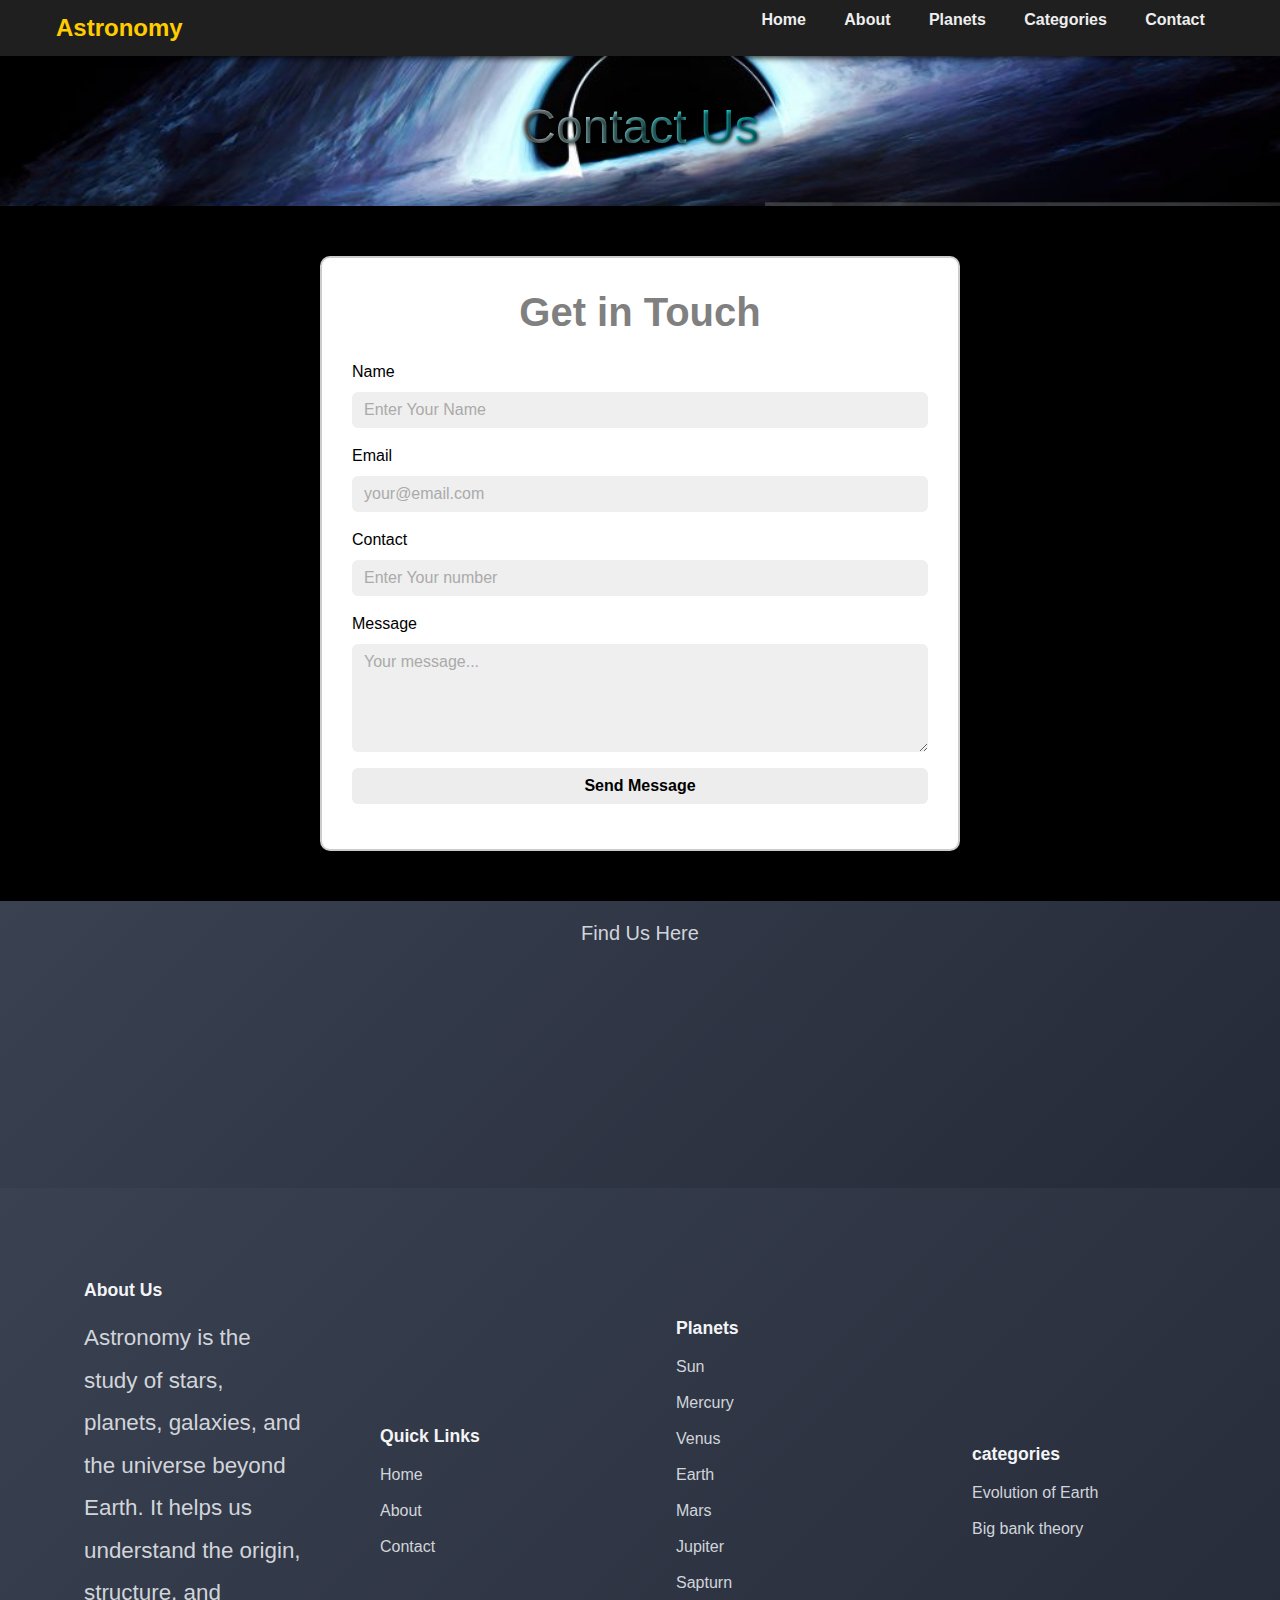
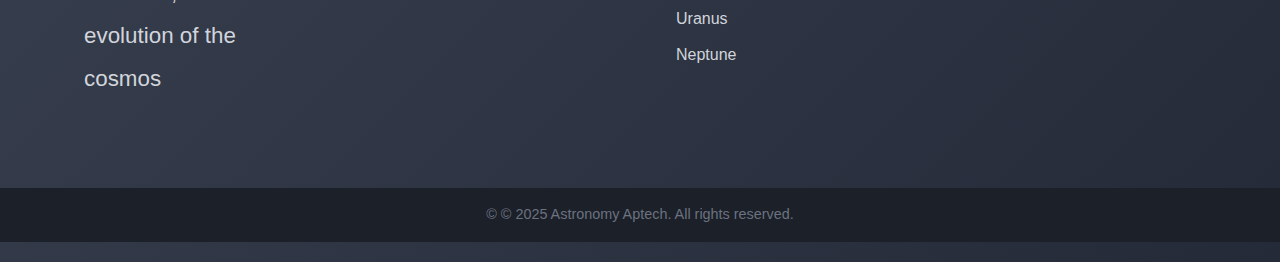
<file: contact/index.html>
<!DOCTYPE html>
<html lang="en">
<head>
  <meta charset="UTF-8" />
  <meta name="viewport" content="width=device-width, initial-scale=1.0"/>
  <title>Contact Us</title>
  <link href="https://cdn.jsdelivr.net/npm/bootstrap@5.3.2/dist/css/bootstrap.min.css" rel="stylesheet"/>
  <style>
  * {
    box-sizing: border-box;
  }

    body {
    background-size: cover;
    color: #fff;
    margin: 0;
    font-family: 'Segoe UI', Tahoma, Geneva, Verdana, sans-serif;
    /* background: #121212; */
    color: #fff;
    }

    nav[role="navigation"] {
    background-color: #1f1f1f;
    box-shadow: 0 2px 6px rgba(0,0,0,0.8);
    position: relative;
  }

    .navbar-container {
    max-width: 1200px;
    margin: 0 auto;
    padding: 0 1rem;
    display: flex;
    align-items: center;
    height: 56px;
  }
  .brand {
    font-size: 1.5rem;
    font-weight: 700;
    color: #ffcc00;
    user-select: none;
    cursor: default;
    outline: none;
  }
  .hamburger {
    display: none;
    flex-direction: column;
    justify-content: center;
    height: 30px;
    width: 36px;
    cursor: pointer;
  }
  
  .hamburger span {
    height: 3px;
    background: #ffcc00;
    margin: 4px 0;
    border-radius: 2px;
    transition: 0.3s;
  }
  /* Navigation links container */
  .nav-links {
    display: flex;
    list-style: none;
    margin-left: auto;
    padding-left: 0;
  }
  .nav-links li {
    position: relative;
  }
  
  .nav-links a {
    display: block;
    padding: 0.8rem 1.2rem;
    color: #eee;
    text-decoration: none;
    font-weight: 600;
    text-transform: capitalize;
    user-select: none;
    transition: background-color 0.3s ease;
  }
  .nav-links a:hover,
  .nav-links a:focus {
    background-color: #333;
    outline: none;
  }
 
  /* Dropdown menu styling */
  .dropdown-menu {
    position: absolute;
    background-color: #292929;
    box-shadow: 0 4px 8px rgba(0,0,0,0.6);
    top: 100%;
    left: 0;
    min-width: 160px;
    display: none;
    flex-direction: column;
    border-radius: 0 0 4px 4px;
    z-index: 999;
  }
  .dropdown-menu a {
    padding: 0.75rem 1rem;
    font-weight: 500;
    border-bottom: 1px solid rgba(255,255,255,0.1);
  }
 
  .dropdown-menu a:last-child {
    border-bottom: none;
  }
  /* Show dropdown on hover for desktop */
  .dropdown:hover > .dropdown-menu,
  .dropdown:focus-within > .dropdown-menu {
    display: flex;
  }
  /* Responsive styles */
  @media (max-width: 768px) {
    .hamburger {
      display: flex;
      margin-left: auto;
    }
  .nav-links {
      flex-direction: column;
      position: absolute;
      background-color: #1f1f1f;
      top: 56px;
      left: 0;
      width: 100%;
      display: none;
    }
    .nav-links.active {
      display: flex;
    }
    .nav-links li {
      width: 100%;
    }
    .nav-links a {
      padding: 1rem;
      border-top: 1px solid #333;
    }
    /* Dropdown menu full width on mobile */
    .dropdown-menu {
      position: static;
      box-shadow: none;
      background-color: #2b2b2b;
      border-radius: 0;
      display: none !important;
      width: 100%;
    }
    .dropdown-menu.show {
      display: flex !important;
      flex-direction: column;
    }
  }

    /* earth */
    body {
      margin: 0;
      font-family: 'Segoe UI', sans-serif;
      background: #000;
      color: #fff;
      scroll-behavior: smooth;
    }

    header {
      background: url('bg.gif') no-repeat center center/cover;
      height: 400px;
      display: flex;
      align-items: center;
      justify-content: center;
      text-align: center;
    }

    header h1 {
      font-size: 4em;
      background: linear-gradient(to right, #f0f0f0, #00f9ff);
      -webkit-background-clip: text;
      -webkit-text-fill-color: transparent;
      animation: fadeIn 2s ease-in;
    }

    section {
      padding: 40px 20px;
      max-width: 1000px;
      margin: auto;
    }

    h2 {
      font-size: 2.5em;
      margin-bottom: 20px;
      color: #aef;
    }

    p {
      font-size: 1.4em;
      line-height: 1.9;
    }

    .image-section {
      margin: 40px 0;
      text-align: center;
    }

    .image-section img {
      max-width: 90%;
      border-radius: 10px;
      box-shadow: 0 0 20px rgba(255,255,255,0.3);
    }

    @keyframes fadeIn {
      from {opacity: 0; transform: translateY(20px);}
      to {opacity: 1; transform: translateY(0);}
    }

    .fade {
      animation: fadeIn 2s ease forwards;
      opacity: 0;
    }

    .fixed-rock {
      position: fixed;
      left: 0;
      top: 150px; 
      z-index: 10;
      width: 120px; 
      height: 120px; 
      background: linear-gradient(145deg, #444, #666); 
      border-radius: 50%; 
      box-shadow: 0 5px 15px rgba(0,0,0,0.5);
      transform: rotate(15deg);
    }

    .fixed-rock::before {
      content: "";
      position: absolute;
      top: 10px;
      left: 30px;
      width: 30px;
      height: 30px;
      background: #333;
      border-radius: 50%;
    }

    .fixed-rock::after {
      content: "";
      position: absolute;
      bottom: 10px;
      right: 30px;
      width: 20px;
      height: 20px;
      background: #333;
      border-radius: 50%;
    }
    .bg1{background-image: url("asteroides gif/a.webp");
  background-repeat: no-repeat;
  background-attachment: fixed;
  background-position: top 10px right 10px;
}
.bg2{background-image: url("asteroides gif/c.webp");
  background-repeat: no-repeat;
  background-attachment: fixed;
  background-position: bottom 0px left 0px;

}

    h2 {
  color:grey;
  font-weight: bold;
}


    header {
      background-image: url('headerbackground.jpg');
      background-position: center;
      background-repeat: no-repeat;
      background-size: cover;
      height: 150px;
      display: flex;
      align-items: center;
      justify-content: center;
      color:white;
      text-shadow: 1px 1px 4px #000;
    }

    header h1 {
      font-size: 3rem;
    }

    .contact-container {
      max-width: 700px;
      margin: 50px auto;
      padding: 30px;
      background-color: rgb(255, 255, 255);
      border-radius: 10px;
      border: 2px solid #ccc;
    }

    .form-control,
    .btn {
      background-color: rgba(211, 211, 211, 0.356);
      border: none;
      color:black;
    }

    .form-control::placeholder {
      color: #aaa;
    }

    label {
      color: black;
    }

    .btn:hover {
      background-color: #555;
    }

    .btn-primary {
      font-weight: bold; 
      color: black; 
      background-color:rgba(211, 211, 211, 0.418); 
      border: none; 
    }

    .btn-primary:hover {
      background-color: #0056b3; 
    }

    .form-message {
      margin-top: 15px;
    }

    footer {
      background-color: #111;
      color: white;
      padding: 20px 0;
    }

    .map-container {
      width: 100%;
      height: 200px;
      border: none;
    }

    @media (max-width: 768px) {
      header h1 {
        font-size: 2rem;
      }
    }

    footer {
    background: linear-gradient(135deg, #3a4150, #242a38);
    color: #d1d5db;
    flex-shrink: 0;
  }
  .footer-container {
    max-width: 1200px;
    margin: 0 auto;
    padding: 2rem 1.5rem;
    display: flex;
    flex-wrap: wrap;
    justify-content: space-between;
    gap: 2rem;
  }
  .footer-section {
    flex: 1 1 200px;
    min-width: 180px;
  }
  .footer-section h4 {
    color: #f3f4f6;
    margin-bottom: 1rem;
    font-weight: 600;
    font-size: 1.1rem;
  }
  .footer-links,
  .footer-social {
    list-style: none;
    padding-left: 0;
    margin: 0;
  }
  .footer-links li,
  .footer-social li {
    margin-bottom: 0.75rem;
  }
  .footer-links a {
    color: #d1d5db;
    text-decoration: none;
    transition: color 0.3s ease;
  }
  .footer-links a:hover,
  .footer-links a:focus {
    color: #60a5fa;
    outline: none;
  }

  /* Social icons */
  .footer-social {
    display: flex;
    gap: 1rem;
    align-items: center;
  }
  .footer-social a {
    display: inline-flex;
    align-items: center;
    justify-content: center;
    color: #d1d5db;
    font-size: 1.5rem;
    text-decoration: none;
    transition: color 0.3s ease;
  }
.footer{
  column-count: 2;
  /* column-gap: 0.5px; */
}

  /* Copyright */
  .footer-bottom {
    text-align: center;
    padding: 1rem 1.5rem;
    font-size: 0.9rem;
    background: #1c2029;
    color: #6b7280;
  }

  /* Responsive adjustments */
  @media (max-width: 600px) {
    .footer-container {
      flex-direction: column;
      align-items: center;
    }
    .footer-section {
      text-align: center;
    }
    .footer-social {
      justify-content: center;
    }
  }

  </style>
</head>
<body>

  <nav role="navigation" aria-label="Main Navigation">
    <div class="navbar-container custome-m">
      <div class="brand" tabindex="0">Astronomy</div>
      <div class="hamburger" aria-label="Toggle menu" aria-expanded="false" aria-controls="navbar-menu" role="button"
        tabindex="0">
        <span></span>
        <span></span>
        <span></span>
      </div>
      <ul class="nav-links" id="navbar-menu">
        <li><a href="../index.html" tabindex="0">Home</a></li>
        <li><a href="../about/about.html" tabindex="0">About</a></li>
        <li class="dropdown" tabindex="0">
          <a href="#" aria-haspopup="true" aria-expanded="false" tabindex="-1">Planets</a>
          <ul class="dropdown-menu" aria-label="submenu">
            <li><a href="../sunnn/main.html" tabindex="0">Sun</a></li>
            <li><a href="../mercury/main.html" tabindex="0">Mercury</a></li>
            <li><a href="../venus`/venus.html" tabindex="0">Venus</a></li>
            <li><a href="../earth/earth.html" tabindex="0">Earth</a></li>
            <li><a href="../mars/main.html" tabindex="0">Mars</a></li>
            <li><a href="../jupiter/main.html" tabindex="0">Jupiter</a></li>
            <li><a href="../satrun/index.html" tabindex="0">Saturn</a></li>
            <li><a href="../uranus/index.html" tabindex="0">Uranus</a></li>
            <li><a href="../Neptune/index.html" tabindex="0">Neptune</a></li>
          </ul>
        </li>
        <li class="dropdown" tabindex="0">
          <a href="#" aria-haspopup="true" aria-expanded="false" tabindex="-1">Categories</a>
          <ul class="dropdown-menu" aria-label="submenu">
            <li><a href="../theory/earthpage.html" tabindex="0">Evolution of Earth</a></li>
            <li><a href="../theory/indexbigbank.html" tabindex="0">Big Bang Theory</a></li>
          </ul>
        </li>
        <li><a href="../contact/index.html" tabindex="0">Contact</a></li>
      </ul>
    </div>
  </nav>


  <header>
    <h1>Contact Us</h1>
  </header>

  <div class="container contact-container w-50">
    <h2 class="text-center mb-4">Get in Touch</h2>
    <form id="contactForm">
      <div class="mb-3">
        <label for="name" class="form-label">Name</label>
        <input type="text" class="form-control" id="name" placeholder="Enter Your Name" required/>
      </div>
      <div class="mb-3">
        <label for="email" class="form-label">Email</label>
        <input type="email" class="form-control" id="email" placeholder="your@email.com" required/>
      </div>
      <div class="mb-3">
        <label for="contact number" class="form-label">Contact</label>
        <input type="tel" class="form-control" id="contact" placeholder="Enter Your number"/>
      </div>
      <div class="mb-3">
        <label for="message" class="form-label">Message</label>
        <textarea class="form-control" id="message" rows="4" placeholder="Your message..." required></textarea>
      </div>
      <button type="submit" class="btn btn-primary w-100">Send Message</button>
      <div class="form-message" id="formMessage"></div>
    </form>
  </div>

  <footer>
    <div class="container text-center mb-3">
      <h5>Find Us Here</h5>
    </div>
    <div>
      <iframe class="map-container" src="https://www.google.com/maps/embed?pb=!1m18!1m12!1m3!1d14324905.815902578!2d48.47149604909331!3d28.770564582491144!2m3!1f0!2f0!3f0!3m2!1i1024!2i768!4f13.1!3m3!1m2!1s0x38db52d2f8fd751f%3A0x46b7a1f7e614925c!2sPakistan!5e0!3m2!1sen!2s!4v1746452651826!5m2!1sen!2s" width="600" height="450" style="border:0;" allowfullscreen="" loading="lazy" referrerpolicy="no-referrer-when-downgrade"></iframe>
    </div>
  </footer>

  

  <footer>
    <div class="footer-container" role="contentinfo">
      <section class="footer-section" aria-labelledby="footer-about">
        <h4 id="footer-about">About Us</h4>
        <p>
Astronomy is the study of stars, planets, galaxies, and the universe beyond Earth. It helps us understand the origin, structure, and evolution of the cosmos
        </p>
      </section>
  
      <section class="footer-section" aria-labelledby="footer-links">
        <h4 id="footer-links">Quick Links</h4>
        <ul class="footer-links">
          <li><a href="../index.html">Home</a></li>
          <li><a href="../about/about.html">About</a></li>
          <li><a href="../contact/index.html">Contact</a></li>
        </ul>
      </section>
  
      <section class="footer-section" aria-labelledby="footer-social">
        <h4 id="footer-links">Planets</h4>
        <ul class="footer-links" style="list-style: none;">
          <li><a href="../sunnn/main.html">Sun</a></li>
          <li><a href="../mercury/main.html">Mercury</a></li>
          <li><a href="../venus`/venus.html">Venus</a></li>
          <li><a href="../earth/earth.html">Earth</a></li>
          <li><a href="../mars/main.html">Mars</a></li>
          <li><a href="../jupiter/main.html">Jupiter</a></li>
          <li><a href="../satrun/index.html">Sapturn</a></li>
          <li><a href="../uranus/index.html">Uranus</a></li>
          <li><a href="../Neptune/index.html">Neptune</a></li>
        </ul>
      </section>
      <section class="footer-section" aria-labelledby="footer-social">
        <h4 id="footer-links">categories</h4>
        <ul class="footer-links " style="list-style: none;">
          <li><a href="../theory/earthpage.html">Evolution of Earth</a></li>
          <li><a href="../theory/indexbigbank.html">Big bank theory</a></li>
        </ul>
          </section>
    </div>
    <div class="footer-bottom">
      &copy;     &copy; 2025 Astronomy Aptech. All rights reserved.
    </div>
  </footer>

  <script>
    document.addEventListener('DOMContentLoaded', () => {
      const hamburger = document.querySelector('.hamburger');
      const navLinks = document.querySelector('.nav-links');
      const dropdowns = document.querySelectorAll('.dropdown');
      // Toggle nav menu on hamburger click
      hamburger.addEventListener('click', () => {
        const expanded = hamburger.getAttribute('aria-expanded') === 'true';
        hamburger.setAttribute('aria-expanded', !expanded);
        navLinks.classList.toggle('active');
      });
      // Dropdown toggling on mobile
      dropdowns.forEach(dropdown => {
        const toggleLink = dropdown.querySelector('a');
        const submenu = dropdown.querySelector('.dropdown-menu');
        toggleLink.addEventListener('click', (event) => {
          event.preventDefault();
          if(window.innerWidth <= 768) {
             const isShown = submenu.classList.contains('show');
            // Hide all dropdowns first
            document.querySelectorAll('.dropdown-menu.show').forEach(menu => {
              if(menu !== submenu) menu.classList.remove('show');
            });
            if (!isShown) {
              submenu.classList.add('show');
              toggleLink.setAttribute('aria-expanded', 'true');
            } else {
              submenu.classList.remove('show');
              toggleLink.setAttribute('aria-expanded', 'false');
            }
          }
        });
      });
      // Close dropdowns if clicking outside on mobile
      document.addEventListener('click', (event) => {
        if(window.innerWidth <= 768) {
          if (!event.target.closest('.dropdown')) {
             document.querySelectorAll('.dropdown-menu.show').forEach(menu => {
              menu.classList.remove('show');
            });
            document.querySelectorAll('.dropdown > a').forEach(link => {
              link.setAttribute('aria-expanded', 'false');
            });
          }
        }
      });
      // Close mobile menu if resizing from mobile to desktop
      window.addEventListener('resize', () => {
        if(window.innerWidth > 768) {
          navLinks.classList.remove('active');
          hamburger.setAttribute('aria-expanded', 'false');
          document.querySelectorAll('.dropdown-menu.show').forEach(menu => {
            menu.classList.remove('show');
          });
          document.querySelectorAll('.dropdown > a').forEach(link => {
            link.setAttribute('aria-expanded', 'false'); });
        }
      });
    });
  </script>
</body>
</html>
</file>
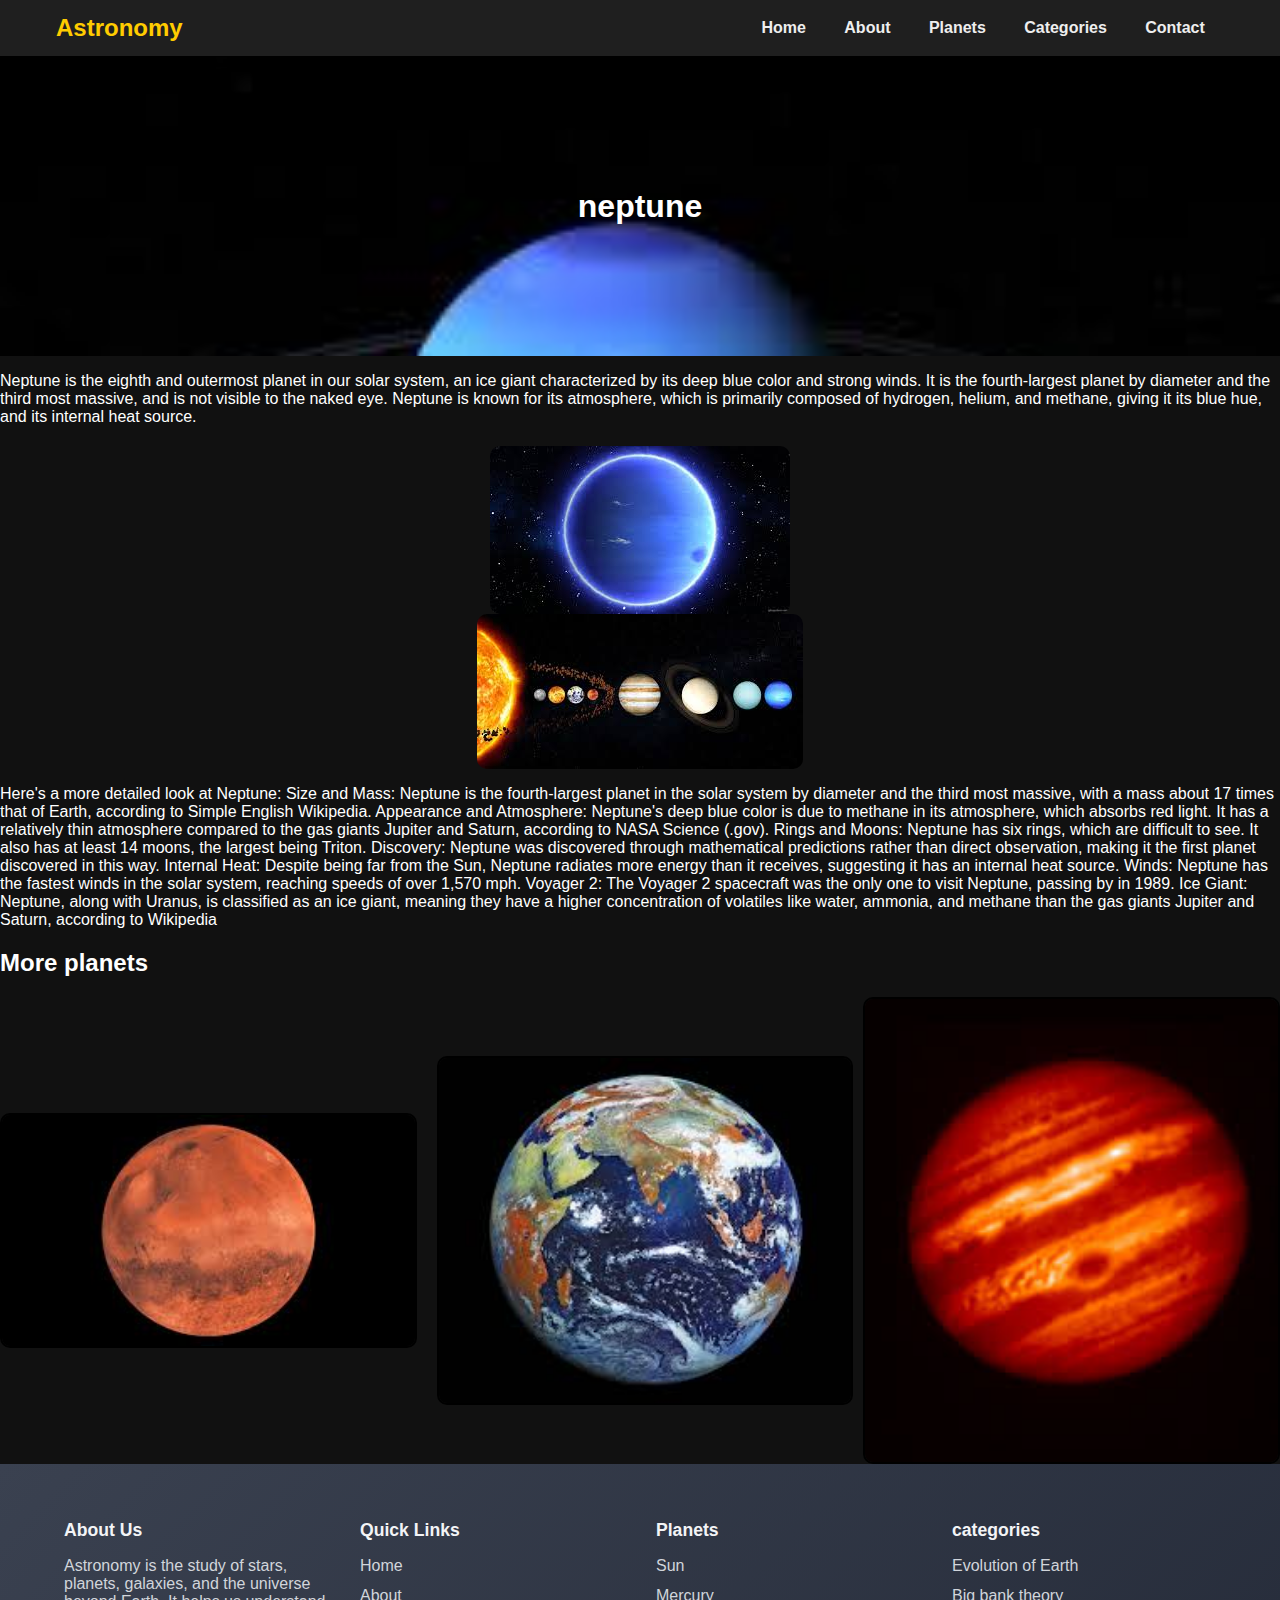
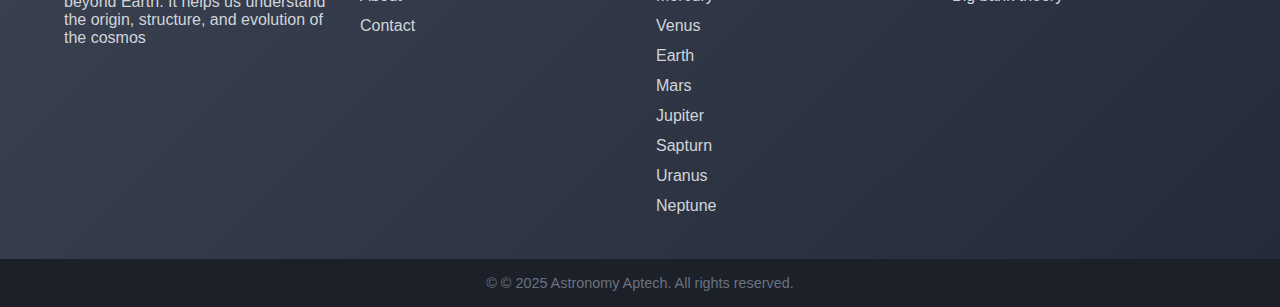
<file: Neptune/index.html>
<!DOCTYPE html>
<html lang="en">

<head>
    <meta charset="UTF-8">
    <meta name="viewport" content="width=device-width, initial-scale=1.0">
    <title>Document</title>
    <link href="https://cdn.jsdelivr.net/npm/bootstrap@5.0.2/dist/css/bootstrap.min.css" rel="stylesheet"
        integrity="sha384-EVSTQN3/azprG1Anm3QDgpJLIm9Nao0Yz1ztcQTwFspd3yD65VohhpuuCOmLASjC" crossorigin="anonymous">
    <link rel="stylesheet" href="style.css">
</head>


<nav role="navigation" aria-label="Main Navigation">
    <div class="navbar-container custome-m">
      <div class="brand" tabindex="0">Astronomy</div>
      <div class="hamburger" aria-label="Toggle menu" aria-expanded="false" aria-controls="navbar-menu" role="button"
        tabindex="0">
        <span></span>
        <span></span>
        <span></span>
      </div>
      <ul class="nav-links" id="navbar-menu">
        <li><a href="../index.html" tabindex="0">Home</a></li>
        <li><a href="../about/about.html" tabindex="0">About</a></li>
        <li class="dropdown" tabindex="0">
          <a href="#" aria-haspopup="true" aria-expanded="false" tabindex="-1">Planets</a>
          <ul class="dropdown-menu" aria-label="submenu">
            <li><a href="../sunnn/main.html" tabindex="0">Sun</a></li>
            <li><a href="../mercury/main.html" tabindex="0">Mercury</a></li>
            <li><a href="../venus`/venus.html" tabindex="0">Venus</a></li>
            <li><a href="../earth/earth.html" tabindex="0">Earth</a></li>
            <li><a href="../mars/main.html" tabindex="0">Mars</a></li>
            <li><a href="../jupiter/main.html" tabindex="0">Jupiter</a></li>
            <li><a href="../satrun/index.html" tabindex="0">Saturn</a></li>
            <li><a href="../uranus/index.html" tabindex="0">Uranus</a></li>
            <li><a href="../Neptune/index.html" tabindex="0">Neptune</a></li>
          </ul>
        </li>
        <li class="dropdown" tabindex="0">
          <a href="#" aria-haspopup="true" aria-expanded="false" tabindex="-1">Categories</a>
          <ul class="dropdown-menu" aria-label="submenu">
            <li><a href="../theory/earthpage.html" tabindex="0">Evolution of Earth</a></li>
            <li><a href="../theory/indexbigbank.html" tabindex="0">Big Bang Theory</a></li>
          </ul>
        </li>
        <li><a href="../contact/index.html" tabindex="0">Contact</a></li>
      </ul>
    </div>
  </nav>

<!-- neptune -->
<body class="custom-bg-body text-white">

    <section class="custom-section">
        <h1> neptune</h1>
    </section>

<a href="# neptune "></a>
    <div class="container m-5">
        <div class="row">
            <div class="col-md-6">
                <div class="intro">

                    <p>  Neptune is the eighth and outermost planet in our solar system, an ice giant characterized by its deep blue color and strong winds. It is the fourth-largest planet by diameter and the third most massive, and is not visible to the naked eye. Neptune is known for its atmosphere, which is primarily composed of hydrogen, helium, and methane, giving it its blue hue, and its internal heat source. 
                    </p>
                </div>
            </div>
            <div class="col-md-6">
                <div class="venus fade-in ">
                    <div class="profile">
                        <img src="download (2).jpg" class="img-fluid" alt="">
                    </div>
                </div>
            </div>
        </div>


        <div class="row">
            <div class="col-md-6 h-100">
                <div class="venus fade-in">
                    <div class="profile">
                        <img src="images (1).jpg" alt="">
                    </div>
                </div>
            </div>
            <div class="col-md-6">
                <div class="intro">

                    <p>  Here's a more detailed look at Neptune:
Size and Mass:
Neptune is the fourth-largest planet in the solar system by diameter and the third most massive, with a mass about 17 times that of Earth, according to Simple English Wikipedia. 
Appearance and Atmosphere:
Neptune's deep blue color is due to methane in its atmosphere, which absorbs red light. It has a relatively thin atmosphere compared to the gas giants Jupiter and Saturn, according to NASA Science (.gov). 
Rings and Moons:
Neptune has six rings, which are difficult to see. It also has at least 14 moons, the largest being Triton. 
Discovery:
Neptune was discovered through mathematical predictions rather than direct observation, making it the first planet discovered in this way. 
Internal Heat:
Despite being far from the Sun, Neptune radiates more energy than it receives, suggesting it has an internal heat source. 
Winds:
Neptune has the fastest winds in the solar system, reaching speeds of over 1,570 mph. 
Voyager 2:
The Voyager 2 spacecraft was the only one to visit Neptune, passing by in 1989. 
Ice Giant:
Neptune, along with Uranus, is classified as an ice giant, meaning they have a higher concentration of volatiles like water, ammonia, and methane than the gas giants Jupiter and Saturn, according to Wikipedia
                         
                    </p>
                </div>
            </div>

        </div>
    </div>
    
          
    <div class="container m-5   ">
    <h2>More planets</h2>
    <div class="image-row ">
        <img src="images (2).jpg" class="img1 h-100" alt="Image 1">
        <img src="download (1).jpg" class="img2 h-100" alt="Image 2">
        <img src="images (4).jpg" class="img3 h-100"  alt="Image 3">
      </div>
    </div>

   

    <footer>
      <div class="footer-container" role="contentinfo">
        <section class="footer-section" aria-labelledby="footer-about">
          <h4 id="footer-about">About Us</h4>
          <p>
 Astronomy is the study of stars, planets, galaxies, and the universe beyond Earth. It helps us understand the origin, structure, and evolution of the cosmos
          </p>
        </section>
    
        <section class="footer-section" aria-labelledby="footer-links">
          <h4 id="footer-links">Quick Links</h4>
          <ul class="footer-links">
            <li><a href="../index.html">Home</a></li>
            <li><a href="../about/about.html">About</a></li>
            <li><a href="../contact/index.html">Contact</a></li>
          </ul>
        </section>
    
        <section class="footer-section" aria-labelledby="footer-social">
          <h4 id="footer-links">Planets</h4>
          <ul class="footer-links" style="list-style: none;">
            <li><a href="../sunnn/main.html">Sun</a></li>
            <li><a href="../mercury/main.html">Mercury</a></li>
            <li><a href="../venus`/venus.html">Venus</a></li>
            <li><a href="../earth/earth.html">Earth</a></li>
            <li><a href="../mars/main.html">Mars</a></li>
            <li><a href="../jupiter/main.html">Jupiter</a></li>
            <li><a href="../satrun/index.html">Sapturn</a></li>
            <li><a href="../uranus/index.html">Uranus</a></li>
            <li><a href="../Neptune/index.html">Neptune</a></li>
          </ul>
        </section>
        <section class="footer-section" aria-labelledby="footer-social">
          <h4 id="footer-links">categories</h4>
          <ul class="footer-links " style="list-style: none;">
            <li><a href="../theory/earthpage.html">Evolution of Earth</a></li>
            <li><a href="../theory/indexbigbank.html">Big bank theory</a></li>
          </ul>
            </section>
      </div>
      <div class="footer-bottom">
        &copy;     &copy; 2025 Astronomy Aptech. All rights reserved.
      </div>
    </footer>

<script>
    
document.addEventListener('DOMContentLoaded', () => {
  const hamburger = document.querySelector('.hamburger');
  const navLinks = document.querySelector('.nav-links');
  const dropdowns = document.querySelectorAll('.dropdown');
  // Toggle nav menu on hamburger click
  hamburger.addEventListener('click', () => {
    const expanded = hamburger.getAttribute('aria-expanded') === 'true';
    hamburger.setAttribute('aria-expanded', !expanded);
    navLinks.classList.toggle('active');
  });
  // Dropdown toggling on mobile
  dropdowns.forEach(dropdown => {
    const toggleLink = dropdown.querySelector('a');
    const submenu = dropdown.querySelector('.dropdown-menu');
    toggleLink.addEventListener('click', (event) => {
      event.preventDefault();
      if(window.innerWidth <= 768) {
         const isShown = submenu.classList.contains('show');
        // Hide all dropdowns first
        document.querySelectorAll('.dropdown-menu.show').forEach(menu => {
          if(menu !== submenu) menu.classList.remove('show');
        });
        if (!isShown) {
          submenu.classList.add('show');
          toggleLink.setAttribute('aria-expanded', 'true');
        } else {
          submenu.classList.remove('show');
          toggleLink.setAttribute('aria-expanded', 'false');
        }
      }
    });
  });
  // Close dropdowns if clicking outside on mobile
  document.addEventListener('click', (event) => {
    if(window.innerWidth <= 768) {
      if (!event.target.closest('.dropdown')) {
         document.querySelectorAll('.dropdown-menu.show').forEach(menu => {
          menu.classList.remove('show');
        });
        document.querySelectorAll('.dropdown > a').forEach(link => {
          link.setAttribute('aria-expanded', 'false');
        });
      }
    }
  });
  // Close mobile menu if resizing from mobile to desktop
  window.addEventListener('resize', () => {
    if(window.innerWidth > 768) {
      navLinks.classList.remove('active');
      hamburger.setAttribute('aria-expanded', 'false');
      document.querySelectorAll('.dropdown-menu.show').forEach(menu => {
        menu.classList.remove('show');
      });
      document.querySelectorAll('.dropdown > a').forEach(link => {
        link.setAttribute('aria-expanded', 'false'); });
    }
  });
});
</script>
</body>
</html>
</file>
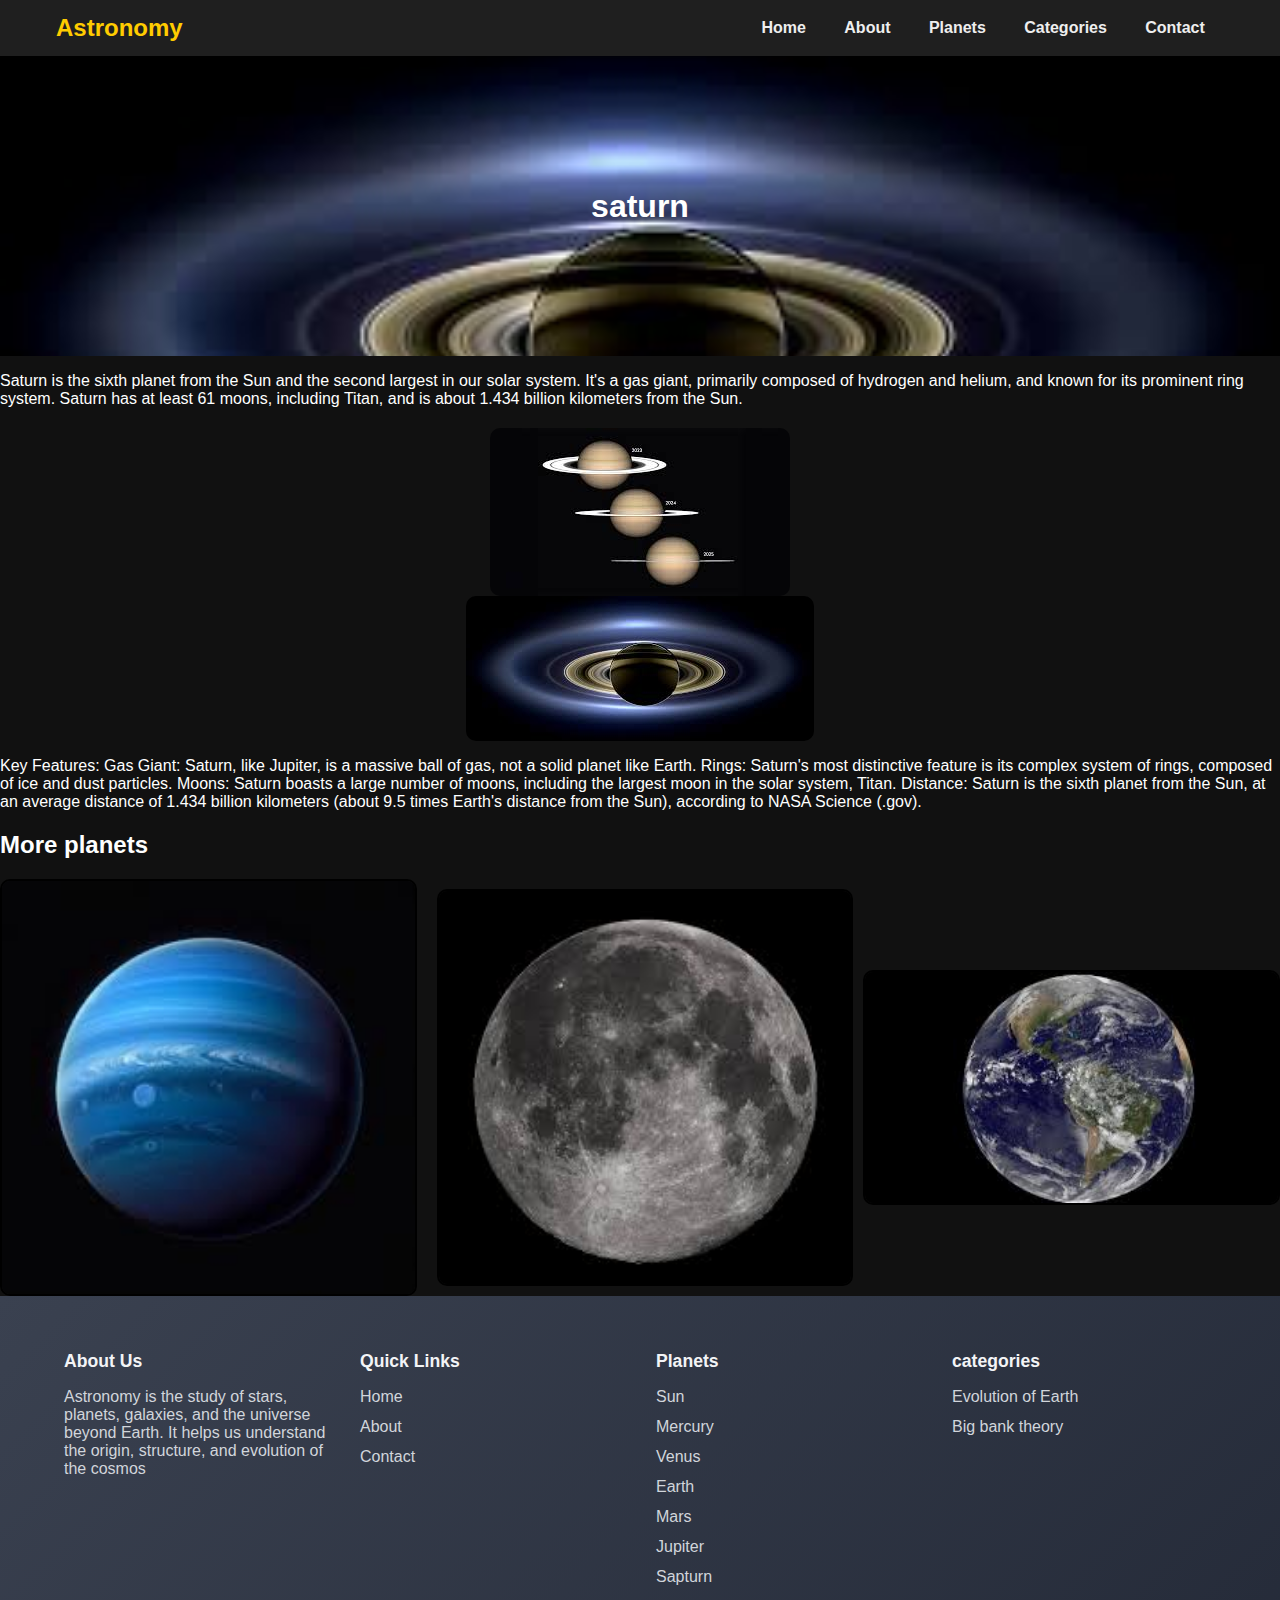
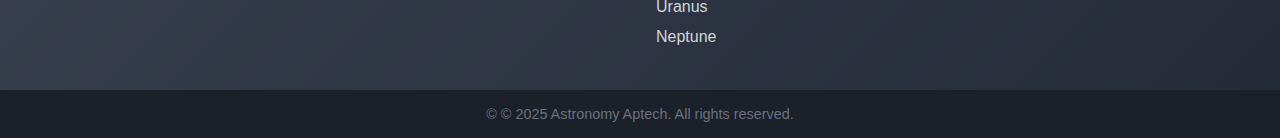
<file: satrun/index.html>
<!DOCTYPE html>
<html lang="en">

<head>
    <meta charset="UTF-8">
    <meta name="viewport" content="width=device-width, initial-scale=1.0">
    <title>Document</title>
    <link href="https://cdn.jsdelivr.net/npm/bootstrap@5.0.2/dist/css/bootstrap.min.css" rel="stylesheet"
        integrity="sha384-EVSTQN3/azprG1Anm3QDgpJLIm9Nao0Yz1ztcQTwFspd3yD65VohhpuuCOmLASjC" crossorigin="anonymous">
    <link rel="stylesheet" href="style.css">
</head>


<nav role="navigation" aria-label="Main Navigation">
    <div class="navbar-container custome-m">
      <div class="brand" tabindex="0">Astronomy</div>
      <div class="hamburger" aria-label="Toggle menu" aria-expanded="false" aria-controls="navbar-menu" role="button"
        tabindex="0">
        <span></span>
        <span></span>
        <span></span>
      </div>
      <ul class="nav-links" id="navbar-menu">
        <li><a href="../index.html" tabindex="0">Home</a></li>
        <li><a href="../about/about.html" tabindex="0">About</a></li>
        <li class="dropdown" tabindex="0">
          <a href="#" aria-haspopup="true" aria-expanded="false" tabindex="-1">Planets</a>
          <ul class="dropdown-menu" aria-label="submenu">
            <li><a href="../sunnn/main.html" tabindex="0">Sun</a></li>
            <li><a href="../mercury/main.html" tabindex="0">Mercury</a></li>
            <li><a href="../venus`/venus.html" tabindex="0">Venus</a></li>
            <li><a href="../earth/earth.html" tabindex="0">Earth</a></li>
            <li><a href="../mars/main.html" tabindex="0">Mars</a></li>
            <li><a href="../jupiter/main.html" tabindex="0">Jupiter</a></li>
            <li><a href="../satrun/index.html" tabindex="0">Saturn</a></li>
            <li><a href="../uranus/index.html" tabindex="0">Uranus</a></li>
            <li><a href="../Neptune/index.html" tabindex="0">Neptune</a></li>
          </ul>
        </li>
        <li class="dropdown" tabindex="0">
          <a href="#" aria-haspopup="true" aria-expanded="false" tabindex="-1">Categories</a>
          <ul class="dropdown-menu" aria-label="submenu">
            <li><a href="../theory/earthpage.html" tabindex="0">Evolution of Earth</a></li>
            <li><a href="../theory/indexbigbank.html" tabindex="0">Big Bang Theory</a></li>
          </ul>
        </li>
        <li><a href="../contact/index.html" tabindex="0">Contact</a></li>
      </ul>
    </div>
  </nav>


<!-- saturn -->
<body class="custom-bg-body text-white">

    <section class="custom-section">
        <h1> saturn </h1>
    </section>

<a href="# saturn "></a>
    <div class="container m-5">
        <div class="row">
            <div class="col-md-6">
                <div class="intro">

                    <p> Saturn is the sixth planet from the Sun and the second largest in our solar system. It's a gas giant, primarily composed of hydrogen and helium, and known for its prominent ring system. Saturn has at least 61 moons, including Titan, and is about 1.434 billion kilometers from the Sun.  
                    </p>
                </div>
            </div>
            <div class="col-md-6">
                <div class="venus fade-in ">
                    <div class="profile">
                        <img src="download.jpg" class="img-fluid" alt="">
                    </div>
                </div>
            </div>
        </div>


        <div class="row">
            <div class="col-md-6 h-100">
                <div class="venus fade-in">
                    <div class="profile">
                        <img src="images.jpg" alt="">
                    </div>
                </div>
            </div>
            <div class="col-md-6">
                <div class="intro">

                    <p> Key Features:
Gas Giant:
Saturn, like Jupiter, is a massive ball of gas, not a solid planet like Earth. 
Rings:
Saturn's most distinctive feature is its complex system of rings, composed of ice and dust particles. 
Moons:
Saturn boasts a large number of moons, including the largest moon in the solar system, Titan. 
Distance:
Saturn is the sixth planet from the Sun, at an average distance of 1.434 billion kilometers (about 9.5 times Earth's distance from the Sun), according to NASA Science (.gov). 
                         
                    </p>
                </div>
            </div>

        </div>
    </div>
    
          
    <div class="container m-5   ">
    <h2>More planets</h2>
    <div class="image-row ">
        <img src="images (2).jpg" class="img1 h-100" alt="Image 1">
        <img src="download (1).jpg" class="img2 h-100" alt="Image 2">
        <img src="download (2).jpg" class="img3 h-100"  alt="Image 3">
      </div>
    </div>


    <footer>
      <div class="footer-container" role="contentinfo">
        <section class="footer-section" aria-labelledby="footer-about">
          <h4 id="footer-about">About Us</h4>
          <p>
 Astronomy is the study of stars, planets, galaxies, and the universe beyond Earth. It helps us understand the origin, structure, and evolution of the cosmos
          </p>
        </section>
    
        <section class="footer-section" aria-labelledby="footer-links">
          <h4 id="footer-links">Quick Links</h4>
          <ul class="footer-links">
            <li><a href="../index.html">Home</a></li>
            <li><a href="../about/about.html">About</a></li>
            <li><a href="../contact/index.html">Contact</a></li>
          </ul>
        </section>
    
        <section class="footer-section" aria-labelledby="footer-social">
          <h4 id="footer-links">Planets</h4>
          <ul class="footer-links" style="list-style: none;">
            <li><a href="../sunnn/main.html">Sun</a></li>
            <li><a href="../mercury/main.html">Mercury</a></li>
            <li><a href="../venus`/venus.html">Venus</a></li>
            <li><a href="../earth/earth.html">Earth</a></li>
            <li><a href="../mars/main.html">Mars</a></li>
            <li><a href="../jupiter/main.html">Jupiter</a></li>
            <li><a href="../satrun/index.html">Sapturn</a></li>
            <li><a href="../uranus/index.html">Uranus</a></li>
            <li><a href="../Neptune/index.html">Neptune</a></li>
          </ul>
        </section>
        <section class="footer-section" aria-labelledby="footer-social">
          <h4 id="footer-links">categories</h4>
          <ul class="footer-links " style="list-style: none;">
            <li><a href="../theory/earthpage.html">Evolution of Earth</a></li>
            <li><a href="../theory/indexbigbank.html">Big bank theory</a></li>
          </ul>
            </section>
      </div>
      <div class="footer-bottom">
        &copy;     &copy; 2025 Astronomy Aptech. All rights reserved.
      </div>
    </footer>

<script>
    
document.addEventListener('DOMContentLoaded', () => {
  const hamburger = document.querySelector('.hamburger');
  const navLinks = document.querySelector('.nav-links');
  const dropdowns = document.querySelectorAll('.dropdown');
  // Toggle nav menu on hamburger click
  hamburger.addEventListener('click', () => {
    const expanded = hamburger.getAttribute('aria-expanded') === 'true';
    hamburger.setAttribute('aria-expanded', !expanded);
    navLinks.classList.toggle('active');
  });
  // Dropdown toggling on mobile
  dropdowns.forEach(dropdown => {
    const toggleLink = dropdown.querySelector('a');
    const submenu = dropdown.querySelector('.dropdown-menu');
    toggleLink.addEventListener('click', (event) => {
      event.preventDefault();
      if(window.innerWidth <= 768) {
         const isShown = submenu.classList.contains('show');
        // Hide all dropdowns first
        document.querySelectorAll('.dropdown-menu.show').forEach(menu => {
          if(menu !== submenu) menu.classList.remove('show');
        });
        if (!isShown) {
          submenu.classList.add('show');
          toggleLink.setAttribute('aria-expanded', 'true');
        } else {
          submenu.classList.remove('show');
          toggleLink.setAttribute('aria-expanded', 'false');
        }
      }
    });
  });
  // Close dropdowns if clicking outside on mobile
  document.addEventListener('click', (event) => {
    if(window.innerWidth <= 768) {
      if (!event.target.closest('.dropdown')) {
         document.querySelectorAll('.dropdown-menu.show').forEach(menu => {
          menu.classList.remove('show');
        });
        document.querySelectorAll('.dropdown > a').forEach(link => {
          link.setAttribute('aria-expanded', 'false');
        });
      }
    }
  });
  // Close mobile menu if resizing from mobile to desktop
  window.addEventListener('resize', () => {
    if(window.innerWidth > 768) {
      navLinks.classList.remove('active');
      hamburger.setAttribute('aria-expanded', 'false');
      document.querySelectorAll('.dropdown-menu.show').forEach(menu => {
        menu.classList.remove('show');
      });
      document.querySelectorAll('.dropdown > a').forEach(link => {
        link.setAttribute('aria-expanded', 'false'); });
    }
  });
});
</script>
</body>
</html>
</file>
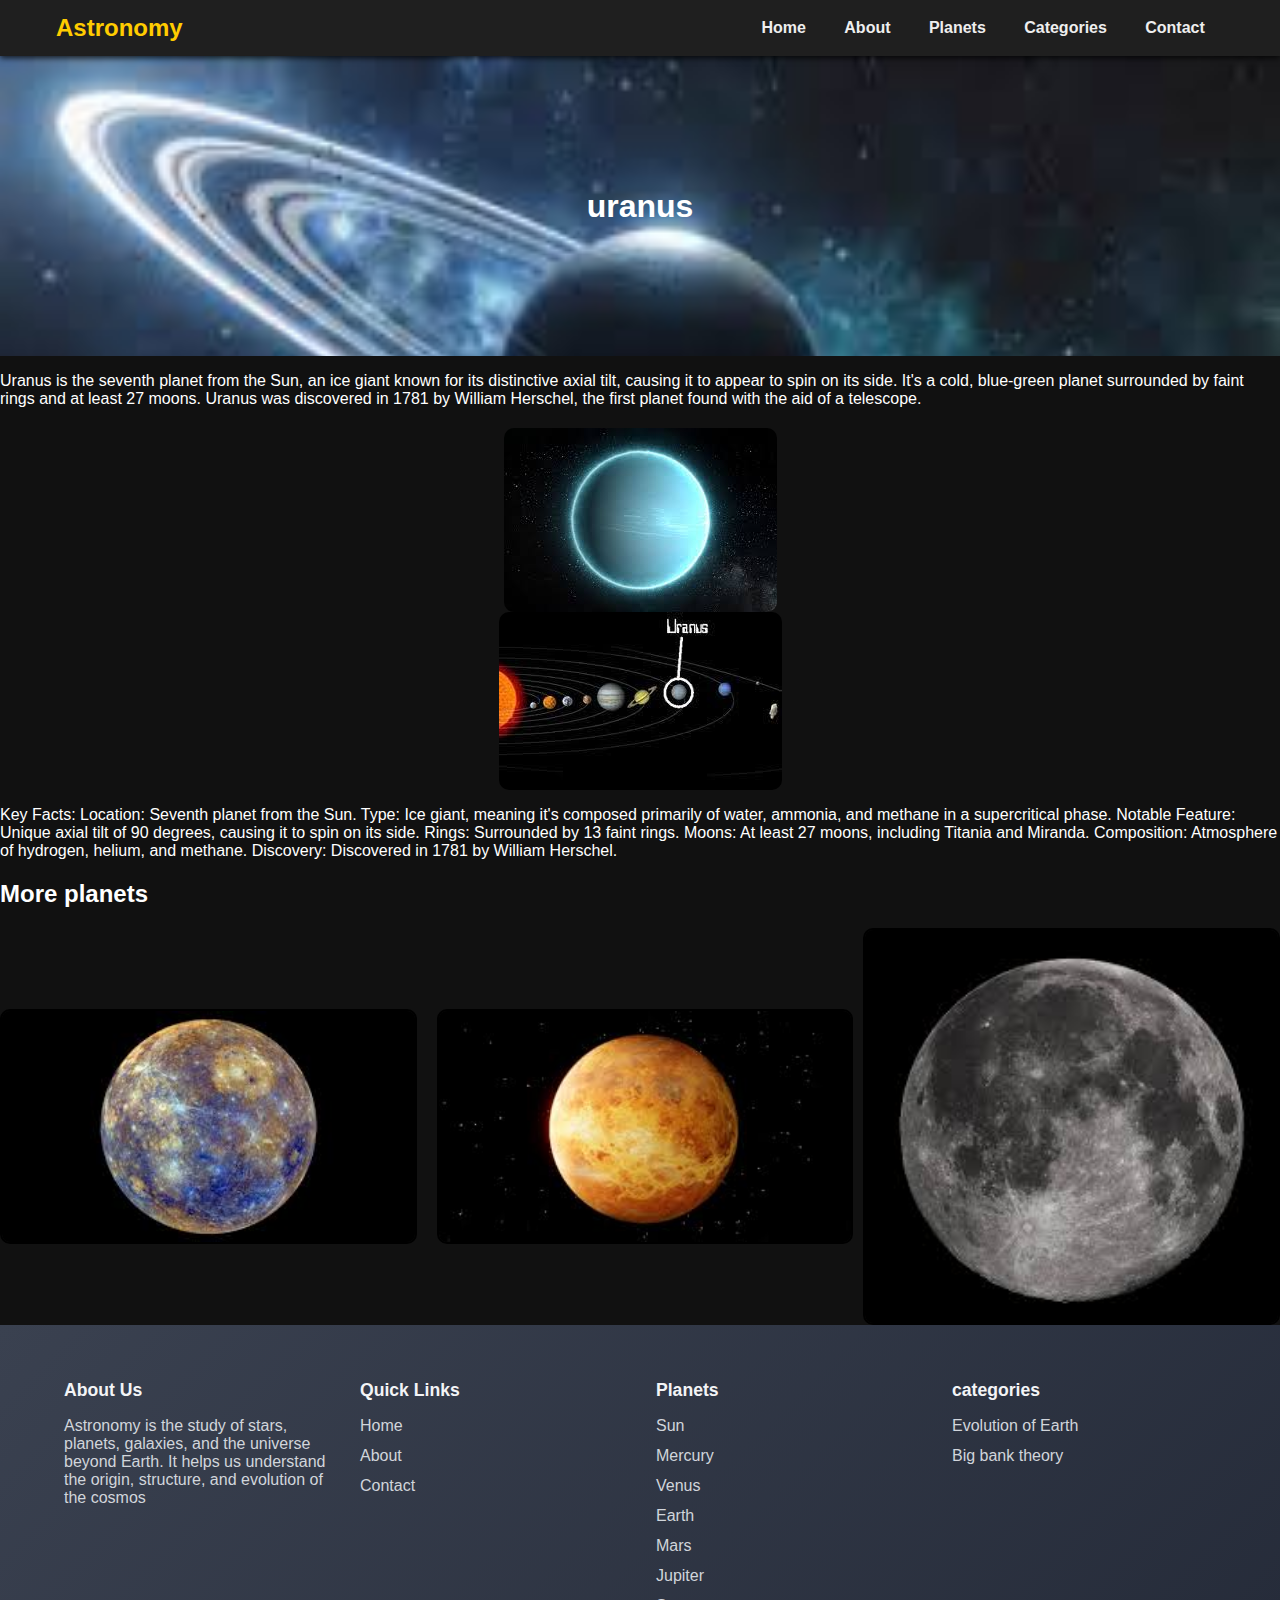
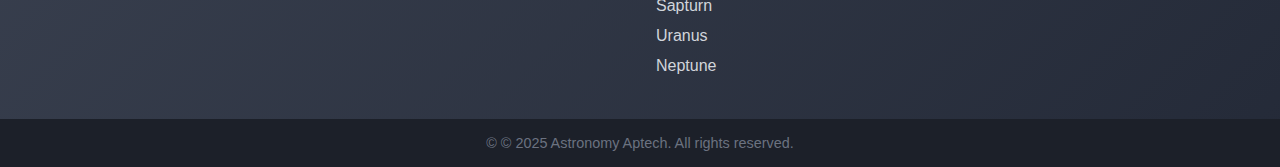
<file: uranus/index.html>
<!DOCTYPE html>
<html lang="en">

<head>
    <meta charset="UTF-8">
    <meta name="viewport" content="width=device-width, initial-scale=1.0">
    <title>Document</title>
    <link href="https://cdn.jsdelivr.net/npm/bootstrap@5.0.2/dist/css/bootstrap.min.css" rel="stylesheet"
        integrity="sha384-EVSTQN3/azprG1Anm3QDgpJLIm9Nao0Yz1ztcQTwFspd3yD65VohhpuuCOmLASjC" crossorigin="anonymous">
    <link rel="stylesheet" href="style.css">
</head>

<nav role="navigation" aria-label="Main Navigation">
    <div class="navbar-container custome-m">
      <div class="brand" tabindex="0">Astronomy</div>
      <div class="hamburger" aria-label="Toggle menu" aria-expanded="false" aria-controls="navbar-menu" role="button"
        tabindex="0">
        <span></span>
        <span></span>
        <span></span>
      </div>
      <ul class="nav-links" id="navbar-menu">
        <li><a href="../index.html" tabindex="0">Home</a></li>
        <li><a href="../about/about.html" tabindex="0">About</a></li>
        <li class="dropdown" tabindex="0">
          <a href="#" aria-haspopup="true" aria-expanded="false" tabindex="-1">Planets</a>
          <ul class="dropdown-menu" aria-label="submenu">
            <li><a href="../sunnn/main.html" tabindex="0">Sun</a></li>
            <li><a href="../mercury/main.html" tabindex="0">Mercury</a></li>
            <li><a href="../venus`/venus.html" tabindex="0">Venus</a></li>
            <li><a href="../earth/earth.html" tabindex="0">Earth</a></li>
            <li><a href="../mars/main.html" tabindex="0">Mars</a></li>
            <li><a href="../jupiter/main.html" tabindex="0">Jupiter</a></li>
            <li><a href="../satrun/index.html" tabindex="0">Saturn</a></li>
            <li><a href="../uranus/index.html" tabindex="0">Uranus</a></li>
            <li><a href="../Neptune/index.html" tabindex="0">Neptune</a></li>
          </ul>
        </li>
        <li class="dropdown" tabindex="0">
          <a href="#" aria-haspopup="true" aria-expanded="false" tabindex="-1">Categories</a>
          <ul class="dropdown-menu" aria-label="submenu">
            <li><a href="../theory/earthpage.html" tabindex="0">Evolution of Earth</a></li>
            <li><a href="../theory/indexbigbank.html" tabindex="0">Big Bang Theory</a></li>
          </ul>
        </li>
        <li><a href="../contact/index.html" tabindex="0">Contact</a></li>
      </ul>
    </div>
  </nav>



<!-- uranus -->
<body class="custom-bg-body text-white">

    <section class="custom-section">
        <h1> uranus</h1>
    </section>

<a href="# uranus "></a>
    <div class="container m-5">
        <div class="row">
            <div class="col-md-6">
                <div class="intro">

                    <p>  Uranus is the seventh planet from the Sun, an ice giant known for its distinctive axial tilt, causing it to appear to spin on its side. It's a cold, blue-green planet surrounded by faint rings and at least 27 moons. Uranus was discovered in 1781 by William Herschel, the first planet found with the aid of a telescope. 
                    </p>
                </div>
            </div>
            <div class="col-md-6">
                <div class="venus fade-in ">
                    <div class="profile">
                        <img src="images.jpg" class="img-fluid" alt="">
                    </div>
                </div>
            </div>
        </div>


        <div class="row">
            <div class="col-md-6 h-100">
                <div class="venus fade-in">
                    <div class="profile">
                        <img src="images (1).jpg" alt="">
                    </div>
                </div>
            </div>
            <div class="col-md-6">
                <div class="intro">

                    <p>  Key Facts: 
Location: Seventh planet from the Sun.
Type: Ice giant, meaning it's composed primarily of water, ammonia, and methane in a supercritical phase.
Notable Feature: Unique axial tilt of 90 degrees, causing it to spin on its side.
Rings: Surrounded by 13 faint rings.
Moons: At least 27 moons, including Titania and Miranda.
Composition: Atmosphere of hydrogen, helium, and methane.
Discovery: Discovered in 1781 by William Herschel. 

                         
                    </p>
                </div>
            </div>

        </div>
    </div>
    
          
    <div class="container m-5   ">
    <h2>More planets</h2>
    <div class="image-row ">
        <img src="download.jpg" class="img1 h-100" alt="Image 1">
        <img src="download (1).jpg" class="img2 h-100" alt="Image 2">
        <img src="download (2).jpg" class="img3 h-100"  alt="Image 3">
      </div>
    </div>

  

    <footer>
      <div class="footer-container" role="contentinfo">
        <section class="footer-section" aria-labelledby="footer-about">
          <h4 id="footer-about">About Us</h4>
          <p>
 Astronomy is the study of stars, planets, galaxies, and the universe beyond Earth. It helps us understand the origin, structure, and evolution of the cosmos
          </p>
        </section>
    
        <section class="footer-section" aria-labelledby="footer-links">
          <h4 id="footer-links">Quick Links</h4>
          <ul class="footer-links">
            <li><a href="../index.html">Home</a></li>
            <li><a href="../about/about.html">About</a></li>
            <li><a href="../contact/index.html">Contact</a></li>
          </ul>
        </section>
    
        <section class="footer-section" aria-labelledby="footer-social">
          <h4 id="footer-links">Planets</h4>
          <ul class="footer-links" style="list-style: none;">
            <li><a href="../sunnn/main.html">Sun</a></li>
            <li><a href="../mercury/main.html">Mercury</a></li>
            <li><a href="../venus`/venus.html">Venus</a></li>
            <li><a href="../earth/earth.html">Earth</a></li>
            <li><a href="../mars/main.html">Mars</a></li>
            <li><a href="../jupiter/main.html">Jupiter</a></li>
            <li><a href="../satrun/index.html">Sapturn</a></li>
            <li><a href="../uranus/index.html">Uranus</a></li>
            <li><a href="../Neptune/index.html">Neptune</a></li>
          </ul>
        </section>
        <section class="footer-section" aria-labelledby="footer-social">
          <h4 id="footer-links">categories</h4>
          <ul class="footer-links " style="list-style: none;">
            <li><a href="../theory/earthpage.html">Evolution of Earth</a></li>
            <li><a href="../theory/indexbigbank.html">Big bank theory</a></li>
          </ul>
            </section>
      </div>
      <div class="footer-bottom">
        &copy;     &copy; 2025 Astronomy Aptech. All rights reserved.
      </div>
    </footer>

<script>
    
document.addEventListener('DOMContentLoaded', () => {
  const hamburger = document.querySelector('.hamburger');
  const navLinks = document.querySelector('.nav-links');
  const dropdowns = document.querySelectorAll('.dropdown');
  // Toggle nav menu on hamburger click
  hamburger.addEventListener('click', () => {
    const expanded = hamburger.getAttribute('aria-expanded') === 'true';
    hamburger.setAttribute('aria-expanded', !expanded);
    navLinks.classList.toggle('active');
  });
  // Dropdown toggling on mobile
  dropdowns.forEach(dropdown => {
    const toggleLink = dropdown.querySelector('a');
    const submenu = dropdown.querySelector('.dropdown-menu');
    toggleLink.addEventListener('click', (event) => {
      event.preventDefault();
      if(window.innerWidth <= 768) {
         const isShown = submenu.classList.contains('show');
        // Hide all dropdowns first
        document.querySelectorAll('.dropdown-menu.show').forEach(menu => {
          if(menu !== submenu) menu.classList.remove('show');
        });
        if (!isShown) {
          submenu.classList.add('show');
          toggleLink.setAttribute('aria-expanded', 'true');
        } else {
          submenu.classList.remove('show');
          toggleLink.setAttribute('aria-expanded', 'false');
        }
      }
    });
  });
  // Close dropdowns if clicking outside on mobile
  document.addEventListener('click', (event) => {
    if(window.innerWidth <= 768) {
      if (!event.target.closest('.dropdown')) {
         document.querySelectorAll('.dropdown-menu.show').forEach(menu => {
          menu.classList.remove('show');
        });
        document.querySelectorAll('.dropdown > a').forEach(link => {
          link.setAttribute('aria-expanded', 'false');
        });
      }
    }
  });
  // Close mobile menu if resizing from mobile to desktop
  window.addEventListener('resize', () => {
    if(window.innerWidth > 768) {
      navLinks.classList.remove('active');
      hamburger.setAttribute('aria-expanded', 'false');
      document.querySelectorAll('.dropdown-menu.show').forEach(menu => {
        menu.classList.remove('show');
      });
      document.querySelectorAll('.dropdown > a').forEach(link => {
        link.setAttribute('aria-expanded', 'false'); });
    }
  });
});
</script>
</body>
</html>
</file>
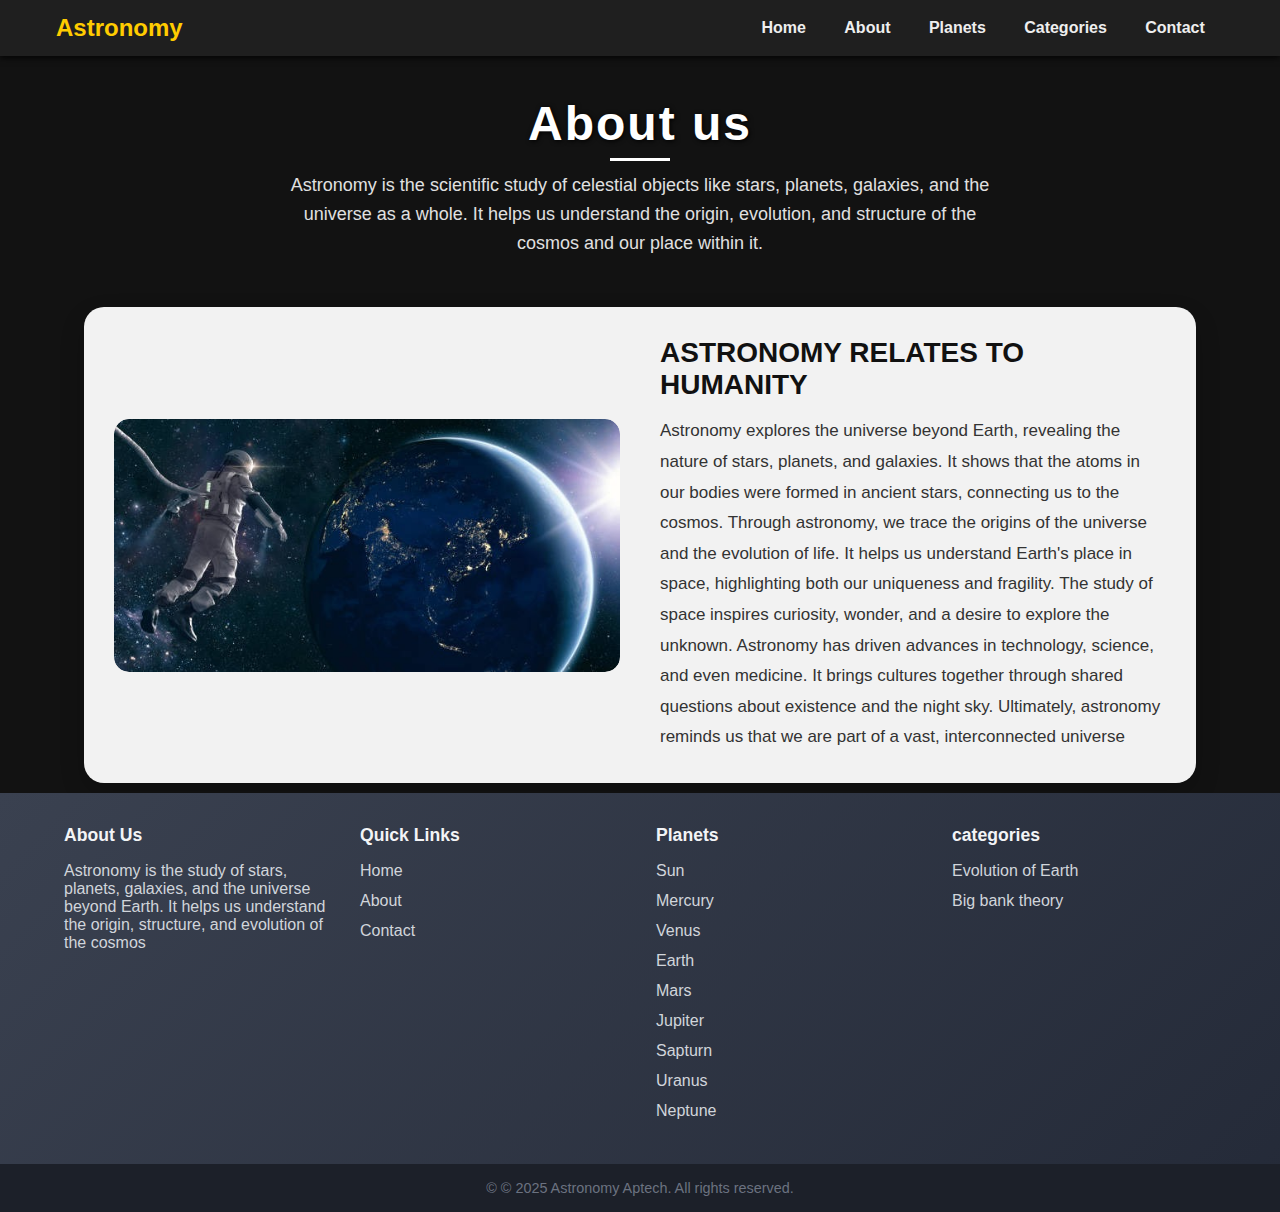
<file: about/about.html>
<!DOCTYPE html>
<html lang="en">
<head>
    <meta charset="UTF-8">
    <meta name="viewport" content="width=device-width, initial-scale=1.0">
    <title>About us</title>
    <link rel="stylesheet" href="style.css">
</head>
<body>

    <nav role="navigation" aria-label="Main Navigation">
        <div class="navbar-container custome-m">
          <div class="brand" tabindex="0">Astronomy</div>
          <div class="hamburger" aria-label="Toggle menu" aria-expanded="false" aria-controls="navbar-menu" role="button"
            tabindex="0">
            <span></span>
            <span></span>
            <span></span>
          </div>
          <ul class="nav-links" id="navbar-menu">
            <li><a href="../index.html" tabindex="0">Home</a></li>
            <li><a href="../about/about.html" tabindex="0">About</a></li>
            <li class="dropdown" tabindex="0">
              <a href="#" aria-haspopup="true" aria-expanded="false" tabindex="-1">Planets</a>
              <ul class="dropdown-menu" aria-label="submenu">
                <li><a href="../sunnn/main.html" tabindex="0">Sun</a></li>
                <li><a href="../mercury/main.html" tabindex="0">Mercury</a></li>
                <li><a href="../venus`/venus.html" tabindex="0">Venus</a></li>
                <li><a href="../earth/earth.html" tabindex="0">Earth</a></li>
                <li><a href="../mars/main.html" tabindex="0">Mars</a></li>
                <li><a href="../jupiter/main.html" tabindex="0">Jupiter</a></li>
                <li><a href="../satrun/index.html" tabindex="0">Saturn</a></li>
                <li><a href="../uranus/index.html" tabindex="0">Uranus</a></li>
                <li><a href="../Neptune/index.html" tabindex="0">Neptune</a></li>
              </ul>
            </li>
            <li class="dropdown" tabindex="0">
              <a href="#" aria-haspopup="true" aria-expanded="false" tabindex="-1">Categories</a>
              <ul class="dropdown-menu" aria-label="submenu">
                <li><a href="../theory/earthpage.html" tabindex="0">Evolution of Earth</a></li>
                <li><a href="../theory/indexbigbank.html" tabindex="0">Big Bang Theory</a></li>
              </ul>
            </li>
            <li><a href="../contact/index.html" tabindex="0">Contact</a></li>
          </ul>
        </div>
      </nav>
    

    <div class="heading">
    <h1>About us</h1>
    <p>Astronomy is the scientific study of celestial objects like stars, planets, galaxies, and the universe as a whole. It helps us understand the origin, evolution, and structure of the cosmos and our place within it.
</p>
    </div>
    <div class="container">
        <section class="about">
            <div class="about-image">
                <img src="assets/planets/astronaut-on-space-walk-looks-at.jpg" alt="">
            </div>
            <div class="about-content">
                <h2>Astronomy relates to humanity </h2>
                <p>Astronomy explores the universe beyond Earth, revealing the nature of stars, planets, and galaxies.
                    It shows that the atoms in our bodies were formed in ancient stars, connecting us to the cosmos.
                    Through astronomy, we trace the origins of the universe and the evolution of life.
                    It helps us understand Earth's place in space, highlighting both our uniqueness and fragility.
                    The study of space inspires curiosity, wonder, and a desire to explore the unknown.
                    Astronomy has driven advances in technology, science, and even medicine.
                    It brings cultures together through shared questions about existence and the night sky.
                    Ultimately, astronomy reminds us that we are part of a vast, interconnected universe</p>
            </div>
        </section>
    </div>

   

    <footer>
      <div class="footer-container" role="contentinfo">
        <section class="footer-section" aria-labelledby="footer-about">
          <h4 id="footer-about">About Us</h4>
          <p>
 Astronomy is the study of stars, planets, galaxies, and the universe beyond Earth. It helps us understand the origin, structure, and evolution of the cosmos
          </p>
        </section>
    
        <section class="footer-section" aria-labelledby="footer-links">
          <h4 id="footer-links">Quick Links</h4>
          <ul class="footer-links">
            <li><a href="../index.html">Home</a></li>
            <li><a href="../about/about.html">About</a></li>
            <li><a href="../contact/index.html">Contact</a></li>
          </ul>
        </section>
    
        <section class="footer-section" aria-labelledby="footer-social">
          <h4 id="footer-links">Planets</h4>
          <ul class="footer-links" style="list-style: none;">
            <li><a href="../sunnn/main.html">Sun</a></li>
            <li><a href="../mercury/main.html">Mercury</a></li>
            <li><a href="../venus`/venus.html">Venus</a></li>
            <li><a href="../earth/earth.html">Earth</a></li>
            <li><a href="../mars/main.html">Mars</a></li>
            <li><a href="../jupiter/main.html">Jupiter</a></li>
            <li><a href="../satrun/index.html">Sapturn</a></li>
            <li><a href="../uranus/index.html">Uranus</a></li>
            <li><a href="../Neptune/index.html">Neptune</a></li>
          </ul>
        </section>
        <section class="footer-section" aria-labelledby="footer-social">
          <h4 id="footer-links">categories</h4>
          <ul class="footer-links " style="list-style: none;">
            <li><a href="../theory/earthpage.html">Evolution of Earth</a></li>
            <li><a href="../theory/indexbigbank.html">Big bank theory</a></li>
          </ul>
            </section>
      </div>
      <div class="footer-bottom">
        &copy;     &copy; 2025 Astronomy Aptech. All rights reserved.
      </div>
    </footer>

    <script>
        
document.addEventListener('DOMContentLoaded', () => {
  const hamburger = document.querySelector('.hamburger');
  const navLinks = document.querySelector('.nav-links');
  const dropdowns = document.querySelectorAll('.dropdown');
  // Toggle nav menu on hamburger click
  hamburger.addEventListener('click', () => {
    const expanded = hamburger.getAttribute('aria-expanded') === 'true';
    hamburger.setAttribute('aria-expanded', !expanded);
    navLinks.classList.toggle('active');
  });
  // Dropdown toggling on mobile
  dropdowns.forEach(dropdown => {
    const toggleLink = dropdown.querySelector('a');
    const submenu = dropdown.querySelector('.dropdown-menu');
    toggleLink.addEventListener('click', (event) => {
      event.preventDefault();
      if(window.innerWidth <= 768) {
         const isShown = submenu.classList.contains('show');
        // Hide all dropdowns first
        document.querySelectorAll('.dropdown-menu.show').forEach(menu => {
          if(menu !== submenu) menu.classList.remove('show');
        });
        if (!isShown) {
          submenu.classList.add('show');
          toggleLink.setAttribute('aria-expanded', 'true');
        } else {
          submenu.classList.remove('show');
          toggleLink.setAttribute('aria-expanded', 'false');
        }
      }
    });
  });
  // Close dropdowns if clicking outside on mobile
  document.addEventListener('click', (event) => {
    if(window.innerWidth <= 768) {
      if (!event.target.closest('.dropdown')) {
         document.querySelectorAll('.dropdown-menu.show').forEach(menu => {
          menu.classList.remove('show');
        });
        document.querySelectorAll('.dropdown > a').forEach(link => {
          link.setAttribute('aria-expanded', 'false');
        });
      }
    }
  });
  // Close mobile menu if resizing from mobile to desktop
  window.addEventListener('resize', () => {
    if(window.innerWidth > 768) {
      navLinks.classList.remove('active');
      hamburger.setAttribute('aria-expanded', 'false');
      document.querySelectorAll('.dropdown-menu.show').forEach(menu => {
        menu.classList.remove('show');
      });
      document.querySelectorAll('.dropdown > a').forEach(link => {
        link.setAttribute('aria-expanded', 'false'); });
    }
  });
});
    </script>
</body>
</html>
</file>
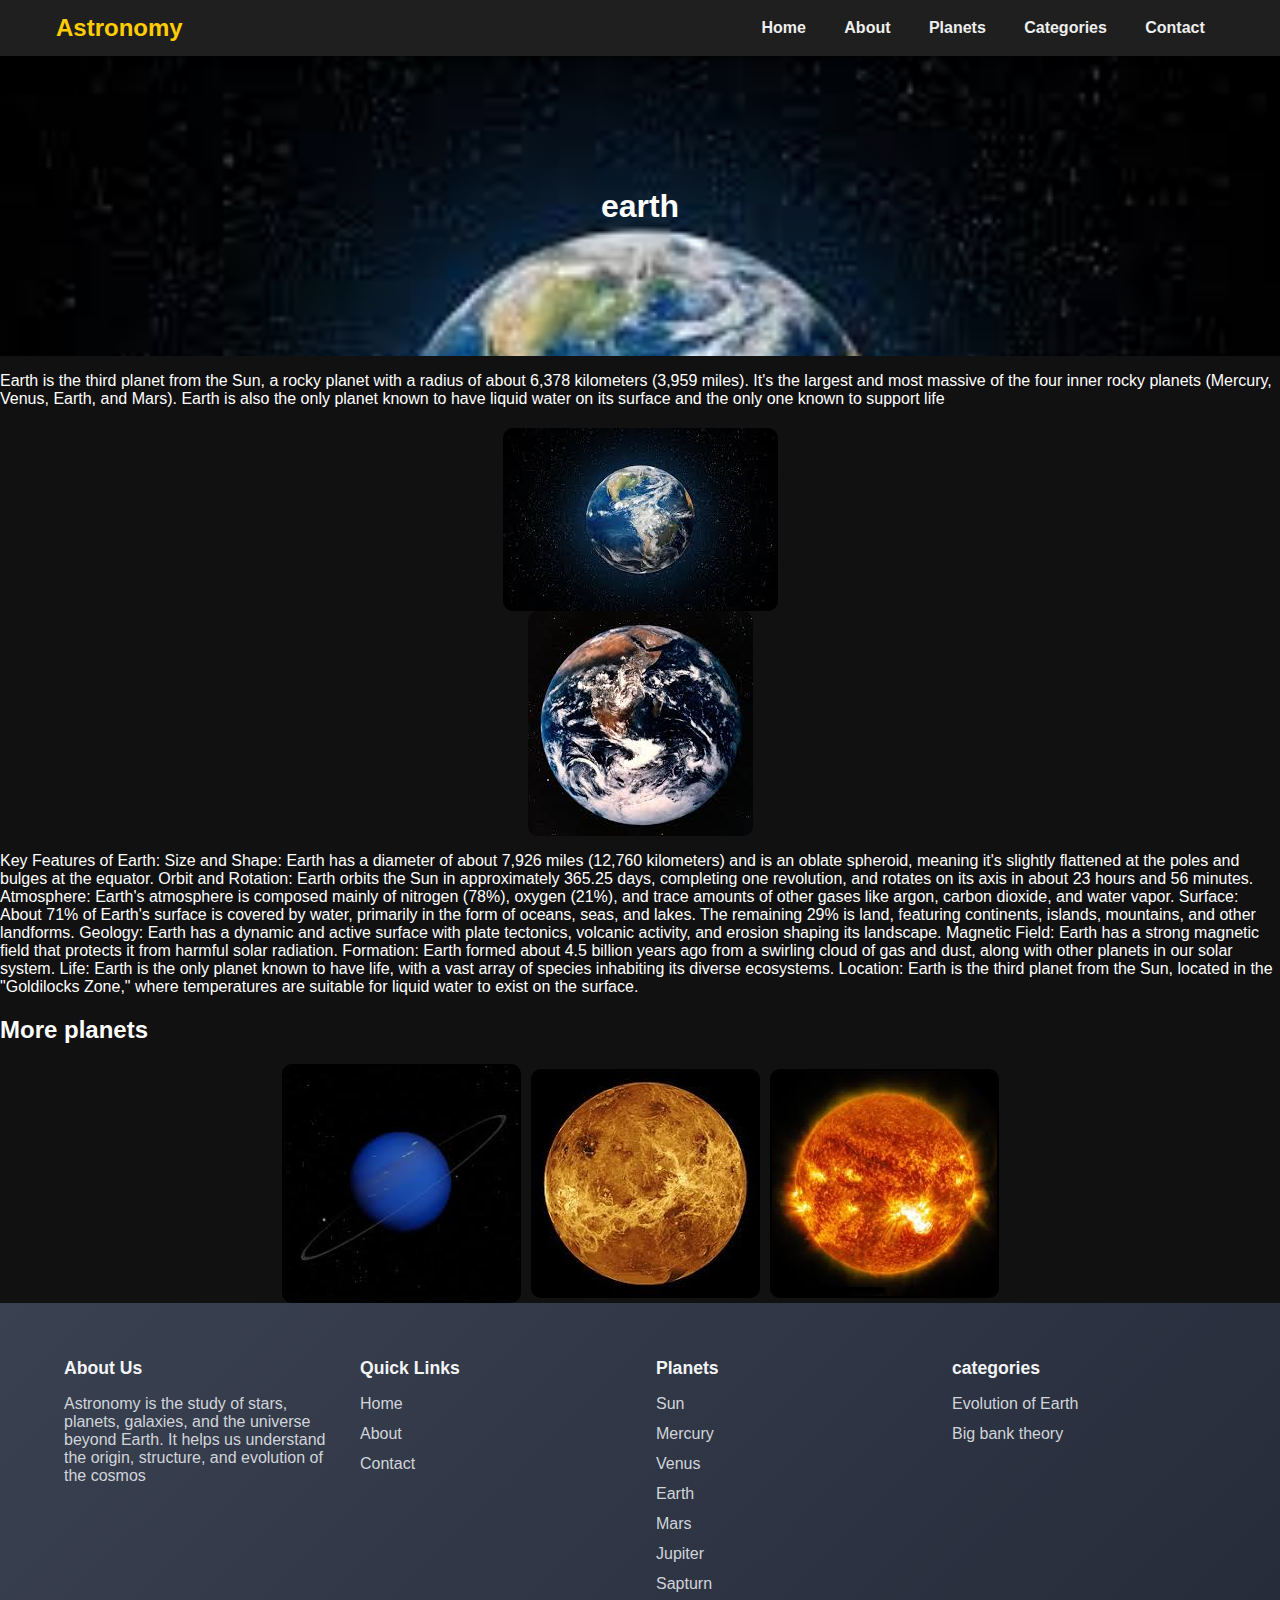
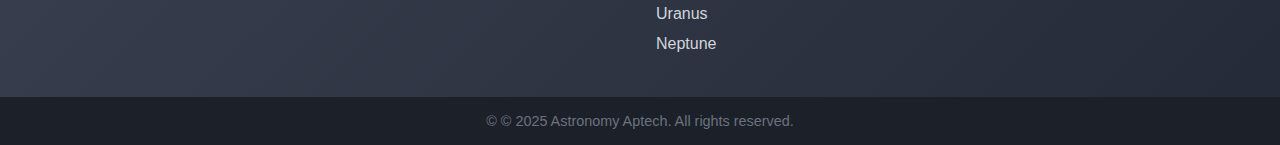
<file: earth/earth.html>
<!DOCTYPE html>
<html lang="en">

<head>
    <meta charset="UTF-8">
    <meta name="viewport" content="width=device-width, initial-scale=1.0">
    <title>Document</title>
    <link href="https://cdn.jsdelivr.net/npm/bootstrap@5.0.2/dist/css/bootstrap.min.css" rel="stylesheet"
        integrity="sha384-EVSTQN3/azprG1Anm3QDgpJLIm9Nao0Yz1ztcQTwFspd3yD65VohhpuuCOmLASjC" crossorigin="anonymous">
    <link rel="stylesheet" href="style.css">
</head>

<nav role="navigation" aria-label="Main Navigation">
    <div class="navbar-container custome-m">
      <div class="brand" tabindex="0">Astronomy</div>
      <div class="hamburger" aria-label="Toggle menu" aria-expanded="false" aria-controls="navbar-menu" role="button"
        tabindex="0">
        <span></span>
        <span></span>
        <span></span>
      </div>
      <ul class="nav-links" id="navbar-menu">
        <li><a href="../index.html" tabindex="0">Home</a></li>
        <li><a href="../about/about.html" tabindex="0">About</a></li>
        <li class="dropdown" tabindex="0">
          <a href="#" aria-haspopup="true" aria-expanded="false" tabindex="-1">Planets</a>
          <ul class="dropdown-menu" aria-label="submenu">
            <li><a href="../sunnn/main.html" tabindex="0">Sun</a></li>
            <li><a href="../mercury/main.html" tabindex="0">Mercury</a></li>
            <li><a href="../venus`/venus.html" tabindex="0">Venus</a></li>
            <li><a href="../earth/earth.html" tabindex="0">Earth</a></li>
            <li><a href="../mars/main.html" tabindex="0">Mars</a></li>
            <li><a href="../jupiter/main.html" tabindex="0">Jupiter</a></li>
            <li><a href="../satrun/index.html" tabindex="0">Saturn</a></li>
            <li><a href="../uranus/index.html" tabindex="0">Uranus</a></li>
            <li><a href="../Neptune/index.html" tabindex="0">Neptune</a></li>
          </ul>
        </li>
        <li class="dropdown" tabindex="0">
          <a href="#" aria-haspopup="true" aria-expanded="false" tabindex="-1">Categories</a>
          <ul class="dropdown-menu" aria-label="submenu">
            <li><a href="../theory/earthpage.html" tabindex="0">Evolution of Earth</a></li>
            <li><a href="../theory/indexbigbank.html" tabindex="0">Big Bang Theory</a></li>
          </ul>
        </li>
        <li><a href="../contact/index.html" tabindex="0">Contact</a></li>
      </ul>
    </div>
  </nav>


<body class="custom-bg-body text-white">

    <section class="custom-section">
        <h1> earth </h1>
    </section>

<a href="# earth "></a>
    <div class="container m-5">
        <div class="row">
            <div class="col-md-6">
                <div class="intro">

                    <p> Earth is the third planet from the Sun, a rocky planet with a radius of about 6,378 kilometers (3,959 miles). It's the largest and most massive of the four inner rocky planets (Mercury, Venus, Earth, and Mars). Earth is also the only planet known to have liquid water on its surface and the only one known to support life
                    </p>
                </div>
            </div>
            <div class="col-md-6">
                <div class="venus fade-in ">
                    <div class="profile">
                        <img src="images.jpg" class="img-fluid" alt="">
                        <br>
                    </div>
                </div>
            </div>
        </div>


        <div class="row">
            <div class="col-md-6 h-100">
                <div class="venus fade-in">
                    <div class="profile">
                        <img src="images (1).jpg" alt="">
                        <br>
                    </div>
                </div>
            </div>
            <div class="col-md-6">
                <div class="intro">

                    <p> Key Features of Earth:
                        Size and Shape:
                        Earth has a diameter of about 7,926 miles (12,760 kilometers) and is an oblate spheroid, meaning it's slightly flattened at the poles and bulges at the equator. 
                        Orbit and Rotation:
                        Earth orbits the Sun in approximately 365.25 days, completing one revolution, and rotates on its axis in about 23 hours and 56 minutes. 
                        Atmosphere:
                        Earth's atmosphere is composed mainly of nitrogen (78%), oxygen (21%), and trace amounts of other gases like argon, carbon dioxide, and water vapor. 
                        Surface:
                        About 71% of Earth's surface is covered by water, primarily in the form of oceans, seas, and lakes. The remaining 29% is land, featuring continents, islands, mountains, and other landforms. 
                        Geology:
                        Earth has a dynamic and active surface with plate tectonics, volcanic activity, and erosion shaping its landscape. 
                        Magnetic Field:
                        Earth has a strong magnetic field that protects it from harmful solar radiation. 
                        Formation:
                        Earth formed about 4.5 billion years ago from a swirling cloud of gas and dust, along with other planets in our solar system. 
                        Life:
                        Earth is the only planet known to have life, with a vast array of species inhabiting its diverse ecosystems. 
                        Location:
                        Earth is the third planet from the Sun, located in the "Goldilocks Zone," where temperatures are suitable for liquid water to exist on the surface. 
                    </p>
                </div>
            </div>

        </div>
    </div>
    
          
    <div class="container m-5   ">
    <h2>More planets</h2>
    <div class="image-row ">
        <a href="../satrun/index.html"><img src="images (2).jpg" class="img1 h-100" alt="Image 1"></a>
        <a href="../sunnn/main.html"><img src="download (1).jpg" class="img2 h-100" alt="Image 2"></a>
        <a href="../sunnn/main.html"><img src="download (2).jpg" class="img3 h-100"  alt="Image 3"></a>
      </div>
    </div>


    <footer>
      <div class="footer-container" role="contentinfo">
        <section class="footer-section" aria-labelledby="footer-about">
          <h4 id="footer-about">About Us</h4>
          <p>
 Astronomy is the study of stars, planets, galaxies, and the universe beyond Earth. It helps us understand the origin, structure, and evolution of the cosmos
          </p>
        </section>
    
        <section class="footer-section" aria-labelledby="footer-links">
          <h4 id="footer-links">Quick Links</h4>
          <ul class="footer-links">
            <li><a href="../index.html">Home</a></li>
            <li><a href="../about/about.html">About</a></li>
            <li><a href="../contact/index.html">Contact</a></li>
          </ul>
        </section>
    
        <section class="footer-section" aria-labelledby="footer-social">
          <h4 id="footer-links">Planets</h4>
          <ul class="footer-links" style="list-style: none;">
            <li><a href="../sunnn/main.html">Sun</a></li>
            <li><a href="../mercury/main.html">Mercury</a></li>
            <li><a href="../venus`/venus.html">Venus</a></li>
            <li><a href="../earth/earth.html">Earth</a></li>
            <li><a href="../mars/main.html">Mars</a></li>
            <li><a href="../jupiter/main.html">Jupiter</a></li>
            <li><a href="../satrun/index.html">Sapturn</a></li>
            <li><a href="../uranus/index.html">Uranus</a></li>
            <li><a href="../Neptune/index.html">Neptune</a></li>
          </ul>
        </section>
        <section class="footer-section" aria-labelledby="footer-social">
          <h4 id="footer-links">categories</h4>
          <ul class="footer-links " style="list-style: none;">
            <li><a href="../theory/earthpage.html">Evolution of Earth</a></li>
            <li><a href="../theory/indexbigbank.html">Big bank theory</a></li>
          </ul>
            </section>
      </div>
      <div class="footer-bottom">
        &copy;     &copy; 2025 Astronomy Aptech. All rights reserved.
      </div>
    </footer>


<script>
    
document.addEventListener('DOMContentLoaded', () => {
  const hamburger = document.querySelector('.hamburger');
  const navLinks = document.querySelector('.nav-links');
  const dropdowns = document.querySelectorAll('.dropdown');
  // Toggle nav menu on hamburger click
  hamburger.addEventListener('click', () => {
    const expanded = hamburger.getAttribute('aria-expanded') === 'true';
    hamburger.setAttribute('aria-expanded', !expanded);
    navLinks.classList.toggle('active');
  });
  // Dropdown toggling on mobile
  dropdowns.forEach(dropdown => {
    const toggleLink = dropdown.querySelector('a');
    const submenu = dropdown.querySelector('.dropdown-menu');
    toggleLink.addEventListener('click', (event) => {
      event.preventDefault();
      if(window.innerWidth <= 768) {
         const isShown = submenu.classList.contains('show');
        // Hide all dropdowns first
        document.querySelectorAll('.dropdown-menu.show').forEach(menu => {
          if(menu !== submenu) menu.classList.remove('show');
        });
        if (!isShown) {
          submenu.classList.add('show');
          toggleLink.setAttribute('aria-expanded', 'true');
        } else {
          submenu.classList.remove('show');
          toggleLink.setAttribute('aria-expanded', 'false');
        }
      }
    });
  });
  // Close dropdowns if clicking outside on mobile
  document.addEventListener('click', (event) => {
    if(window.innerWidth <= 768) {
      if (!event.target.closest('.dropdown')) {
         document.querySelectorAll('.dropdown-menu.show').forEach(menu => {
          menu.classList.remove('show');
        });
        document.querySelectorAll('.dropdown > a').forEach(link => {
          link.setAttribute('aria-expanded', 'false');
        });
      }
    }
  });
  // Close mobile menu if resizing from mobile to desktop
  window.addEventListener('resize', () => {
    if(window.innerWidth > 768) {
      navLinks.classList.remove('active');
      hamburger.setAttribute('aria-expanded', 'false');
      document.querySelectorAll('.dropdown-menu.show').forEach(menu => {
        menu.classList.remove('show');
      });
      document.querySelectorAll('.dropdown > a').forEach(link => {
        link.setAttribute('aria-expanded', 'false'); });
    }
  });
});
</script>

</body>

</html>
</file>
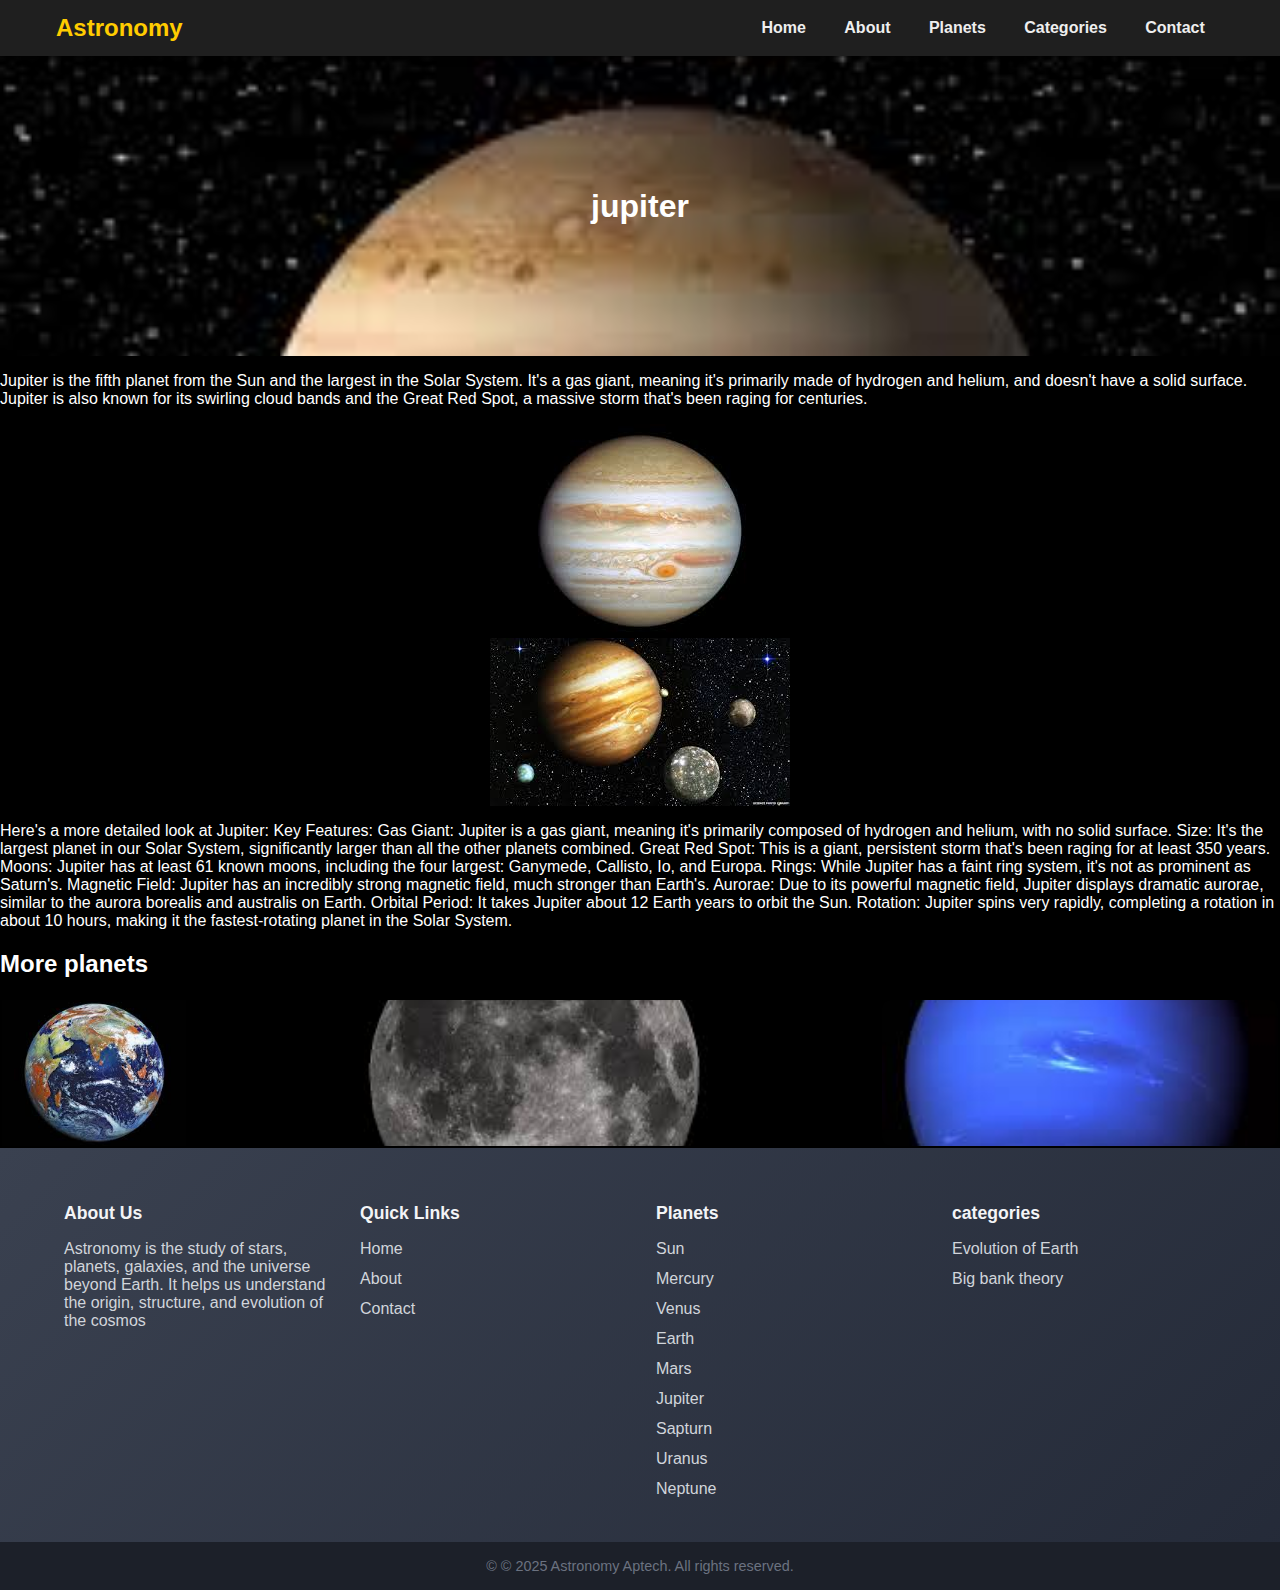
<file: jupiter/main.html>
<!DOCTYPE html>
<html lang="en">

<head>
    <meta charset="UTF-8">
    <meta name="viewport" content="width=device-width, initial-scale=1.0">
    <title>Document</title>
    <link href="https://cdn.jsdelivr.net/npm/bootstrap@5.0.2/dist/css/bootstrap.min.css" rel="stylesheet"
        integrity="sha384-EVSTQN3/azprG1Anm3QDgpJLIm9Nao0Yz1ztcQTwFspd3yD65VohhpuuCOmLASjC" crossorigin="anonymous">
    <link rel="stylesheet" href="style.css">
</head>


<nav role="navigation" aria-label="Main Navigation">
    <div class="navbar-container custome-m">
      <div class="brand" tabindex="0">Astronomy</div>
      <div class="hamburger" aria-label="Toggle menu" aria-expanded="false" aria-controls="navbar-menu" role="button"
        tabindex="0">
        <span></span>
        <span></span>
        <span></span>
      </div>
      <ul class="nav-links" id="navbar-menu">
        <li><a href="../index.html" tabindex="0">Home</a></li>
        <li><a href="../about/about.html" tabindex="0">About</a></li>
        <li class="dropdown" tabindex="0">
          <a href="#" aria-haspopup="true" aria-expanded="false" tabindex="-1">Planets</a>
          <ul class="dropdown-menu" aria-label="submenu">
            <li><a href="../sunnn/main.html" tabindex="0">Sun</a></li>
            <li><a href="../mercury/main.html" tabindex="0">Mercury</a></li>
            <li><a href="../venus`/venus.html" tabindex="0">Venus</a></li>
            <li><a href="../earth/earth.html" tabindex="0">Earth</a></li>
            <li><a href="../mars/main.html" tabindex="0">Mars</a></li>
            <li><a href="../jupiter/main.html" tabindex="0">Jupiter</a></li>
            <li><a href="../satrun/index.html" tabindex="0">Saturn</a></li>
            <li><a href="../uranus/index.html" tabindex="0">Uranus</a></li>
            <li><a href="../Neptune/index.html" tabindex="0">Neptune</a></li>
          </ul>
        </li>
        <li class="dropdown" tabindex="0">
          <a href="#" aria-haspopup="true" aria-expanded="false" tabindex="-1">Categories</a>
          <ul class="dropdown-menu" aria-label="submenu">
            <li><a href="../theory/earthpage.html" tabindex="0">Evolution of Earth</a></li>
            <li><a href="../theory/indexbigbank.html" tabindex="0">Big Bang Theory</a></li>
          </ul>
        </li>
        <li><a href="../contact/index.html" tabindex="0">Contact</a></li>
      </ul>
    </div>
  </nav>


<!-- jupiter -->
<body class="custom-bg-body text-white">

    <section class="custom-section">
        <h1> jupiter</h1>
    </section>

<a href="# jupiter "></a>
    <div class="container m-5">
        <div class="row">
            <div class="col-md-6">
                <div class="intro">

                    <p>  Jupiter is the fifth planet from the Sun and the largest in the Solar System. It's a gas giant, meaning it's primarily made of hydrogen and helium, and doesn't have a solid surface. Jupiter is also known for its swirling cloud bands and the Great Red Spot, a massive storm that's been raging for centuries. 
                    </p>
                </div>
            </div>
            <div class="col-md-6">
                <div class="venus fade-in ">
                    <div class="profile">
                        <img src="download (4).jpg" class="img-fluid" alt="">
                    </div>
                </div>
            </div>
        </div>


        <div class="row">
            <div class="col-md-6 h-100">
                <div class="venus fade-in">
                    <div class="profile">
                        <img src="images.jpg" alt="">
                    </div>
                </div>
            </div>
            <div class="col-md-6">
                <div class="intro">

                    <p> Here's a more detailed look at Jupiter:
Key Features:
Gas Giant:
Jupiter is a gas giant, meaning it's primarily composed of hydrogen and helium, with no solid surface. 
Size:
It's the largest planet in our Solar System, significantly larger than all the other planets combined. 
Great Red Spot:
This is a giant, persistent storm that's been raging for at least 350 years. 
Moons:
Jupiter has at least 61 known moons, including the four largest: Ganymede, Callisto, Io, and Europa. 
Rings:
While Jupiter has a faint ring system, it's not as prominent as Saturn's. 
Magnetic Field:
Jupiter has an incredibly strong magnetic field, much stronger than Earth's. 
Aurorae:
Due to its powerful magnetic field, Jupiter displays dramatic aurorae, similar to the aurora borealis and australis on Earth. 
Orbital Period:
It takes Jupiter about 12 Earth years to orbit the Sun. 
Rotation:
Jupiter spins very rapidly, completing a rotation in about 10 hours, making it the fastest-rotating planet in the Solar System. 

                    </p>
                </div>
            </div>

        </div>
    </div>
    
          
    <div class="container m-5   ">
    <h2>More planets</h2>
    <div class="image-row ">
        <a href="../earth/earth.html"><img src="download.jpg" class="img1 h-100" alt="Image 1"></a>
        <img src="download (1).jpg" class="img2 h-100" alt="Image 2">
        <img src="download (2).jpg" class="img3 h-100"  alt="Image 3">
      </div>
    </div>


   

   <footer>
     <div class="footer-container" role="contentinfo">
       <section class="footer-section" aria-labelledby="footer-about">
         <h4 id="footer-about">About Us</h4>
         <p>
Astronomy is the study of stars, planets, galaxies, and the universe beyond Earth. It helps us understand the origin, structure, and evolution of the cosmos
         </p>
       </section>
   
       <section class="footer-section" aria-labelledby="footer-links">
         <h4 id="footer-links">Quick Links</h4>
         <ul class="footer-links">
           <li><a href="../index.html">Home</a></li>
           <li><a href="../about/about.html">About</a></li>
           <li><a href="../contact/index.html">Contact</a></li>
         </ul>
       </section>
   
       <section class="footer-section" aria-labelledby="footer-social">
         <h4 id="footer-links">Planets</h4>
         <ul class="footer-links" style="list-style: none;">
           <li><a href="../sunnn/main.html">Sun</a></li>
           <li><a href="../mercury/main.html">Mercury</a></li>
           <li><a href="../venus`/venus.html">Venus</a></li>
           <li><a href="../earth/earth.html">Earth</a></li>
           <li><a href="../mars/main.html">Mars</a></li>
           <li><a href="../jupiter/main.html">Jupiter</a></li>
           <li><a href="../satrun/index.html">Sapturn</a></li>
           <li><a href="../uranus/index.html">Uranus</a></li>
           <li><a href="../Neptune/index.html">Neptune</a></li>
         </ul>
       </section>
       <section class="footer-section" aria-labelledby="footer-social">
         <h4 id="footer-links">categories</h4>
         <ul class="footer-links " style="list-style: none;">
           <li><a href="../theory/earthpage.html">Evolution of Earth</a></li>
           <li><a href="../theory/indexbigbank.html">Big bank theory</a></li>
         </ul>
           </section>
     </div>
     <div class="footer-bottom">
       &copy;     &copy; 2025 Astronomy Aptech. All rights reserved.
     </div>
   </footer>

<script>
    
document.addEventListener('DOMContentLoaded', () => {
  const hamburger = document.querySelector('.hamburger');
  const navLinks = document.querySelector('.nav-links');
  const dropdowns = document.querySelectorAll('.dropdown');
  // Toggle nav menu on hamburger click
  hamburger.addEventListener('click', () => {
    const expanded = hamburger.getAttribute('aria-expanded') === 'true';
    hamburger.setAttribute('aria-expanded', !expanded);
    navLinks.classList.toggle('active');
  });
  // Dropdown toggling on mobile
  dropdowns.forEach(dropdown => {
    const toggleLink = dropdown.querySelector('a');
    const submenu = dropdown.querySelector('.dropdown-menu');
    toggleLink.addEventListener('click', (event) => {
      event.preventDefault();
      if(window.innerWidth <= 768) {
         const isShown = submenu.classList.contains('show');
        // Hide all dropdowns first
        document.querySelectorAll('.dropdown-menu.show').forEach(menu => {
          if(menu !== submenu) menu.classList.remove('show');
        });
        if (!isShown) {
          submenu.classList.add('show');
          toggleLink.setAttribute('aria-expanded', 'true');
        } else {
          submenu.classList.remove('show');
          toggleLink.setAttribute('aria-expanded', 'false');
        }
      }
    });
  });
  // Close dropdowns if clicking outside on mobile
  document.addEventListener('click', (event) => {
    if(window.innerWidth <= 768) {
      if (!event.target.closest('.dropdown')) {
         document.querySelectorAll('.dropdown-menu.show').forEach(menu => {
          menu.classList.remove('show');
        });
        document.querySelectorAll('.dropdown > a').forEach(link => {
          link.setAttribute('aria-expanded', 'false');
        });
      }
    }
  });
  // Close mobile menu if resizing from mobile to desktop
  window.addEventListener('resize', () => {
    if(window.innerWidth > 768) {
      navLinks.classList.remove('active');
      hamburger.setAttribute('aria-expanded', 'false');
      document.querySelectorAll('.dropdown-menu.show').forEach(menu => {
        menu.classList.remove('show');
      });
      document.querySelectorAll('.dropdown > a').forEach(link => {
        link.setAttribute('aria-expanded', 'false'); });
    }
  });
});
</script>

</body>
</html>
</file>
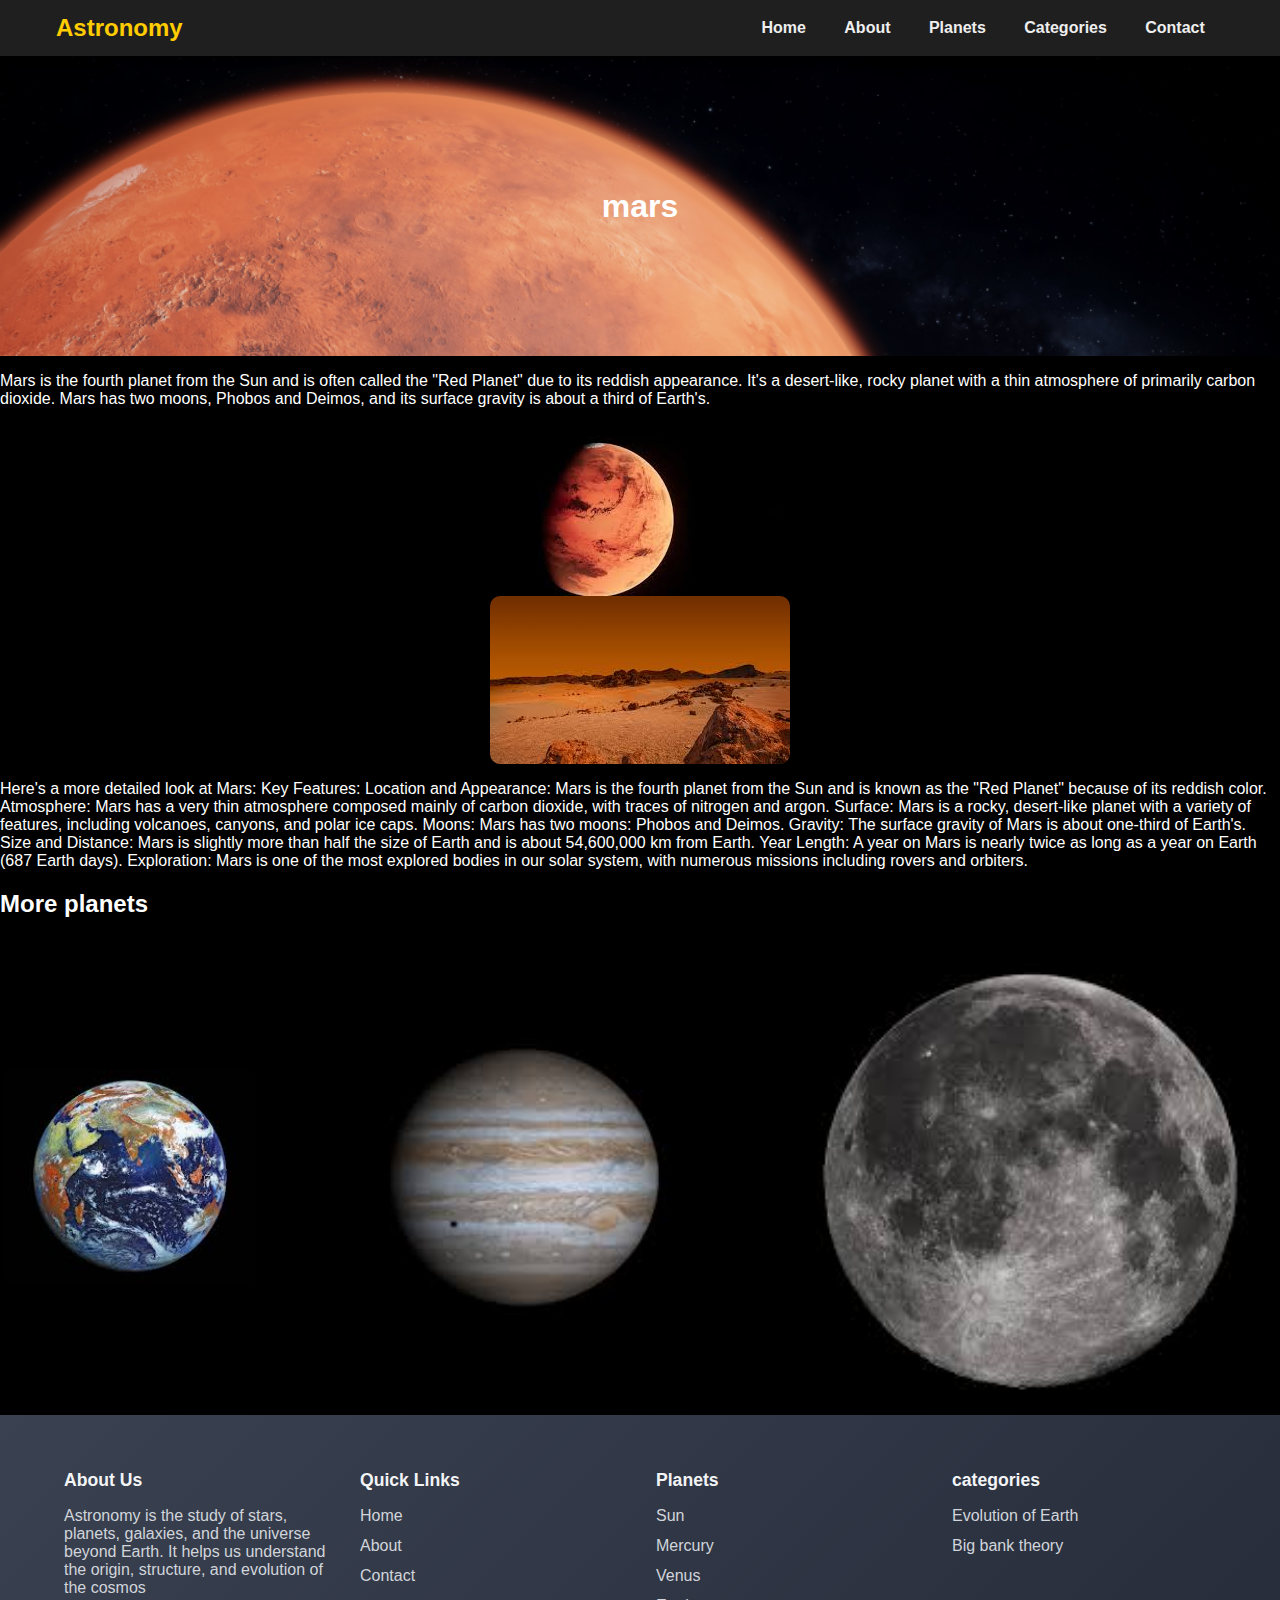
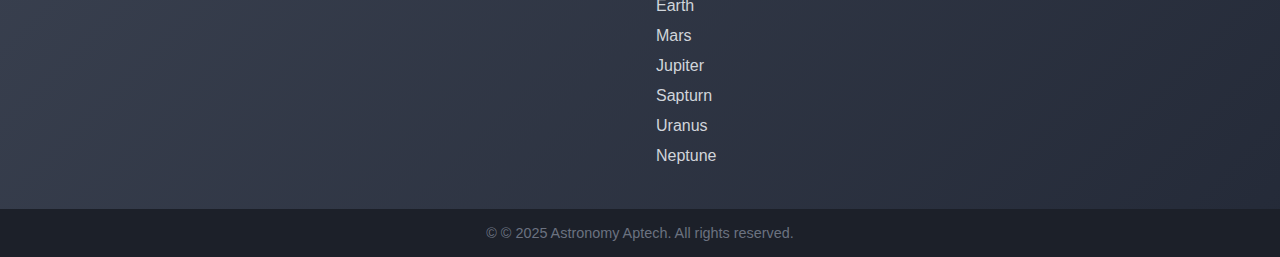
<file: mars/main.html>
<!DOCTYPE html>
<html lang="en">

<head>
    <meta charset="UTF-8">
    <meta name="viewport" content="width=device-width, initial-scale=1.0">
    <title>Document</title>
    <link href="https://cdn.jsdelivr.net/npm/bootstrap@5.3.6/dist/css/bootstrap.min.css" rel="stylesheet"
        integrity="sha384-4Q6Gf2aSP4eDXB8Miphtr37CMZZQ5oXLH2yaXMJ2w8e2ZtHTl7GptT4jmndRuHDT" crossorigin="anonymous">
    <link rel="stylesheet" href="style.css">



</head>


<nav role="navigation" aria-label="Main Navigation">
    <div class="navbar-container custome-m">
      <div class="brand" tabindex="0">Astronomy</div>
      <div class="hamburger" aria-label="Toggle menu" aria-expanded="false" aria-controls="navbar-menu" role="button"
        tabindex="0">
        <span></span>
        <span></span>
        <span></span>
      </div>
      <ul class="nav-links" id="navbar-menu">
        <li><a href="../index.html" tabindex="0">Home</a></li>
        <li><a href="../about/about.html" tabindex="0">About</a></li>
        <li class="dropdown" tabindex="0">
          <a href="#" aria-haspopup="true" aria-expanded="false" tabindex="-1">Planets</a>
          <ul class="dropdown-menu" aria-label="submenu">
            <li><a href="../sunnn/main.html" tabindex="0">Sun</a></li>
            <li><a href="../mercury/main.html" tabindex="0">Mercury</a></li>
            <li><a href="../venus`/venus.html" tabindex="0">Venus</a></li>
            <li><a href="../earth/earth.html" tabindex="0">Earth</a></li>
            <li><a href="../mars/main.html" tabindex="0">Mars</a></li>
            <li><a href="../jupiter/main.html" tabindex="0">Jupiter</a></li>
            <li><a href="../satrun/index.html" tabindex="0">Saturn</a></li>
            <li><a href="../uranus/index.html" tabindex="0">Uranus</a></li>
            <li><a href="../Neptune/index.html" tabindex="0">Neptune</a></li>
          </ul>
        </li>
        <li class="dropdown" tabindex="0">
          <a href="#" aria-haspopup="true" aria-expanded="false" tabindex="-1">Categories</a>
          <ul class="dropdown-menu" aria-label="submenu">
            <li><a href="../theory/earthpage.html" tabindex="0">Evolution of Earth</a></li>
            <li><a href="../theory/indexbigbank.html" tabindex="0">Big Bang Theory</a></li>
          </ul>
        </li>
        <li><a href="../contact/index.html" tabindex="0">Contact</a></li>
      </ul>
    </div>
  </nav>


<!-- mars -->
<body class="custom-bg-body text-white">

    <section class="custom-section">
        <h1> mars </h1>
    </section>

    <a href="# mars "></a>
    <div class="container m-5">
        <div class="row">
            <div class="col-md-6">
                <div class="intro">

                    <p> Mars is the fourth planet from the Sun and is often called the "Red Planet" due to its reddish
                        appearance. It's a desert-like, rocky planet with a thin atmosphere of primarily carbon dioxide.
                        Mars has two moons, Phobos and Deimos, and its surface gravity is about a third of Earth's.
                    </p>
                </div>
            </div>
            <div class="col-md-6">
                <div class="venus fade-in ">
                    <div class="profile">
                        <img src="download (6).jpg" class="img-fluid" alt="">
                    </div>
                </div>
            </div>
        </div>


        <div class="row">
            <div class="col-md-6 h-100">
                <div class="venus fade-in">
                    <div class="profile">
                        <img src="download.jpg" alt="">
                    </div>
                </div>
            </div>
            <div class="col-md-6">
                <div class="intro">

                    <p> Here's a more detailed look at Mars:
                        Key Features:
                        Location and Appearance:
                        Mars is the fourth planet from the Sun and is known as the "Red Planet" because of its reddish
                        color.
                        Atmosphere:
                        Mars has a very thin atmosphere composed mainly of carbon dioxide, with traces of nitrogen and
                        argon.
                        Surface:
                        Mars is a rocky, desert-like planet with a variety of features, including volcanoes, canyons,
                        and polar ice caps.
                        Moons:
                        Mars has two moons: Phobos and Deimos.
                        Gravity:
                        The surface gravity of Mars is about one-third of Earth's.
                        Size and Distance:
                        Mars is slightly more than half the size of Earth and is about 54,600,000 km from Earth.
                        Year Length:
                        A year on Mars is nearly twice as long as a year on Earth (687 Earth days).
                        Exploration:
                        Mars is one of the most explored bodies in our solar system, with numerous missions including
                        rovers and orbiters.
                    </p>
                </div>
            </div>

        </div>
    </div>


    <div class="container m-5   ">
        <h2>More planets</h2>
        <div class="image-row ">
           <a href="../earth/earth.html"><img src="download (1).jpg" class="img1 h-100" alt="Image 1"></a> 
            <img src="download (2).jpg" class="img2 h-100" alt="Image 2">
            <img src="download (3).jpg" class="img3 h-100" alt="Image 3">
        </div>
    </div>

   

    <footer>
      <div class="footer-container" role="contentinfo">
        <section class="footer-section" aria-labelledby="footer-about">
          <h4 id="footer-about">About Us</h4>
          <p>
 Astronomy is the study of stars, planets, galaxies, and the universe beyond Earth. It helps us understand the origin, structure, and evolution of the cosmos
          </p>
        </section>
    
        <section class="footer-section" aria-labelledby="footer-links">
          <h4 id="footer-links">Quick Links</h4>
          <ul class="footer-links">
            <li><a href="../index.html">Home</a></li>
            <li><a href="../about/about.html">About</a></li>
            <li><a href="../contact/index.html">Contact</a></li>
          </ul>
        </section>
    
        <section class="footer-section" aria-labelledby="footer-social">
          <h4 id="footer-links">Planets</h4>
          <ul class="footer-links" style="list-style: none;">
            <li><a href="../sunnn/main.html">Sun</a></li>
            <li><a href="../mercury/main.html">Mercury</a></li>
            <li><a href="../venus`/venus.html">Venus</a></li>
            <li><a href="../earth/earth.html">Earth</a></li>
            <li><a href="../mars/main.html">Mars</a></li>
            <li><a href="../jupiter/main.html">Jupiter</a></li>
            <li><a href="../satrun/index.html">Sapturn</a></li>
            <li><a href="../uranus/index.html">Uranus</a></li>
            <li><a href="../Neptune/index.html">Neptune</a></li>
          </ul>
        </section>
        <section class="footer-section" aria-labelledby="footer-social">
          <h4 id="footer-links">categories</h4>
          <ul class="footer-links " style="list-style: none;">
            <li><a href="../theory/earthpage.html">Evolution of Earth</a></li>
            <li><a href="../theory/indexbigbank.html">Big bank theory</a></li>
          </ul>
            </section>
      </div>
      <div class="footer-bottom">
        &copy;     &copy; 2025 Astronomy Aptech. All rights reserved.
      </div>
    </footer>


</body>
<script src="https://cdn.jsdelivr.net/npm/bootstrap@5.3.6/dist/js/bootstrap.bundle.min.js"
    integrity="sha384-j1CDi7MgGQ12Z7Qab0qlWQ/Qqz24Gc6BM0thvEMVjHnfYGF0rmFCozFSxQBxwHKO"
    crossorigin="anonymous"></script>
    <script>
        
document.addEventListener('DOMContentLoaded', () => {
  const hamburger = document.querySelector('.hamburger');
  const navLinks = document.querySelector('.nav-links');
  const dropdowns = document.querySelectorAll('.dropdown');
  // Toggle nav menu on hamburger click
  hamburger.addEventListener('click', () => {
    const expanded = hamburger.getAttribute('aria-expanded') === 'true';
    hamburger.setAttribute('aria-expanded', !expanded);
    navLinks.classList.toggle('active');
  });
  // Dropdown toggling on mobile
  dropdowns.forEach(dropdown => {
    const toggleLink = dropdown.querySelector('a');
    const submenu = dropdown.querySelector('.dropdown-menu');
    toggleLink.addEventListener('click', (event) => {
      event.preventDefault();
      if(window.innerWidth <= 768) {
         const isShown = submenu.classList.contains('show');
        // Hide all dropdowns first
        document.querySelectorAll('.dropdown-menu.show').forEach(menu => {
          if(menu !== submenu) menu.classList.remove('show');
        });
        if (!isShown) {
          submenu.classList.add('show');
          toggleLink.setAttribute('aria-expanded', 'true');
        } else {
          submenu.classList.remove('show');
          toggleLink.setAttribute('aria-expanded', 'false');
        }
      }
    });
  });
  // Close dropdowns if clicking outside on mobile
  document.addEventListener('click', (event) => {
    if(window.innerWidth <= 768) {
      if (!event.target.closest('.dropdown')) {
         document.querySelectorAll('.dropdown-menu.show').forEach(menu => {
          menu.classList.remove('show');
        });
        document.querySelectorAll('.dropdown > a').forEach(link => {
          link.setAttribute('aria-expanded', 'false');
        });
      }
    }
  });
  // Close mobile menu if resizing from mobile to desktop
  window.addEventListener('resize', () => {
    if(window.innerWidth > 768) {
      navLinks.classList.remove('active');
      hamburger.setAttribute('aria-expanded', 'false');
      document.querySelectorAll('.dropdown-menu.show').forEach(menu => {
        menu.classList.remove('show');
      });
      document.querySelectorAll('.dropdown > a').forEach(link => {
        link.setAttribute('aria-expanded', 'false'); });
    }
  });
});
    </script>
</html>
</file>
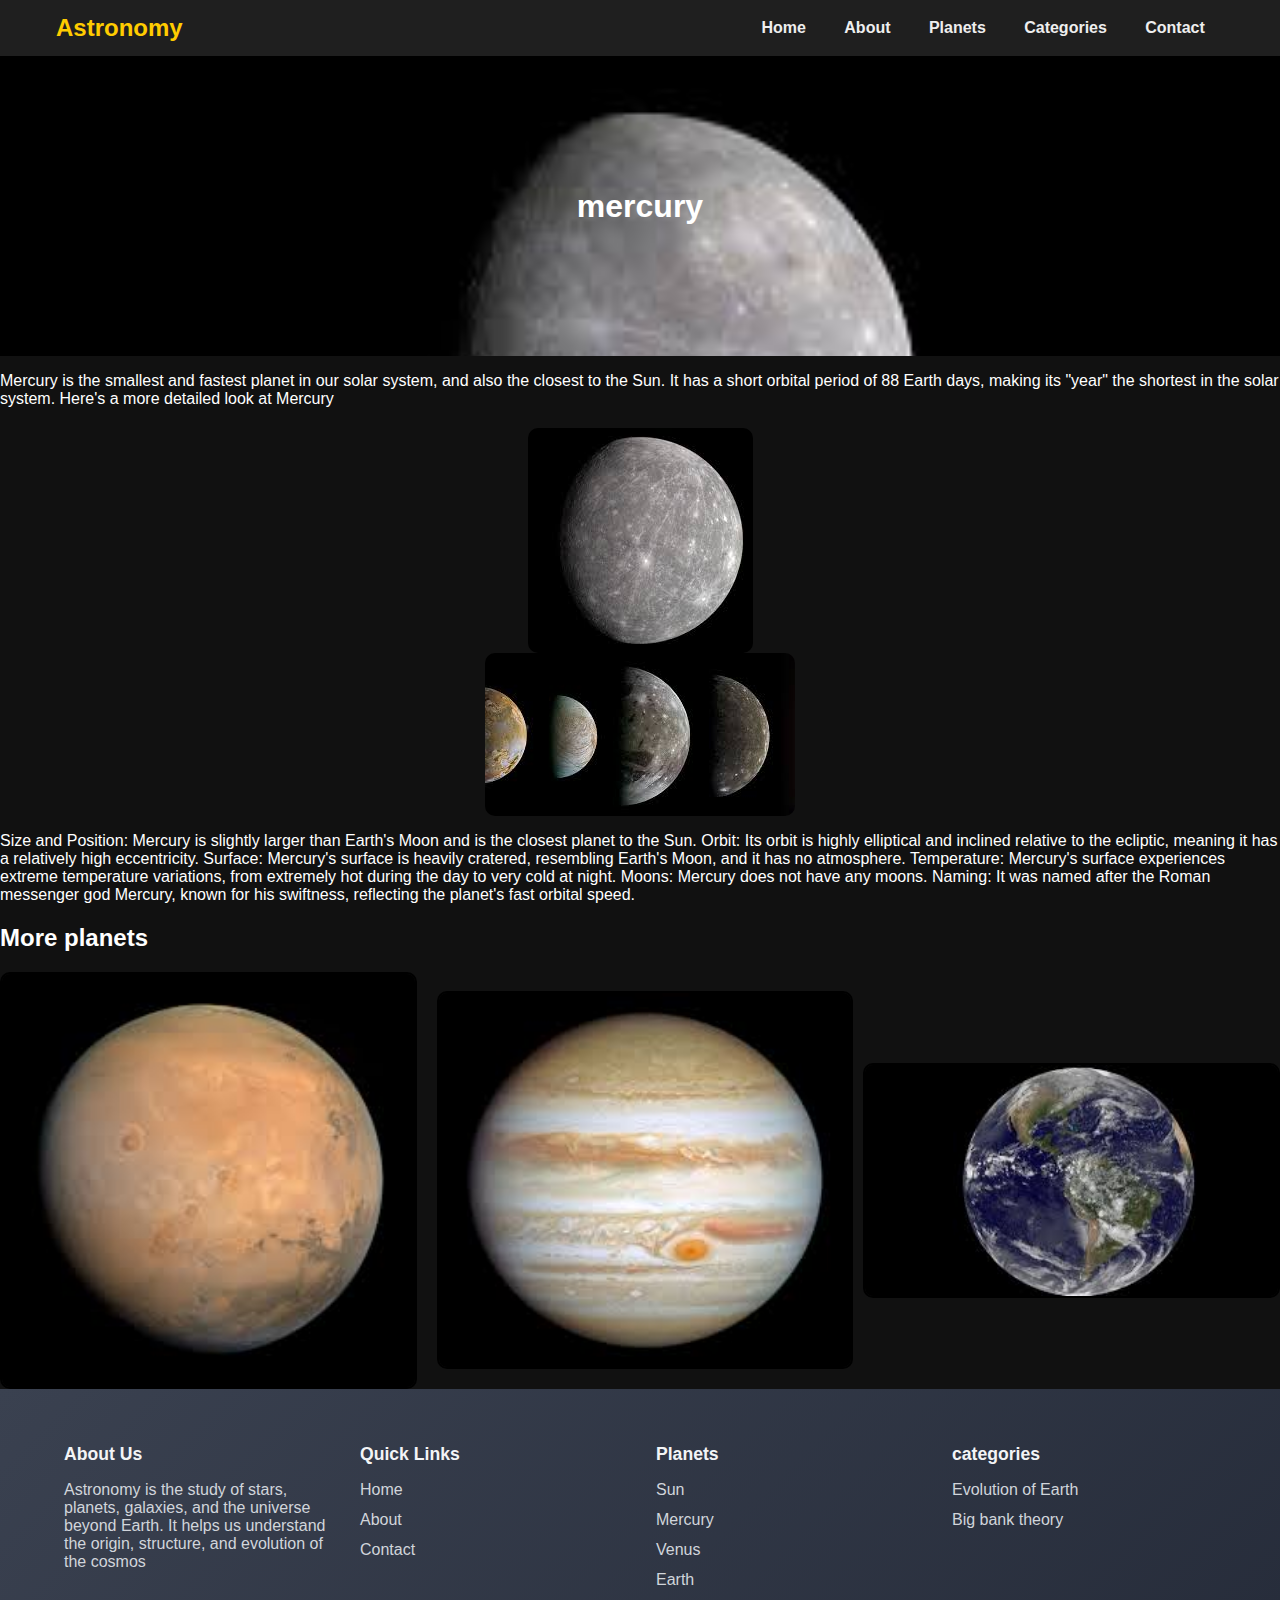
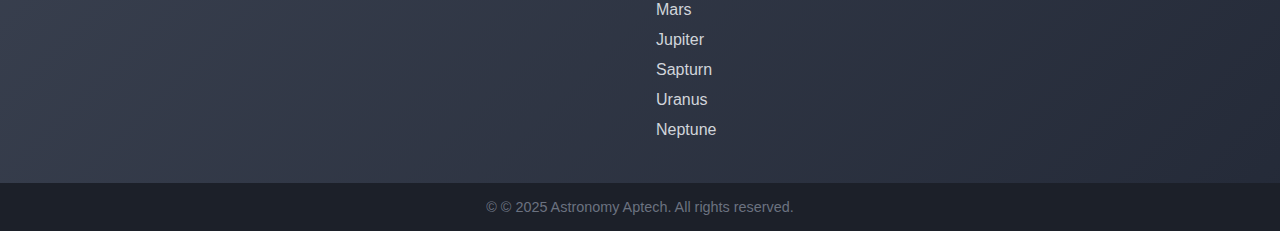
<file: mercury/main.html>
<!DOCTYPE html>
<html lang="en">

<head>
    <meta charset="UTF-8">
    <meta name="viewport" content="width=device-width, initial-scale=1.0">
    <title>Document</title>
    <link href="https://cdn.jsdelivr.net/npm/bootstrap@5.0.2/dist/css/bootstrap.min.css" rel="stylesheet"
        integrity="sha384-EVSTQN3/azprG1Anm3QDgpJLIm9Nao0Yz1ztcQTwFspd3yD65VohhpuuCOmLASjC" crossorigin="anonymous">
    <link rel="stylesheet" href="style.css">
</head>


<nav role="navigation" aria-label="Main Navigation">
    <div class="navbar-container custome-m">
      <div class="brand" tabindex="0">Astronomy</div>
      <div class="hamburger" aria-label="Toggle menu" aria-expanded="false" aria-controls="navbar-menu" role="button"
        tabindex="0">
        <span></span>
        <span></span>
        <span></span>
      </div>
      <ul class="nav-links" id="navbar-menu">
        <li><a href="../index.html" tabindex="0">Home</a></li>
        <li><a href="../about/about.html" tabindex="0">About</a></li>
        <li class="dropdown" tabindex="0">
          <a href="#" aria-haspopup="true" aria-expanded="false" tabindex="-1">Planets</a>
          <ul class="dropdown-menu" aria-label="submenu">
            <li><a href="../sunnn/main.html" tabindex="0">Sun</a></li>
            <li><a href="../mercury/main.html" tabindex="0">Mercury</a></li>
            <li><a href="../venus`/venus.html" tabindex="0">Venus</a></li>
            <li><a href="../earth/earth.html" tabindex="0">Earth</a></li>
            <li><a href="../mars/main.html" tabindex="0">Mars</a></li>
            <li><a href="../jupiter/main.html" tabindex="0">Jupiter</a></li>
            <li><a href="../satrun/index.html" tabindex="0">Saturn</a></li>
            <li><a href="../uranus/index.html" tabindex="0">Uranus</a></li>
            <li><a href="../Neptune/index.html" tabindex="0">Neptune</a></li>
          </ul>
        </li>
        <li class="dropdown" tabindex="0">
          <a href="#" aria-haspopup="true" aria-expanded="false" tabindex="-1">Categories</a>
          <ul class="dropdown-menu" aria-label="submenu">
            <li><a href="../theory/earthpage.html" tabindex="0">Evolution of Earth</a></li>
            <li><a href="../theory/indexbigbank.html" tabindex="0">Big Bang Theory</a></li>
          </ul>
        </li>
        <li><a href="../contact/index.html" tabindex="0">Contact</a></li>
      </ul>
    </div>
  </nav>


<!-- mercury -->
<body class="custom-bg-body text-white">

    <section class="custom-section">
        <h1> mercury </h1>
    </section>

<a href="# mercury "></a>
    <div class="container m-5">
        <div class="row">
            <div class="col-md-6">
                <div class="intro">

                    <p> Mercury is the smallest and fastest planet in our solar system, and also the closest to the Sun. It has a short orbital period of 88 Earth days, making its "year" the shortest in the solar system. 
Here's a more detailed look at Mercury  
                    </p>
                </div>
            </div>
            <div class="col-md-6">
                <div class="venus fade-in ">
                    <div class="profile">
                        <img src="download.jpg" class="img-fluid" alt="">
                    </div>
                </div>
            </div>
        </div>


        <div class="row">
            <div class="col-md-6 h-100">
                <div class="venus fade-in">
                    <div class="profile">
                        <img src="images (3).jpg" alt="">
                    </div>
                </div>
            </div>
            <div class="col-md-6">
                <div class="intro">

                    <p> Size and Position:
Mercury is slightly larger than Earth's Moon and is the closest planet to the Sun. 
Orbit:
Its orbit is highly elliptical and inclined relative to the ecliptic, meaning it has a relatively high eccentricity. 
Surface:
Mercury's surface is heavily cratered, resembling Earth's Moon, and it has no atmosphere. 
Temperature:
Mercury's surface experiences extreme temperature variations, from extremely hot during the day to very cold at night. 
Moons:
Mercury does not have any moons. 
Naming:
It was named after the Roman messenger god Mercury, known for his swiftness, reflecting the planet's fast orbital speed.   
                    </p>
                </div>
            </div>

        </div>
    </div>
    
          
    <div class="container m-5   ">
    <h2>More planets</h2>
    <div class="image-row ">
        <img src="download (2).jpg" class="img1 h-100" alt="Image 1">
        <img src="download (3).jpg" class="img2 h-100" alt="Image 2">
        <img src="download (4).jpg" class="img3 h-100"  alt="Image 3">
      </div>
    </div>

    

    <footer>
      <div class="footer-container" role="contentinfo">
        <section class="footer-section" aria-labelledby="footer-about">
          <h4 id="footer-about">About Us</h4>
          <p>
 Astronomy is the study of stars, planets, galaxies, and the universe beyond Earth. It helps us understand the origin, structure, and evolution of the cosmos
          </p>
        </section>
    
        <section class="footer-section" aria-labelledby="footer-links">
          <h4 id="footer-links">Quick Links</h4>
          <ul class="footer-links">
            <li><a href="../index.html">Home</a></li>
            <li><a href="../about/about.html">About</a></li>
            <li><a href="../contact/index.html">Contact</a></li>
          </ul>
        </section>
    
        <section class="footer-section" aria-labelledby="footer-social">
          <h4 id="footer-links">Planets</h4>
          <ul class="footer-links" style="list-style: none;">
            <li><a href="../sunnn/main.html">Sun</a></li>
            <li><a href="../mercury/main.html">Mercury</a></li>
            <li><a href="../venus`/venus.html">Venus</a></li>
            <li><a href="../earth/earth.html">Earth</a></li>
            <li><a href="../mars/main.html">Mars</a></li>
            <li><a href="../jupiter/main.html">Jupiter</a></li>
            <li><a href="../satrun/index.html">Sapturn</a></li>
            <li><a href="../uranus/index.html">Uranus</a></li>
            <li><a href="../Neptune/index.html">Neptune</a></li>
          </ul>
        </section>
        <section class="footer-section" aria-labelledby="footer-social">
          <h4 id="footer-links">categories</h4>
          <ul class="footer-links " style="list-style: none;">
            <li><a href="../theory/earthpage.html">Evolution of Earth</a></li>
            <li><a href="../theory/indexbigbank.html">Big bank theory</a></li>
          </ul>
            </section>
      </div>
      <div class="footer-bottom">
        &copy;    &copy; 2025 Astronomy Aptech. All rights reserved.
      </div>
    </footer>

<script>
    
document.addEventListener('DOMContentLoaded', () => {
  const hamburger = document.querySelector('.hamburger');
  const navLinks = document.querySelector('.nav-links');
  const dropdowns = document.querySelectorAll('.dropdown');
  // Toggle nav menu on hamburger click
  hamburger.addEventListener('click', () => {
    const expanded = hamburger.getAttribute('aria-expanded') === 'true';
    hamburger.setAttribute('aria-expanded', !expanded);
    navLinks.classList.toggle('active');
  });
  // Dropdown toggling on mobile
  dropdowns.forEach(dropdown => {
    const toggleLink = dropdown.querySelector('a');
    const submenu = dropdown.querySelector('.dropdown-menu');
    toggleLink.addEventListener('click', (event) => {
      event.preventDefault();
      if(window.innerWidth <= 768) {
         const isShown = submenu.classList.contains('show');
        // Hide all dropdowns first
        document.querySelectorAll('.dropdown-menu.show').forEach(menu => {
          if(menu !== submenu) menu.classList.remove('show');
        });
        if (!isShown) {
          submenu.classList.add('show');
          toggleLink.setAttribute('aria-expanded', 'true');
        } else {
          submenu.classList.remove('show');
          toggleLink.setAttribute('aria-expanded', 'false');
        }
      }
    });
  });
  // Close dropdowns if clicking outside on mobile
  document.addEventListener('click', (event) => {
    if(window.innerWidth <= 768) {
      if (!event.target.closest('.dropdown')) {
         document.querySelectorAll('.dropdown-menu.show').forEach(menu => {
          menu.classList.remove('show');
        });
        document.querySelectorAll('.dropdown > a').forEach(link => {
          link.setAttribute('aria-expanded', 'false');
        });
      }
    }
  });
  // Close mobile menu if resizing from mobile to desktop
  window.addEventListener('resize', () => {
    if(window.innerWidth > 768) {
      navLinks.classList.remove('active');
      hamburger.setAttribute('aria-expanded', 'false');
      document.querySelectorAll('.dropdown-menu.show').forEach(menu => {
        menu.classList.remove('show');
      });
      document.querySelectorAll('.dropdown > a').forEach(link => {
        link.setAttribute('aria-expanded', 'false'); });
    }
  });
});
</script>
</body>
</html>
</file>
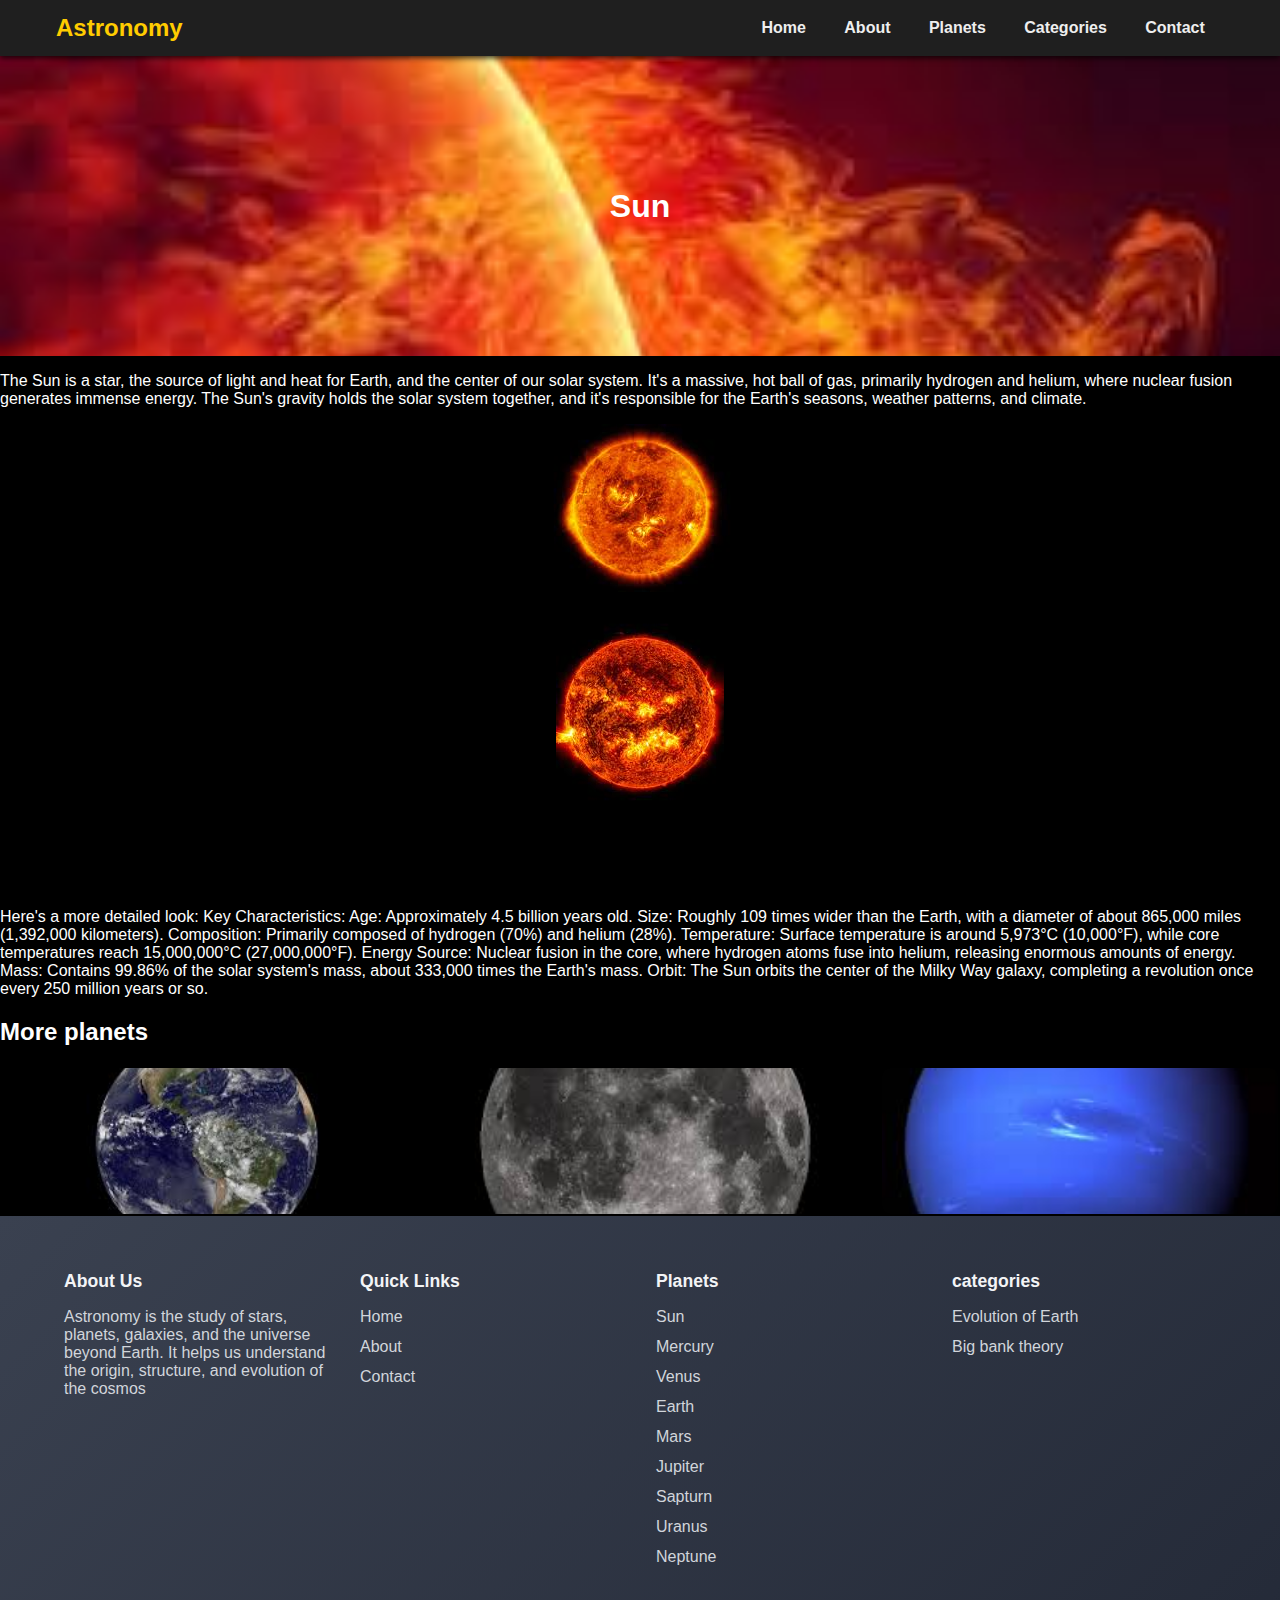
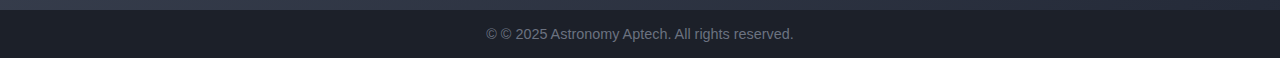
<file: sunnn/main.html>
<!DOCTYPE html>
<html lang="en">

<head>
    <meta charset="UTF-8">
    <meta name="viewport" content="width=device-width, initial-scale=1.0">
    <title>Document</title>
    <link href="https://cdn.jsdelivr.net/npm/bootstrap@5.0.2/dist/css/bootstrap.min.css" rel="stylesheet"
        integrity="sha384-EVSTQN3/azprG1Anm3QDgpJLIm9Nao0Yz1ztcQTwFspd3yD65VohhpuuCOmLASjC" crossorigin="anonymous">
    <link rel="stylesheet" href="style.css">
</head>

<nav role="navigation" aria-label="Main Navigation">
    <div class="navbar-container custome-m">
      <div class="brand" tabindex="0">Astronomy</div>
      <div class="hamburger" aria-label="Toggle menu" aria-expanded="false" aria-controls="navbar-menu" role="button"
        tabindex="0">
        <span></span>
        <span></span>
        <span></span>
      </div>
      <ul class="nav-links" id="navbar-menu">
        <li><a href="../index.html" tabindex="0">Home</a></li>
        <li><a href="../about/about.html" tabindex="0">About</a></li>
        <li class="dropdown" tabindex="0">
          <a href="#" aria-haspopup="true" aria-expanded="false" tabindex="-1">Planets</a>
          <ul class="dropdown-menu" aria-label="submenu">
            <li><a href="../sunnn/main.html" tabindex="0">Sun</a></li>
            <li><a href="../mercury/main.html" tabindex="0">Mercury</a></li>
            <li><a href="../venus`/venus.html" tabindex="0">Venus</a></li>
            <li><a href="../earth/earth.html" tabindex="0">Earth</a></li>
            <li><a href="../mars/main.html" tabindex="0">Mars</a></li>
            <li><a href="../jupiter/main.html" tabindex="0">Jupiter</a></li>
            <li><a href="../satrun/index.html" tabindex="0">Saturn</a></li>
            <li><a href="../uranus/index.html" tabindex="0">Uranus</a></li>
            <li><a href="../Neptune/index.html" tabindex="0">Neptune</a></li>
          </ul>
        </li>
        <li class="dropdown" tabindex="0">
          <a href="#" aria-haspopup="true" aria-expanded="false" tabindex="-1">Categories</a>
          <ul class="dropdown-menu" aria-label="submenu">
            <li><a href="../theory/earthpage.html" tabindex="0">Evolution of Earth</a></li>
            <li><a href="../theory/indexbigbank.html" tabindex="0">Big Bang Theory</a></li>
          </ul>
        </li>
        <li><a href="../contact/index.html" tabindex="0">Contact</a></li>
      </ul>
    </div>
  </nav>



<!-- sun --> 
<body class="custom-bg-body text-white">

    <section class="custom-section">
        <h1> Sun </h1>
    </section>

<a href="# sun "></a>
    <div class="container m-5">
        <div class="row">
            <div class="col-md-6">
                <div class="intro">

                    <p>  The Sun is a star, the source of light and heat for Earth, and the center of our solar system. It's a massive, hot ball of gas, primarily hydrogen and helium, where nuclear fusion generates immense energy. The Sun's gravity holds the solar system together, and it's responsible for the Earth's seasons, weather patterns, and climate. 
  
                           </p>
                </div>
            </div>
            <div class="col-md-6">
                <div class="venus fade-in ">
                    <div class="profile">
                        <img src="download.jpg" class="img-fluid" alt="">
                    </div>
                </div>
            </div>
        </div>


        <div class="row">
            <div class="col-md-6 h-100">
                <div class="venus fade-in">
                    <div class="profile">
                        <img src="images.jpg" alt="">
                    </div>
                </div>
            </div>
            <div class="col-md-6">
                <div class="intro">

                    <p>   Here's a more detailed look:
Key Characteristics:
Age: Approximately 4.5 billion years old. 
Size: Roughly 109 times wider than the Earth, with a diameter of about 865,000 miles (1,392,000 kilometers). 
Composition: Primarily composed of hydrogen (70%) and helium (28%). 
Temperature: Surface temperature is around 5,973°C (10,000°F), while core temperatures reach 15,000,000°C (27,000,000°F). 
Energy Source: Nuclear fusion in the core, where hydrogen atoms fuse into helium, releasing enormous amounts of energy. 
Mass: Contains 99.86% of the solar system's mass, about 333,000 times the Earth's mass. 
Orbit: The Sun orbits the center of the Milky Way galaxy, completing a revolution once every 250 million years or so.    
                    </p>
                </div>
            </div>

        </div>
    </div>
    
          
    <div class="container m-5   ">
    <h2>More planets</h2>
    <div class="image-row ">
        <img src="download (1).jpg" class="img1 h-100" alt="Image 1">
        <img src="download (2).jpg" class="img2 h-100" alt="Image 2">
        <img src="download (3).jpg" class="img3 h-100"  alt="Image 3">
      </div>
    </div>

  

    <footer>
      <div class="footer-container" role="contentinfo">
        <section class="footer-section" aria-labelledby="footer-about">
          <h4 id="footer-about">About Us</h4>
          <p>
 Astronomy is the study of stars, planets, galaxies, and the universe beyond Earth. It helps us understand the origin, structure, and evolution of the cosmos
          </p>
        </section>
    
        <section class="footer-section" aria-labelledby="footer-links">
          <h4 id="footer-links">Quick Links</h4>
          <ul class="footer-links">
            <li><a href="../index.html">Home</a></li>
            <li><a href="../about/about.html">About</a></li>
            <li><a href="../contact/index.html">Contact</a></li>
          </ul>
        </section>
    
        <section class="footer-section" aria-labelledby="footer-social">
          <h4 id="footer-links">Planets</h4>
          <ul class="footer-links" style="list-style: none;">
            <li><a href="../sunnn/main.html">Sun</a></li>
            <li><a href="../mercury/main.html">Mercury</a></li>
            <li><a href="../venus`/venus.html">Venus</a></li>
            <li><a href="../earth/earth.html">Earth</a></li>
            <li><a href="../mars/main.html">Mars</a></li>
            <li><a href="../jupiter/main.html">Jupiter</a></li>
            <li><a href="../satrun/index.html">Sapturn</a></li>
            <li><a href="../uranus/index.html">Uranus</a></li>
            <li><a href="../Neptune/index.html">Neptune</a></li>
          </ul>
        </section>
        <section class="footer-section" aria-labelledby="footer-social">
          <h4 id="footer-links">categories</h4>
          <ul class="footer-links " style="list-style: none;">
            <li><a href="../theory/earthpage.html">Evolution of Earth</a></li>
            <li><a href="../theory/indexbigbank.html">Big bank theory</a></li>
          </ul>
            </section>
      </div>
      <div class="footer-bottom">
        &copy;    &copy; 2025 Astronomy Aptech. All rights reserved.
      </div>
    </footer>

<script>
    
document.addEventListener('DOMContentLoaded', () => {
  const hamburger = document.querySelector('.hamburger');
  const navLinks = document.querySelector('.nav-links');
  const dropdowns = document.querySelectorAll('.dropdown');
  // Toggle nav menu on hamburger click
  hamburger.addEventListener('click', () => {
    const expanded = hamburger.getAttribute('aria-expanded') === 'true';
    hamburger.setAttribute('aria-expanded', !expanded);
    navLinks.classList.toggle('active');
  });
  // Dropdown toggling on mobile
  dropdowns.forEach(dropdown => {
    const toggleLink = dropdown.querySelector('a');
    const submenu = dropdown.querySelector('.dropdown-menu');
    toggleLink.addEventListener('click', (event) => {
      event.preventDefault();
      if(window.innerWidth <= 768) {
         const isShown = submenu.classList.contains('show');
        // Hide all dropdowns first
        document.querySelectorAll('.dropdown-menu.show').forEach(menu => {
          if(menu !== submenu) menu.classList.remove('show');
        });
        if (!isShown) {
          submenu.classList.add('show');
          toggleLink.setAttribute('aria-expanded', 'true');
        } else {
          submenu.classList.remove('show');
          toggleLink.setAttribute('aria-expanded', 'false');
        }
      }
    });
  });
  // Close dropdowns if clicking outside on mobile
  document.addEventListener('click', (event) => {
    if(window.innerWidth <= 768) {
      if (!event.target.closest('.dropdown')) {
         document.querySelectorAll('.dropdown-menu.show').forEach(menu => {
          menu.classList.remove('show');
        });
        document.querySelectorAll('.dropdown > a').forEach(link => {
          link.setAttribute('aria-expanded', 'false');
        });
      }
    }
  });
  // Close mobile menu if resizing from mobile to desktop
  window.addEventListener('resize', () => {
    if(window.innerWidth > 768) {
      navLinks.classList.remove('active');
      hamburger.setAttribute('aria-expanded', 'false');
      document.querySelectorAll('.dropdown-menu.show').forEach(menu => {
        menu.classList.remove('show');
      });
      document.querySelectorAll('.dropdown > a').forEach(link => {
        link.setAttribute('aria-expanded', 'false'); });
    }
  });
});
</script>
</body>
</html>
</file>
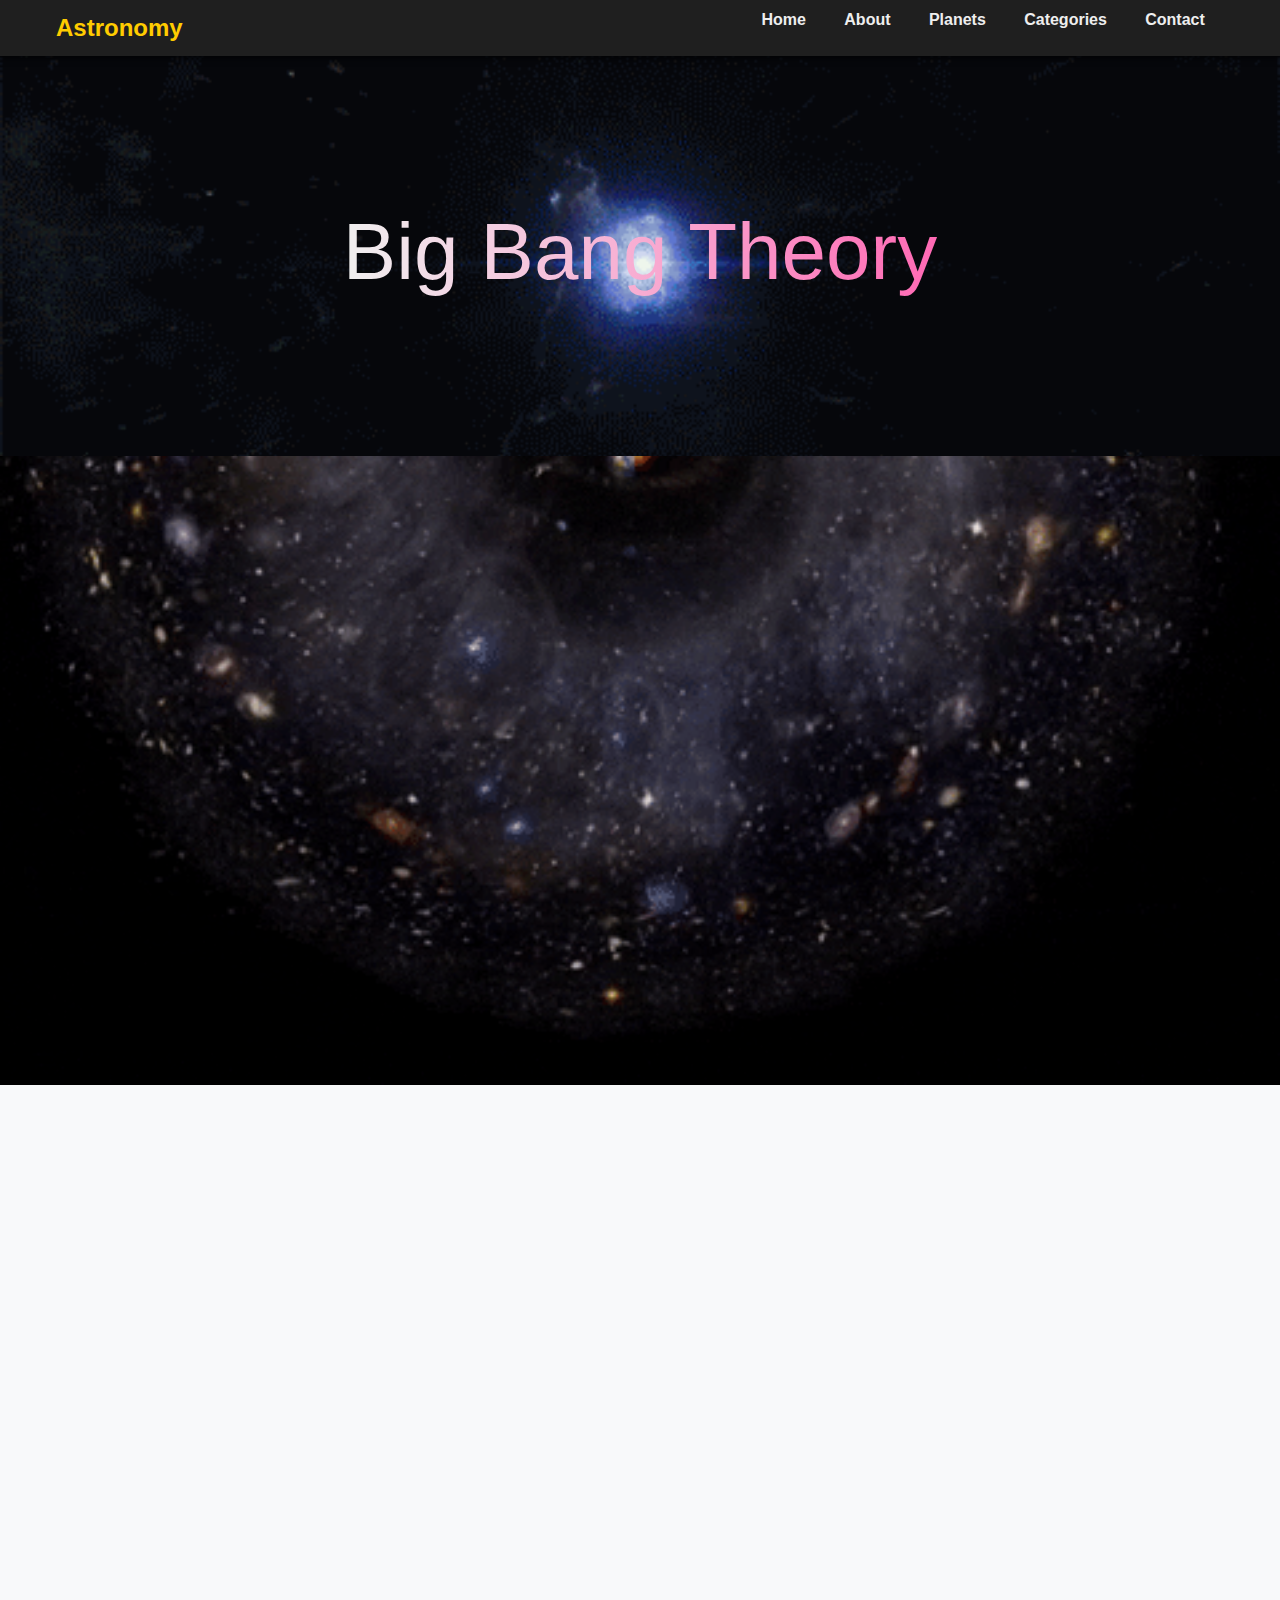
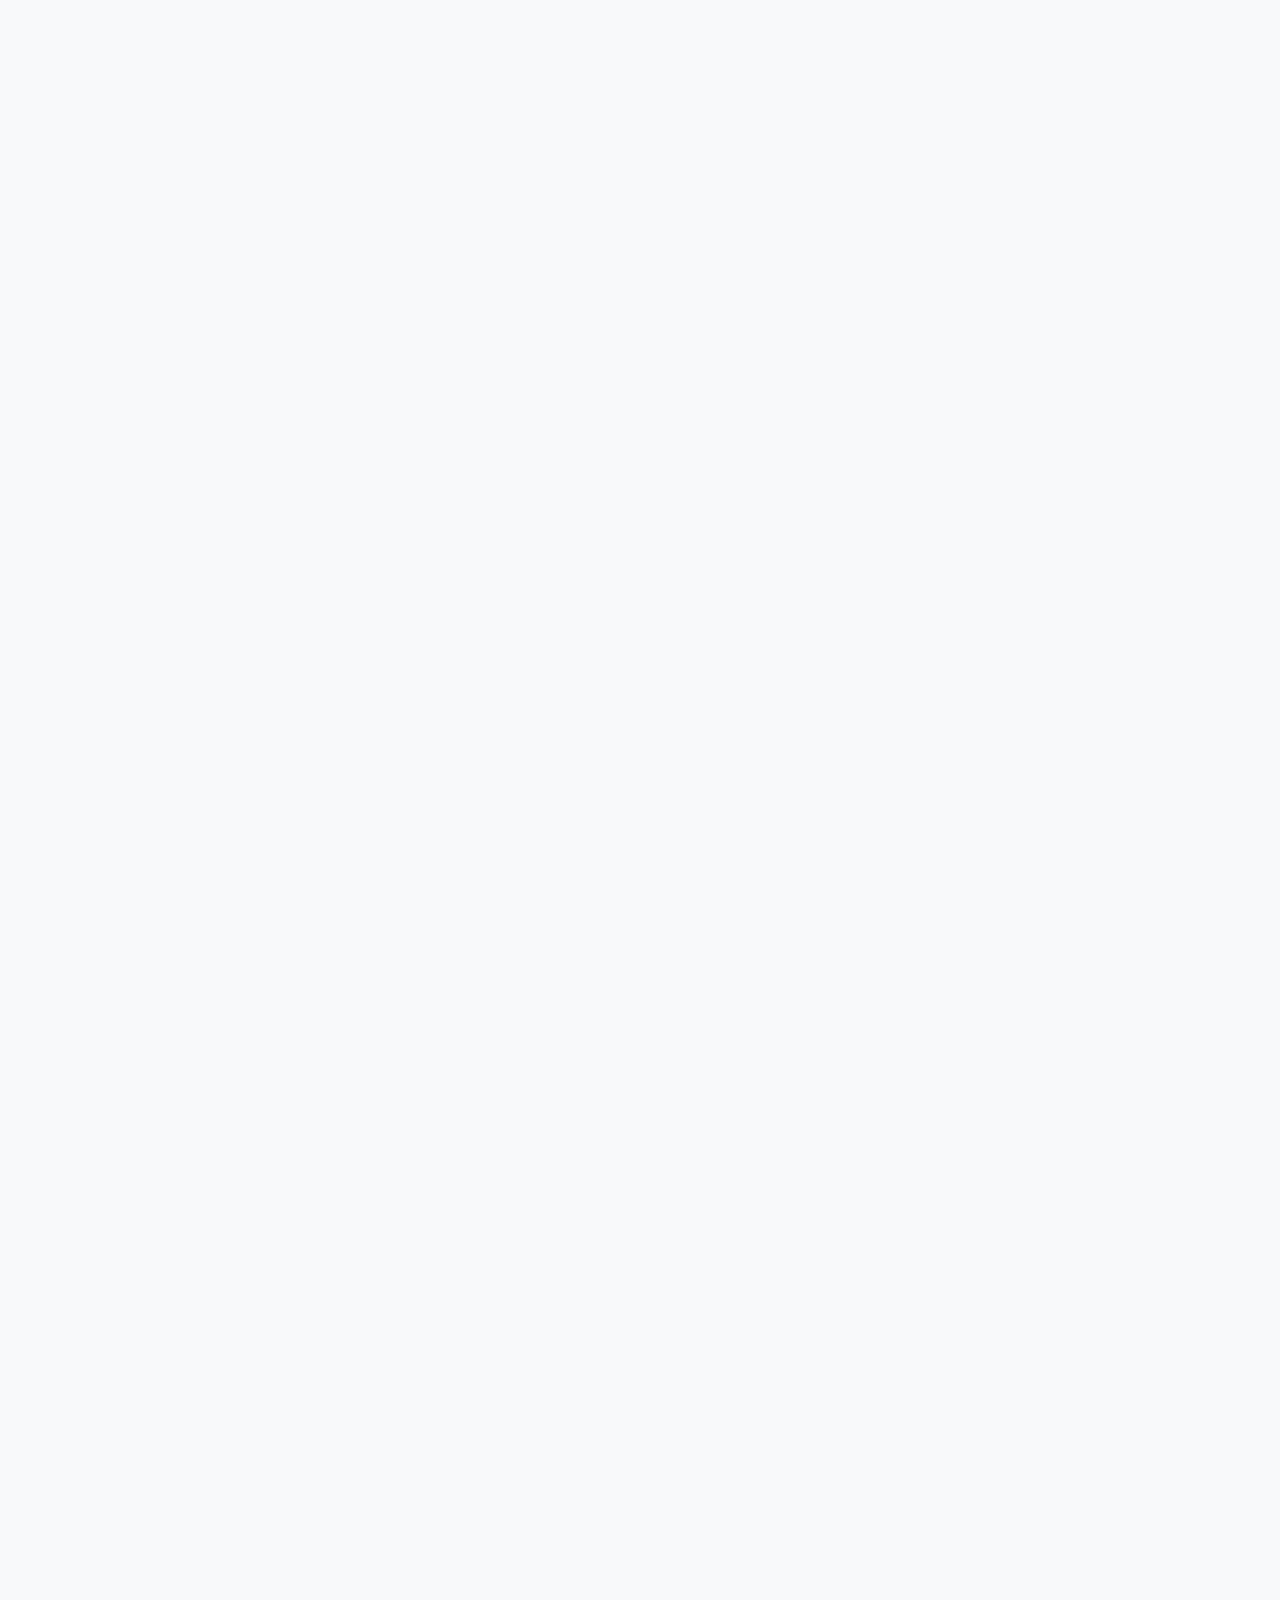
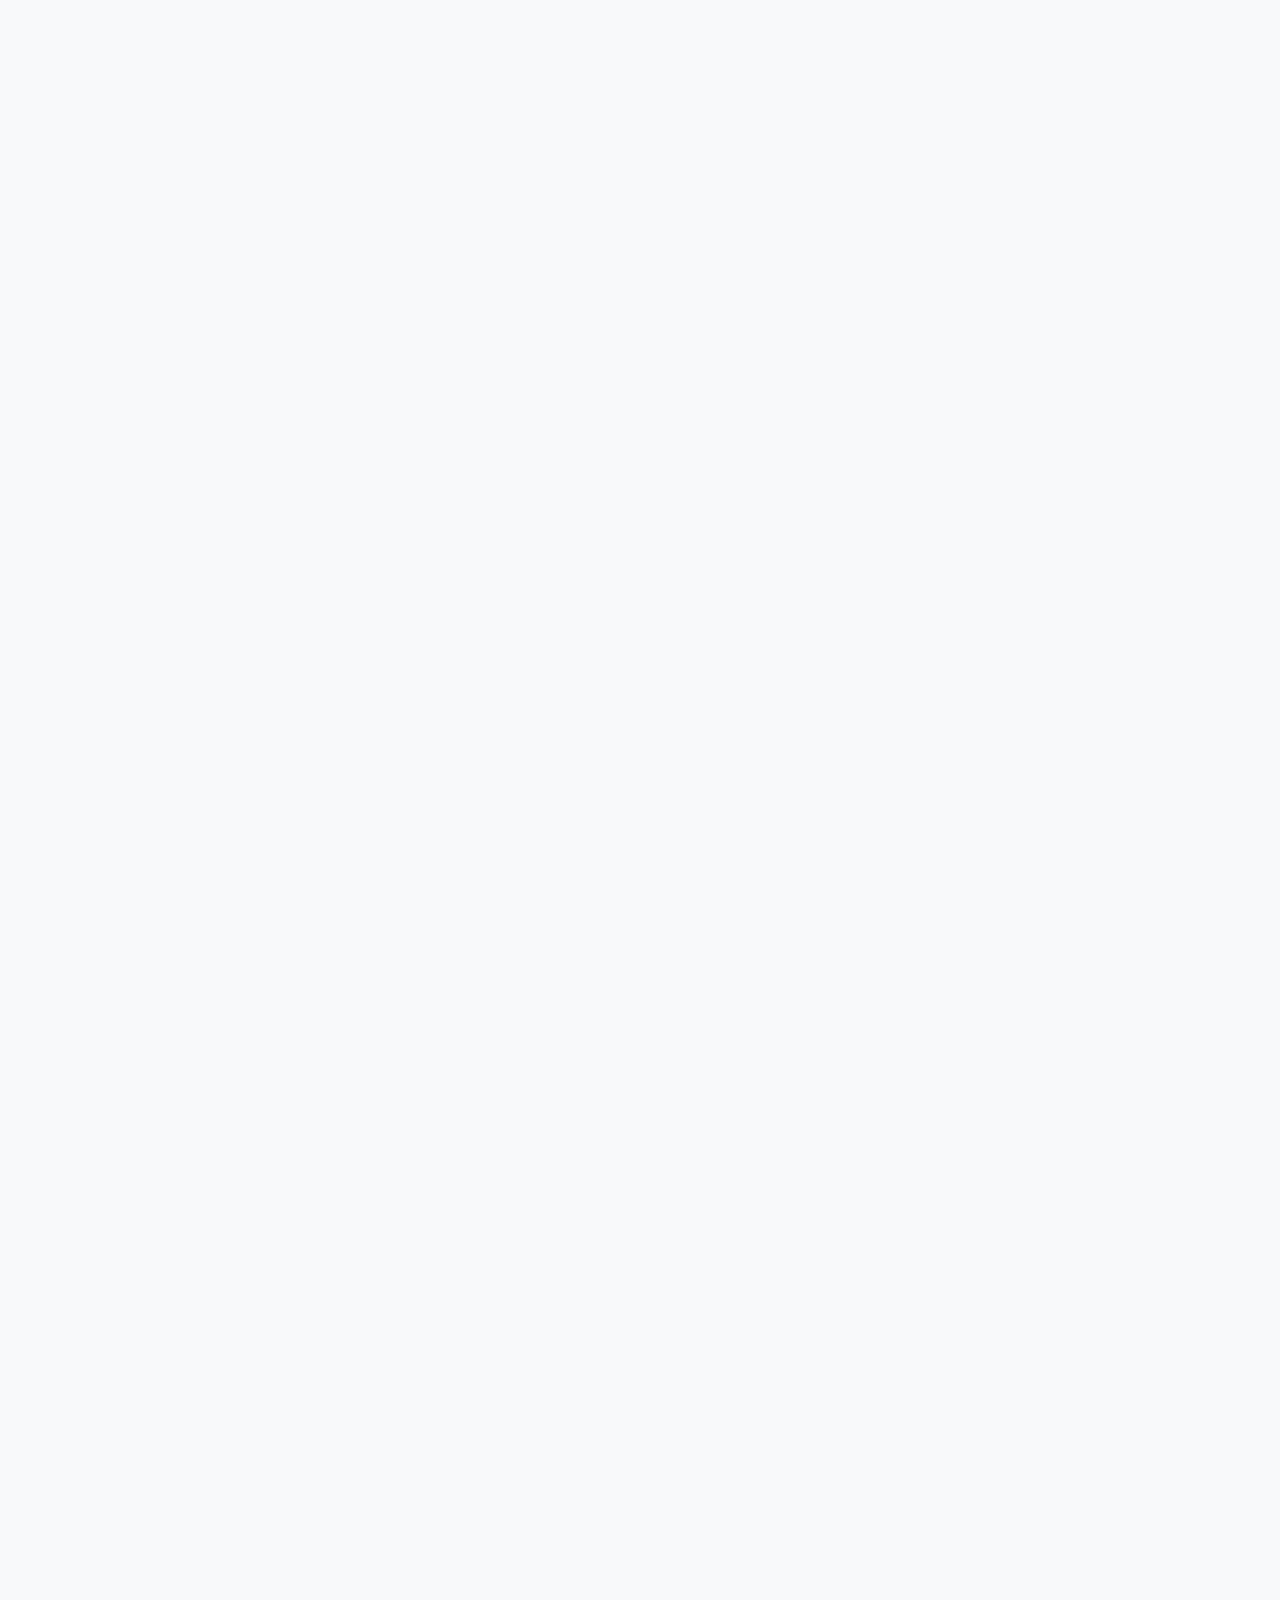
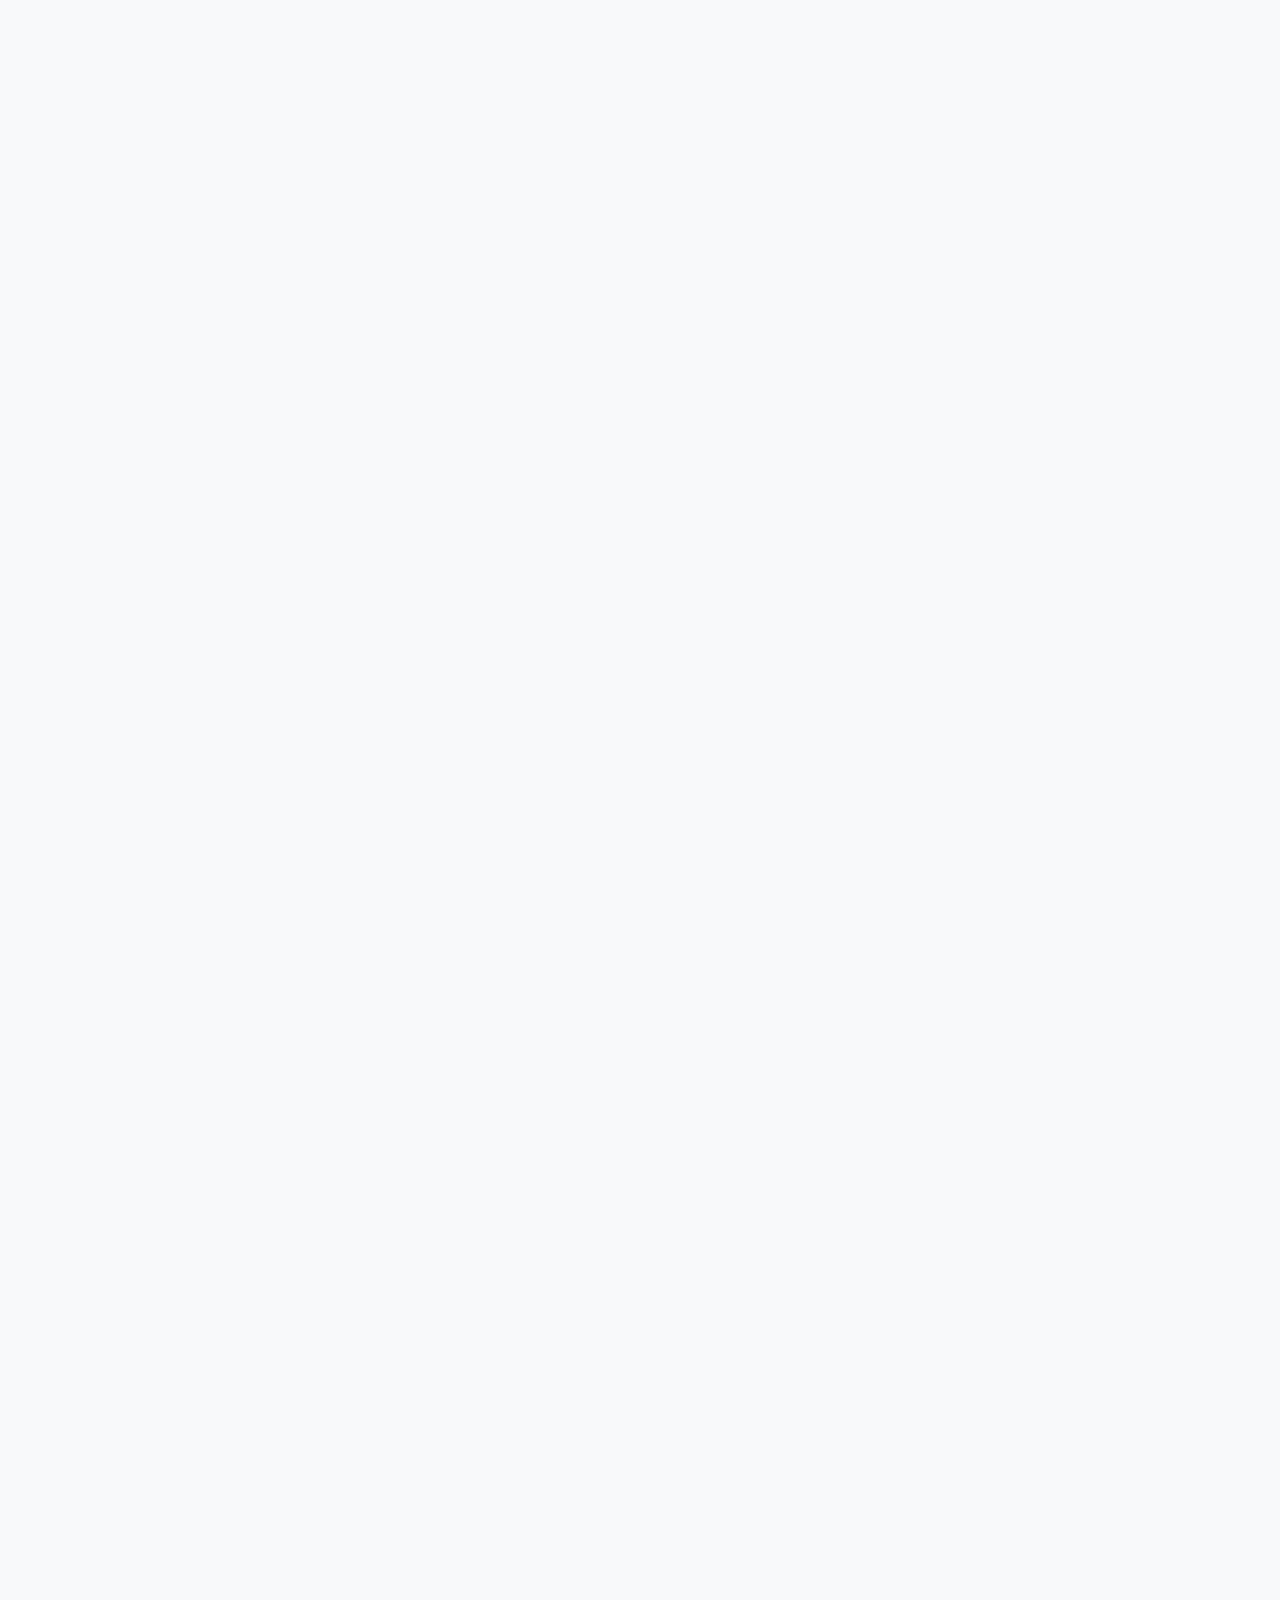
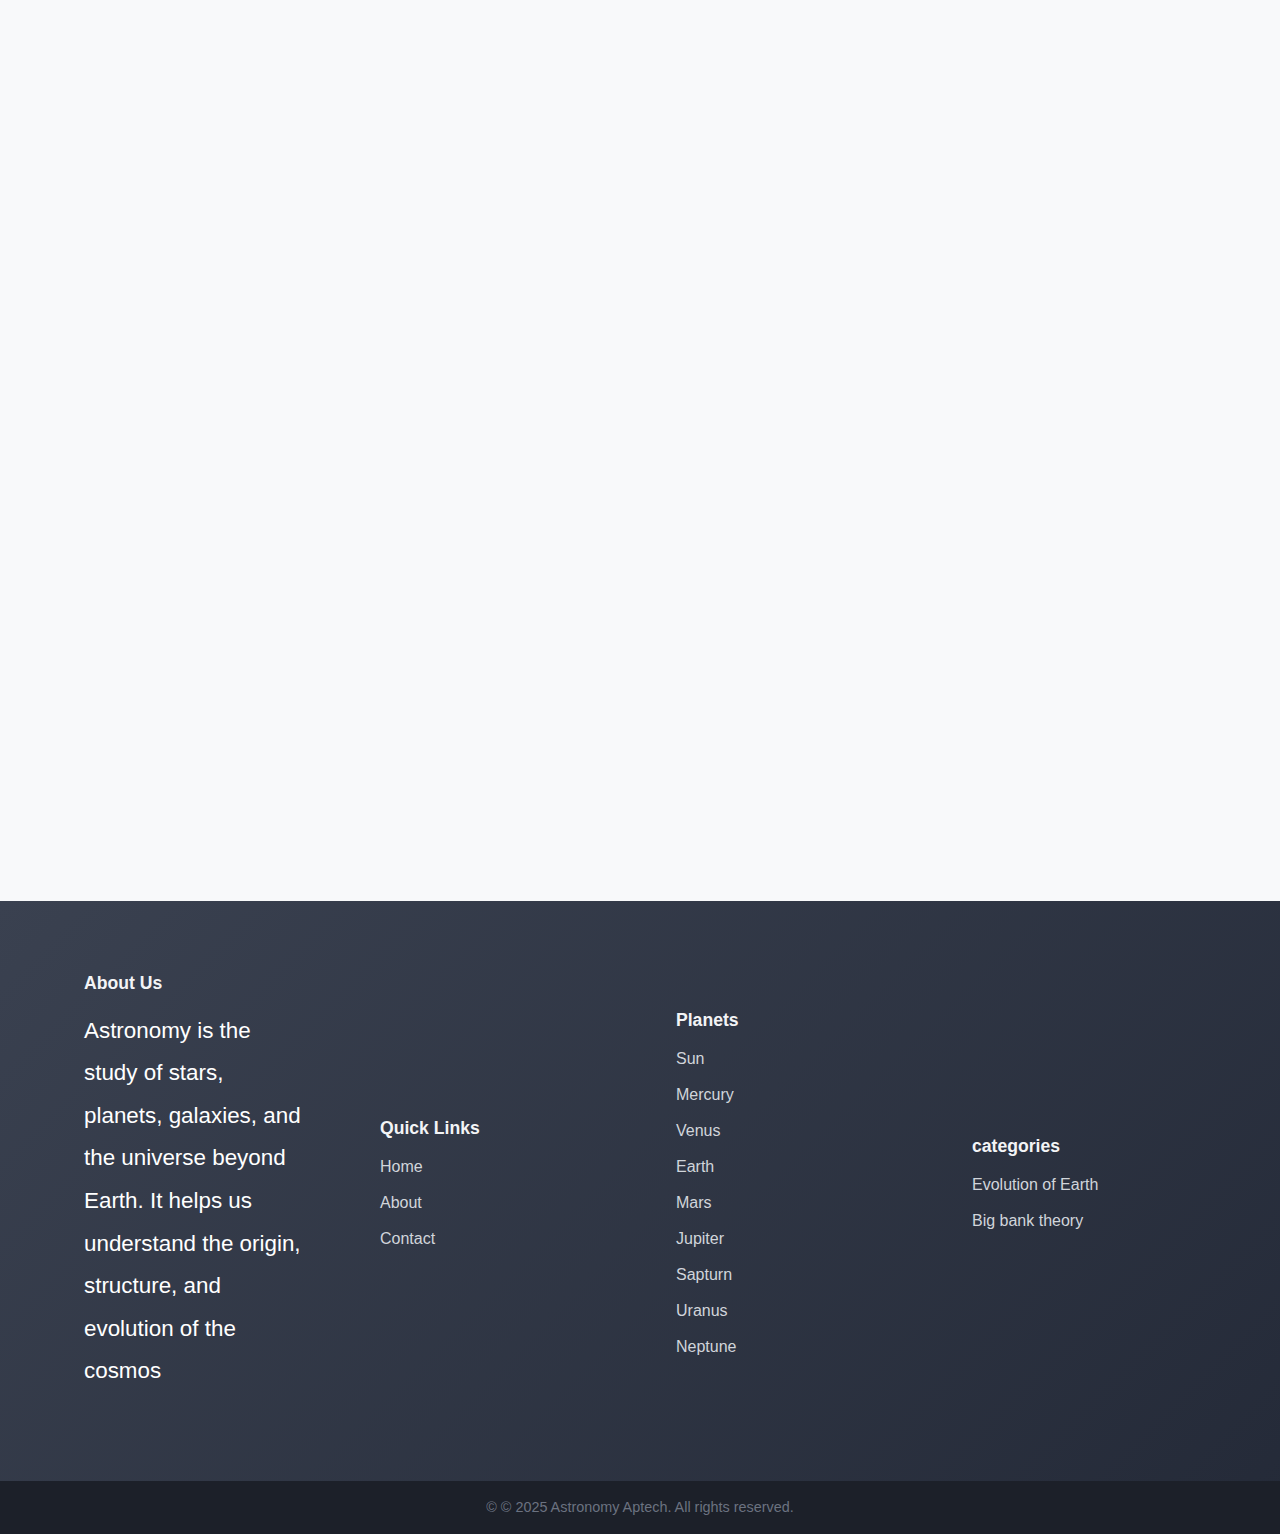
<file: theory/indexbigbank.html>
<!DOCTYPE html>
<html lang="en">
<head>
  <meta charset="UTF-8" />
  <meta name="viewport" content="width=device-width, initial-scale=1.0"/>
  <title>Big Bang Theory</title> 
  <link href="https://cdn.jsdelivr.net/npm/bootstrap@5.0.2/dist/css/bootstrap.min.css" rel="stylesheet">

  <style>

    /* Reset & base */
  * {
    box-sizing: border-box;
  }
  body {
    margin: 0;
    font-family: 'Segoe UI', Tahoma, Geneva, Verdana, sans-serif;
    background: #121212;
    color: #fff;
  }
  nav[role="navigation"] {
    background-color: #1f1f1f;
    box-shadow: 0 2px 6px rgba(0,0,0,0.8);
    position: relative;
  }

    .navbar-container {
    max-width: 1200px;
    margin: 0 auto;
    padding: 0 1rem;
    display: flex;
    align-items: center;
    height: 56px;
  }
  .brand {
    font-size: 1.5rem;
    font-weight: 700;
    color: #ffcc00;
    user-select: none;
    cursor: default;
    outline: none;
  }
  .hamburger {
    display: none;
    flex-direction: column;
    justify-content: center;
    height: 30px;
    width: 36px;
    cursor: pointer;
  }
  
  .hamburger span {
    height: 3px;
    background: #ffcc00;
    margin: 4px 0;
    border-radius: 2px;
    transition: 0.3s;
  }
  /* Navigation links container */
  .nav-links {
    display: flex;
    list-style: none;
    margin-left: auto;
    padding-left: 0;
  }
  .nav-links li {
    position: relative;
  }
  
  .nav-links a {
    display: block;
    padding: 0.8rem 1.2rem;
    color: #eee;
    text-decoration: none;
    font-weight: 600;
    text-transform: capitalize;
    user-select: none;
    transition: background-color 0.3s ease;
  }
  .nav-links a:hover,
  .nav-links a:focus {
    background-color: #333;
    outline: none;
  }
 
  /* Dropdown menu styling */
  .dropdown-menu {
    position: absolute;
    background-color: #292929;
    box-shadow: 0 4px 8px rgba(0,0,0,0.6);
    top: 100%;
    left: 0;
    min-width: 160px;
    display: none;
    flex-direction: column;
    border-radius: 0 0 4px 4px;
    z-index: 999;
  }
  .dropdown-menu a {
    padding: 0.75rem 1rem;
    font-weight: 500;
    border-bottom: 1px solid rgba(255,255,255,0.1);
  }
 
  .dropdown-menu a:last-child {
    border-bottom: none;
  }
  /* Show dropdown on hover for desktop */
  .dropdown:hover > .dropdown-menu,
  .dropdown:focus-within > .dropdown-menu {
    display: flex;
  }
  /* Responsive styles */
  @media (max-width: 768px) {
    .hamburger {
      display: flex;
      margin-left: auto;
    }
  .nav-links {
      flex-direction: column;
      position: absolute;
      background-color: #1f1f1f;
      top: 56px;
      left: 0;
      width: 100%;
      display: none;
    }
    .nav-links.active {
      display: flex;
    }
    .nav-links li {
      width: 100%;
    }
    .nav-links a {
      padding: 1rem;
      border-top: 1px solid #333;
    }
    /* Dropdown menu full width on mobile */
    .dropdown-menu {
      position: static;
      box-shadow: none;
      background-color: #2b2b2b;
      border-radius: 0;
      display: none !important;
      width: 100%;
    }
    .dropdown-menu.show {
      display: flex !important;
      flex-direction: column;
    }
  }

    /* therory */
    body {
      margin: 0;
      font-family: 'Segoe UI', sans-serif;
      background: #000;
      color: #fff;
      scroll-behavior: smooth;
    }

    header {
      background: url('asteroides gif/2.gif') no-repeat center center/cover;
      height: 400px;

      display: flex;
      align-items: center;
      justify-content: center;
      text-align: center;
    }

    header h1 {
      font-size: 5em;
      background: linear-gradient(to right, #f0f0f0, #ff69b4);
      -webkit-background-clip: text;
      -webkit-text-fill-color: transparent;
      animation: fadeIn 2s ease-in;
    }

    section {
      padding: 40px 20px;
      max-width: 1000px;
      margin: auto;
    }

    h2 {
      font-size: 2.5em;
      margin-bottom: 20px;
      color: #ffa;
    }

    p {
      font-size: 1.4em;
      line-height: 1.9;
      color: white;
    }

    .image-section {
      margin: 40px 0;
      text-align: center;
    }

    .image-section img {
      max-width: 90%;
      border-radius: 10px;
      box-shadow: 0 0 20px rgba(255,255,255,0.3);
    }

    @keyframes fadeIn {
      from {opacity: 0; transform: translateY(20px);}
      to {opacity: 1; transform: translateY(0);}
    }

    .fade {
      animation: fadeIn 2s ease forwards;
      opacity: 0;
    }

    .fixed-nebula {
      position: fixed;
      right: 0;
      top: 150px;
      z-index: 10;
      width: 120px;
      height: 120px;
      background: linear-gradient(145deg, #553, #775);
      border-radius: 50%;
      box-shadow: 0 5px 15px rgba(255,255,255,0.2);
      transform: rotate(15deg);
    }

    .bg1 {
      background-image: url('asteroides gif/1.gif');
      background-repeat: no-repeat;
      background-attachment: fixed;
      background-position: center;
      background-size: cover;
      
    }
    /* .bg2 {
      background-image: url("asteroides gif/3.gif");
      background-repeat: no-repeat;
      background-attachment: fixed;
      background-position: bottom 0px left 0px;
      
    } */
 * {
    box-sizing: border-box;
  }
  body {
    margin: 0;
    font-family: 'Segoe UI', Tahoma, Geneva, Verdana, sans-serif;
    background-color: #f8f9fa;
    color: #333;
    display: flex;
    min-height: 100vh;
    flex-direction: column;
  }
  main {
    flex: 1 0 auto;
    padding: 1rem;
  }

  /* Footer styles */
  footer {
    background: linear-gradient(135deg, #3a4150, #242a38);
    color: #d1d5db;
    flex-shrink: 0;
  }
  .footer-container {
    max-width: 1200px;
    margin: 0 auto;
    padding: 2rem 1.5rem;
    display: flex;
    flex-wrap: wrap;
    justify-content: space-between;
    gap: 2rem;
  }
  .footer-section {
    flex: 1 1 200px;
    min-width: 180px;
  }
  .footer-section h4 {
    color: #f3f4f6;
    margin-bottom: 1rem;
    font-weight: 600;
    font-size: 1.1rem;
  }
  .footer-links,
  .footer-social {
    list-style: none;
    padding-left: 0;
    margin: 0;
  }
  .footer-links li,
  .footer-social li {
    margin-bottom: 0.75rem;
  }
  .footer-links a {
    color: #d1d5db;
    text-decoration: none;
    transition: color 0.3s ease;
  }
  .footer-links a:hover,
  .footer-links a:focus {
    color: #60a5fa;
    outline: none;
  }

  /* Social icons */
  .footer-social {
    display: flex;
    gap: 1rem;
    align-items: center;
  }
  .footer-social a {
    display: inline-flex;
    align-items: center;
    justify-content: center;
    color: #d1d5db;
    font-size: 1.5rem;
    text-decoration: none;
    transition: color 0.3s ease;
  }
.footer{
  column-count: 2;
  /* column-gap: 0.5px; */
}

  /* Copyright */
  .footer-bottom {
    text-align: center;
    padding: 1rem 1.5rem;
    font-size: 0.9rem;
    background: #1c2029;
    color: #6b7280;
  }

  /* Responsive adjustments */
  @media (max-width: 600px) {
    .footer-container {
      flex-direction: column;
      align-items: center;
    }
    .footer-section {
      text-align: center;
    }
    .footer-social {
      justify-content: center;
    }
  }
    
  </style>
</head>
<body>

  <nav role="navigation" aria-label="Main Navigation">
    <div class="navbar-container custome-m">
      <div class="brand" tabindex="0">Astronomy</div>
      <div class="hamburger" aria-label="Toggle menu" aria-expanded="false" aria-controls="navbar-menu" role="button"
        tabindex="0">
        <span></span>
        <span></span>
        <span></span>
      </div>
      <ul class="nav-links" id="navbar-menu">
        <li><a href="../index.html" tabindex="0">Home</a></li>
        <li><a href="../about/about.html" tabindex="0">About</a></li>
        <li class="dropdown" tabindex="0">
          <a href="#" aria-haspopup="true" aria-expanded="false" tabindex="-1">Planets</a>
          <ul class="dropdown-menu" aria-label="submenu">
            <li><a href="../sunnn/main.html" tabindex="0">Sun</a></li>
            <li><a href="../mercury/main.html" tabindex="0">Mercury</a></li>
            <li><a href="../venus`/venus.html" tabindex="0">Venus</a></li>
            <li><a href="../earth/earth.html" tabindex="0">Earth</a></li>
            <li><a href="../mars/main.html" tabindex="0">Mars</a></li>
            <li><a href="../jupiter/main.html" tabindex="0">Jupiter</a></li>
            <li><a href="../satrun/index.html" tabindex="0">Saturn</a></li>
            <li><a href="../uranus/index.html" tabindex="0">Uranus</a></li>
            <li><a href="../Neptune/index.html" tabindex="0">Neptune</a></li>
          </ul>
        </li>
        <li class="dropdown" tabindex="0">
          <a href="#" aria-haspopup="true" aria-expanded="false" tabindex="-1">Categories</a>
          <ul class="dropdown-menu" aria-label="submenu">
            <li><a href="../theory/earthpage.html" tabindex="0">Evolution of Earth</a></li>
            <li><a href="../theory/indexbigbank.html" tabindex="0">Big Bang Theory</a></li>
          </ul>
        </li>
        <li><a href="../contact/index.html" tabindex="0">Contact</a></li>
      </ul>
    </div>
  </nav>



  <!-- theory -->
  <header>
    <h1>Big Bang Theory</h1>
  </header>

  <div class="bg1">
  <div class="bg2">

  <section class="fade">
    <h2>What is the Big Bang?</h2>
    <p>
      The Big Bang Theory explains the beginning of the universe around 13.8 billion years ago from an extremely hot and dense point.
      Space and time began expanding rapidly, forming all matter and energy we observe today. It marks the origin of everything — from galaxies to subatomic particles.
      Observational evidence like redshift, cosmic microwave background, and elemental composition supports this theory.
    </p>
    <div class="image-section">
      <img src="bigbang1.webp" alt="Birth of the Universe">
    </div>
  </section>

  <section class="fade">
    <h2>Time Zero & Cosmic Inflation</h2>
    <p>
      At time zero, the universe existed as a singularity — an infinitely dense point. A fraction of a second after, cosmic inflation expanded the universe faster than the speed of light.
      This expansion smoothed and stretched space, laying the foundation for the large-scale structure of the universe.
      Quantum fluctuations during inflation became the seeds of galaxies and cosmic structure.
    </p>
    <div class="image-section">
      <img src="Time Zero & Cosmic Inflation.png" class="img-fluid" alt="Cosmic Inflation">
    </div>
  </section>

  <section class="fade">
    <h2>Formation of Matter</h2>
    <p>
      As the universe cooled, energy transformed into particles like quarks and electrons. These combined to form protons and neutrons.
      Within minutes, light elements like hydrogen and helium formed — a process called Big Bang nucleosynthesis.
      The universe was still a hot plasma, opaque to light until atoms formed and photons could travel freely.
    </p>
    <div class="image-section">
      <img src="quarks_particles.jpg" class="img-fluid" alt="Formation of Matter">
    </div>
  </section>

  <section class="fade">
    <h2>Cosmic Microwave Background</h2>
    <p>
      About 380,000 years after the Big Bang, the universe cooled enough for neutral atoms to form. This released photons that now make up the cosmic microwave background (CMB).
      The CMB is a faint glow seen in all directions and provides a snapshot of the early universe.
      It offers key insights into the universe's composition, age, and development.
    </p>
    <div class="image-section">
      <img src="plank.avif" class="img-fluid" alt="Cosmic Microwave Background">
    </div>
  </section>

  <section class="fade">
    <h2>Formation of Galaxies</h2>
    <p>
      Over hundreds of millions of years, small density fluctuations grew due to gravity, forming the first stars and galaxies.
      These early galaxies were clumpy and irregular, later evolving into the structured spirals and ellipticals we see today.
      Galaxies formed into clusters, which make up the cosmic web — the large-scale structure of the universe.
    </p>
    <div class="image-section">
      <img src="Formation of Galaxies.jpg" class="img-fluid" alt="Galaxies Forming">
    </div>
  </section>

  <section class="fade">
    <h2>Modern Universe</h2>
    <p>
      Today, the universe continues to expand. Galaxies move apart as space itself stretches. Dark energy drives this acceleration.
      We observe billions of galaxies with telescopes, some whose light has taken billions of years to reach us.
      The universe is around 13.8 billion years old, with stars, planets, and black holes as part of its cosmic story.
    </p>
    <div class="image-section">
      <img src="Modern Universe.jpg" class="img-fluid" style="max-width: 60%;" alt="Modern Universe">
    </div>
  </section>

  <section class="fade">
    <h2>Future of the Universe</h2>
    <p>
      The future depends on the universe's density and dark energy. If expansion continues, we may face a "Big Freeze" where stars burn out and galaxies drift apart.
      Some theories suggest a "Big Rip," tearing everything apart. Others consider a "Big Crunch," a reversal of expansion.
      Our understanding evolves with observation, but the fate of the cosmos remains one of the greatest mysteries.
    </p>
    <div class="image-section">
      <img src="Future of the Universe.avif" class="img-fluid" alt="Future of the Universe">
    </div>
  </section>

  <section class="fade">
    <h2>Human Understanding</h2>
    <p>
      Human curiosity drives our quest to understand the universe. From Galileo’s telescope to the James Webb Space Telescope, we have expanded our cosmic view.
      Observatories and space missions collect data on stars, galaxies, and cosmic background radiation.
      The Big Bang Theory not only explains the universe’s origin but also inspires humanity’s place in the cosmos.
    </p>
    <div class="image-section">
      <img src="lether.jpg" class="img-fluid" alt="Human Understanding">
    </div>
  </section>

  </div>
  </div>

  
   <footer>
     <div class="footer-container" role="contentinfo">
       <section class="footer-section" aria-labelledby="footer-about">
         <h4 id="footer-about">About Us</h4>
         <p>
Astronomy is the study of stars, planets, galaxies, and the universe beyond Earth. It helps us understand the origin, structure, and evolution of the cosmos
         </p>
       </section>
   
       <section class="footer-section" aria-labelledby="footer-links">
         <h4 id="footer-links">Quick Links</h4>
         <ul class="footer-links">
           <li><a href="../index.html">Home</a></li>
           <li><a href="../about/about.html">About</a></li>
           <li><a href="../contact/index.html">Contact</a></li>
         </ul>
       </section>
   
       <section class="footer-section" aria-labelledby="footer-social">
         <h4 id="footer-links">Planets</h4>
         <ul class="footer-links" style="list-style: none;">
           <li><a href="../sunnn/main.html">Sun</a></li>
           <li><a href="../mercury/main.html">Mercury</a></li>
           <li><a href="../venus`/venus.html">Venus</a></li>
           <li><a href="../earth/earth.html">Earth</a></li>
           <li><a href="../mars/main.html">Mars</a></li>
           <li><a href="../jupiter/main.html">Jupiter</a></li>
           <li><a href="../satrun/index.html">Sapturn</a></li>
           <li><a href="../uranus/index.html">Uranus</a></li>
           <li><a href="../Neptune/index.html">Neptune</a></li>
         </ul>
       </section>
       <section class="footer-section" aria-labelledby="footer-social">
         <h4 id="footer-links">categories</h4>
         <ul class="footer-links " style="list-style: none;">
           <li><a href="../theory/earthpage.html">Evolution of Earth</a></li>
           <li><a href="../theory/indexbigbank.html">Big bank theory</a></li>
         </ul>
           </section>
     </div>
     <div class="footer-bottom">
       &copy;     &copy; 2025 Astronomy Aptech. All rights reserved.

     </div>
   </footer>

      <script src="script.js"></script>
    
</body>
</html>
</file>
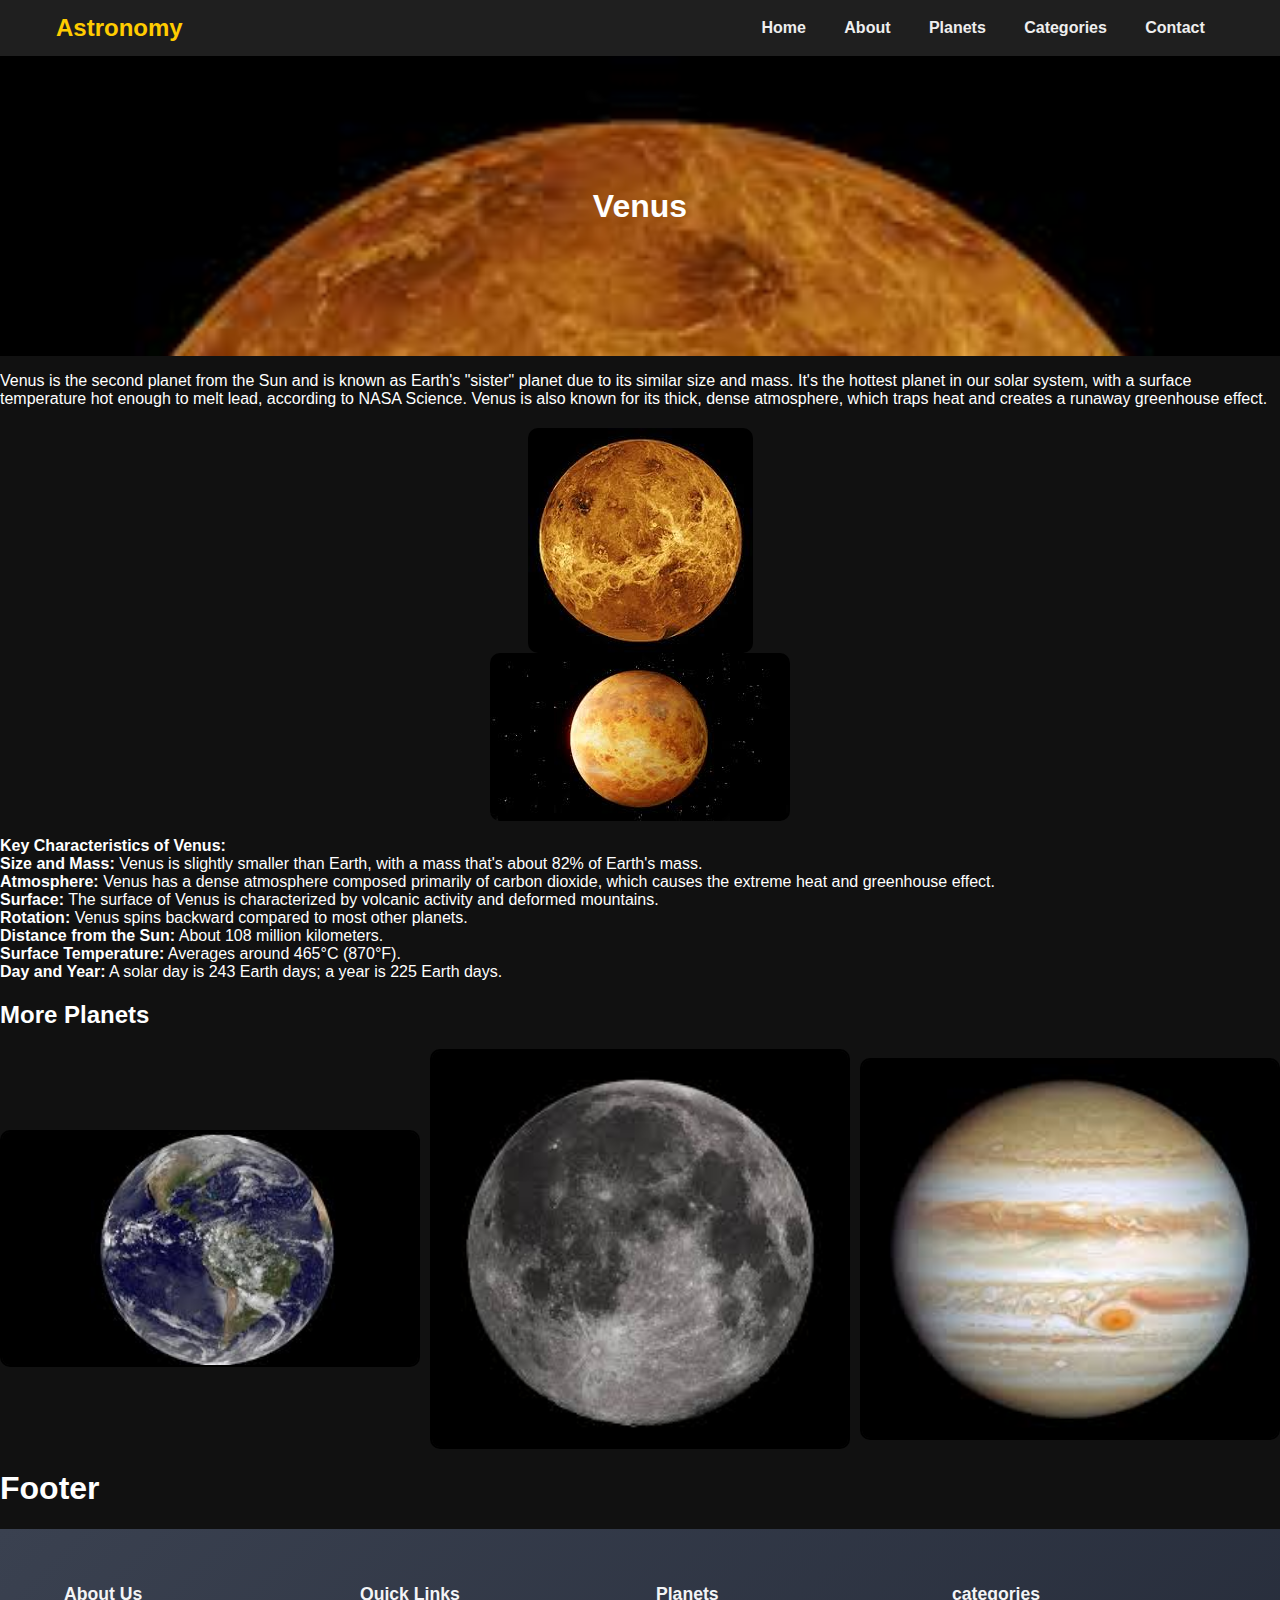
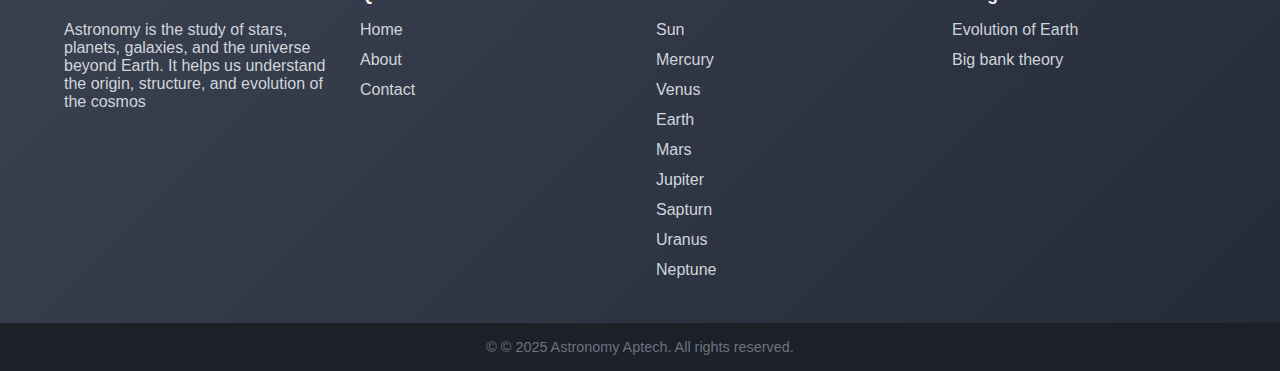
<file: venus`/venus.html>
<!DOCTYPE html>
<html lang="en">

<head>
    <meta charset="UTF-8">
    <meta name="viewport" content="width=device-width, initial-scale=1.0">
    <title>Venus</title>
    <link href="https://cdn.jsdelivr.net/npm/bootstrap@5.0.2/dist/css/bootstrap.min.css" rel="stylesheet"
        integrity="sha384-EVSTQN3/azprG1Anm3QDgpJLIm9Nao0Yz1ztcQTwFspd3yD65VohhpuuCOmLASjC" crossorigin="anonymous">
    <link rel="stylesheet" href="style.css">
    <style>
        body.custom-bg-body {
            background-color: #111;
            color: white;
        }

        .custom-section {
            padding: 40px 20px;
            text-align: center;
        }

        .intro {
            margin-bottom: 20px;
        }

        .profile img {
            width: 100%;
            height: auto;
            border-radius: 10px;
        }

        .image-row {
            display: flex;
            flex-wrap: wrap;
            gap: 10px;
            justify-content: center;
        }

        .image-row img {
            max-width: 100%;
            height: auto;
            flex: 1 1 30%;
            object-fit: cover;
            border-radius: 10px;
        }

        @media (max-width: 768px) {
            .image-row img {
                flex: 1 1 100%;
            }
        }

    </style>
</head>


<nav role="navigation" aria-label="Main Navigation">
  <div class="navbar-container custome-m">
    <div class="brand" tabindex="0">Astronomy</div>
    <div class="hamburger" aria-label="Toggle menu" aria-expanded="false" aria-controls="navbar-menu" role="button"
      tabindex="0">
      <span></span>
      <span></span>
      <span></span>
    </div>
    <ul class="nav-links" id="navbar-menu">
      <li><a href="../index.html" tabindex="0">Home</a></li>
      <li><a href="../about/about.html" tabindex="0">About</a></li>
      <li class="dropdown" tabindex="0">
        <a href="#" aria-haspopup="true" aria-expanded="false" tabindex="-1">Planets</a>
        <ul class="dropdown-menu" aria-label="submenu">
          <li><a href="../sunnn/main.html" tabindex="0">Sun</a></li>
          <li><a href="../mercury/main.html" tabindex="0">Mercury</a></li>
          <li><a href="../venus`/venus.html" tabindex="0">Venus</a></li>
          <li><a href="../earth/earth.html" tabindex="0">Earth</a></li>
          <li><a href="../mars/main.html" tabindex="0">Mars</a></li>
          <li><a href="../jupiter/main.html" tabindex="0">Jupiter</a></li>
          <li><a href="../satrun/index.html" tabindex="0">Saturn</a></li>
          <li><a href="../uranus/index.html" tabindex="0">Uranus</a></li>
          <li><a href="../Neptune/index.html" tabindex="0">Neptune</a></li>
        </ul>
      </li>
      <li class="dropdown" tabindex="0">
        <a href="#" aria-haspopup="true" aria-expanded="false" tabindex="-1">Categories</a>
        <ul class="dropdown-menu" aria-label="submenu">
          <li><a href="../theory/earthpage.html" tabindex="0">Evolution of Earth</a></li>
          <li><a href="../theory/indexbigbank.html" tabindex="0">Big Bang Theory</a></li>
        </ul>
      </li>
      <li><a href="../contact/index.html" tabindex="0">Contact</a></li>
    </ul>
  </div>
</nav>



<body class="custom-bg-body text-white">

    <section class="custom-section">
        <h1>Venus</h1>
    </section>

    <div class="container my-5">
        <div class="row align-items-center">
            <div class="col-md-6">
                <div class="intro">
                    <p>
                        Venus is the second planet from the Sun and is known as Earth's "sister" planet due to its
                        similar size and mass. It's the hottest planet in our solar system, with a surface temperature
                        hot enough to melt lead, according to NASA Science. Venus is also known for its thick, dense
                        atmosphere, which traps heat and creates a runaway greenhouse effect.
                    </p>
                </div>
            </div>
            <div class="col-md-6">
                <div class="venus fade-in">
                    <div class="profile">
                        <img src="download (5).jpg" class="img-fluid" alt="Venus Image">
                    </div>
                </div>
            </div>
        </div>

        <div class="row align-items-center mt-4">
            <div class="col-md-6">
                <div class="venus fade-in">
                    <div class="profile">
                        <img src="download.jpg" class="img-fluid" alt="Venus Surface">
                    </div>
                </div>
            </div>
            <div class="col-md-6">
                <div class="intro">
                    <p>
                        <strong>Key Characteristics of Venus:</strong><br>
                        <strong>Size and Mass:</strong> Venus is slightly smaller than Earth, with a mass that's about
                        82% of Earth's mass.<br>
                        <strong>Atmosphere:</strong> Venus has a dense atmosphere composed primarily of carbon dioxide,
                        which causes the extreme heat and greenhouse effect.<br>
                        <strong>Surface:</strong> The surface of Venus is characterized by volcanic activity and
                        deformed mountains.<br>
                        <strong>Rotation:</strong> Venus spins backward compared to most other planets.<br>
                        <strong>Distance from the Sun:</strong> About 108 million kilometers.<br>
                        <strong>Surface Temperature:</strong> Averages around 465°C (870°F).<br>
                        <strong>Day and Year:</strong> A solar day is 243 Earth days; a year is 225 Earth days.
                    </p>
                </div>
            </div>
        </div>
    </div>

    <div class="container my-5">
        <h2 class="text-center mb-4">More Planets</h2>
        <div class="image-row">
            <img src="download (1).jpg" class="img-fluid" alt="Planet 1">
            <img src="download (2).jpg" class="img-fluid" alt="Planet 2">
            <img src="download (3).jpg" class="img-fluid" alt="Planet 3">
        </div>
    </div>
</footer>

<h1>Footer</h1>

   <footer>
     <div class="footer-container" role="contentinfo">
       <section class="footer-section" aria-labelledby="footer-about">
         <h4 id="footer-about">About Us</h4>
         <p>
Astronomy is the study of stars, planets, galaxies, and the universe beyond Earth. It helps us understand the origin, structure, and evolution of the cosmos
         </p>
       </section>
   
       <section class="footer-section" aria-labelledby="footer-links">
         <h4 id="footer-links">Quick Links</h4>
         <ul class="footer-links">
           <li><a href="../index.html">Home</a></li>
           <li><a href="../about/about.html">About</a></li>
           <li><a href="../contact/index.html">Contact</a></li>
         </ul>
       </section>
   
       <section class="footer-section" aria-labelledby="footer-social">
         <h4 id="footer-links">Planets</h4>
         <ul class="footer-links" style="list-style: none;">
           <li><a href="../sunnn/main.html">Sun</a></li>
           <li><a href="../mercury/main.html">Mercury</a></li>
           <li><a href="../venus`/venus.html">Venus</a></li>
           <li><a href="../earth/earth.html">Earth</a></li>
           <li><a href="../mars/main.html">Mars</a></li>
           <li><a href="../jupiter/main.html">Jupiter</a></li>
           <li><a href="../satrun/index.html">Sapturn</a></li>
           <li><a href="../uranus/index.html">Uranus</a></li>
           <li><a href="../Neptune/index.html">Neptune</a></li>
         </ul>
       </section>
       <section class="footer-section" aria-labelledby="footer-social">
         <h4 id="footer-links">categories</h4>
         <ul class="footer-links " style="list-style: none;">
           <li><a href="../theory/earthpage.html">Evolution of Earth</a></li>
           <li><a href="../theory/indexbigbank.html">Big bank theory</a></li>
         </ul>
           </section>
     </div>
     <div class="footer-bottom">
       &copy;     &copy; 2025 Astronomy Aptech. All rights reserved.
     </div>
   </footer>
   <script>
    document.addEventListener('DOMContentLoaded', () => {
      const hamburger = document.querySelector('.hamburger');
      const navLinks = document.querySelector('.nav-links');
      const dropdowns = document.querySelectorAll('.dropdown');
      // Toggle nav menu on hamburger click
      hamburger.addEventListener('click', () => {
        const expanded = hamburger.getAttribute('aria-expanded') === 'true';
        hamburger.setAttribute('aria-expanded', !expanded);
        navLinks.classList.toggle('active');
      });
      // Dropdown toggling on mobile
      dropdowns.forEach(dropdown => {
        const toggleLink = dropdown.querySelector('a');
        const submenu = dropdown.querySelector('.dropdown-menu');
        toggleLink.addEventListener('click', (event) => {
          event.preventDefault();
          if(window.innerWidth <= 768) {
             const isShown = submenu.classList.contains('show');
            // Hide all dropdowns first
            document.querySelectorAll('.dropdown-menu.show').forEach(menu => {
              if(menu !== submenu) menu.classList.remove('show');
            });
            if (!isShown) {
              submenu.classList.add('show');
              toggleLink.setAttribute('aria-expanded', 'true');
            } else {
              submenu.classList.remove('show');
              toggleLink.setAttribute('aria-expanded', 'false');
            }
          }
        });
      });
      // Close dropdowns if clicking outside on mobile
      document.addEventListener('click', (event) => {
        if(window.innerWidth <= 768) {
          if (!event.target.closest('.dropdown')) {
             document.querySelectorAll('.dropdown-menu.show').forEach(menu => {
              menu.classList.remove('show');
            });
            document.querySelectorAll('.dropdown > a').forEach(link => {
              link.setAttribute('aria-expanded', 'false');
            });
          }
        }
      });
      // Close mobile menu if resizing from mobile to desktop
      window.addEventListener('resize', () => {
        if(window.innerWidth > 768) {
          navLinks.classList.remove('active');
          hamburger.setAttribute('aria-expanded', 'false');
          document.querySelectorAll('.dropdown-menu.show').forEach(menu => {
            menu.classList.remove('show');
          });
          document.querySelectorAll('.dropdown > a').forEach(link => {
            link.setAttribute('aria-expanded', 'false'); });
        }
      });
    });
  </script>

</body>


</html>
</file>
<file: Neptune/style.css>
/* Reset & base */
* {
    box-sizing: border-box;
  }
  body {
    margin: 0;
    font-family: 'Segoe UI', Tahoma, Geneva, Verdana, sans-serif;
    background: #121212;
    color: #fff;
  }
  nav[role="navigation"] {
    background-color: #1f1f1f;
    box-shadow: 0 2px 6px rgba(0,0,0,0.8);
    position: relative;
  }
  
    .navbar-container {
    max-width: 1200px;
    margin: 0 auto;
    padding: 0 1rem;
    display: flex;
    align-items: center;
    height: 56px;
  }
  .brand {
    font-size: 1.5rem;
    font-weight: 700;
    color: #ffcc00;
    user-select: none;
    cursor: default;
    outline: none;
  }
  .hamburger {
    display: none;
    flex-direction: column;
    justify-content: center;
    height: 30px;
    width: 36px;
    cursor: pointer;
  }
  
  .hamburger span {
    height: 3px;
    background: #ffcc00;
    margin: 4px 0;
    border-radius: 2px;
    transition: 0.3s;
  }
  /* Navigation links container */
  .nav-links {
    display: flex;
    list-style: none;
    margin-left: auto;
    padding-left: 0;
  }
  .nav-links li {
    position: relative;
  }
  
  .nav-links a {
    display: block;
    padding: 0.8rem 1.2rem;
    color: #eee;
    text-decoration: none;
    font-weight: 600;
    text-transform: capitalize;
    user-select: none;
    transition: background-color 0.3s ease;
  }
  .nav-links a:hover,
  .nav-links a:focus {
    background-color: #333;
    outline: none;
  }
  
  /* Dropdown menu styling */
  .dropdown-menu {
    position: absolute;
    background-color: #292929;
    box-shadow: 0 4px 8px rgba(0,0,0,0.6);
    top: 100%;
    left: 0;
    min-width: 160px;
    display: none;
    flex-direction: column;
    border-radius: 0 0 4px 4px;
    z-index: 999;
  }
  .dropdown-menu a {
    padding: 0.75rem 1rem;
    font-weight: 500;
    border-bottom: 1px solid rgba(255,255,255,0.1);
  }
  
  .dropdown-menu a:last-child {
    border-bottom: none;
  }
  /* Show dropdown on hover for desktop */
  .dropdown:hover > .dropdown-menu,
  .dropdown:focus-within > .dropdown-menu {
    display: flex;
  }
  /* Responsive styles */
  @media (max-width: 768px) {
    .hamburger {
      display: flex;
      margin-left: auto;
    }
  .nav-links {
      flex-direction: column;
      position: absolute;
      background-color: #1f1f1f;
      top: 56px;
      left: 0;
      width: 100%;
      display: none;
    }
    .nav-links.active {
      display: flex;
    }
    .nav-links li {
      width: 100%;
    }
    .nav-links a {
      padding: 1rem;
      border-top: 1px solid #333;
    }
    /* Dropdown menu full width on mobile */
    .dropdown-menu {
      position: static;
      box-shadow: none;
      background-color: #2b2b2b;
      border-radius: 0;
      display: none !important;
      width: 100%;
    }
    .dropdown-menu.show {
      display: flex !important;
      flex-direction: column;
    }
  }
/* neptune */
.custom-bg-body {

    background-color: black;
} 
.fade-in {
	opacity: 1;
	animation-name: fadeInOpacity;
	animation-iteration-count: 1;
	animation-timing-function: ease-in;
	animation-duration: 2s;
}

@keyframes fadeInOpacity {
	0% {
		opacity: 0;
	}
	100% {
		opacity: 1;
	}
}

img {
    width: 100%;
    max-width: 400px;
    object-fit: cover;
    vertical-align: middle;

}

.venus{
    padding: 0 15px;
    display: flex;
    flex-wrap: wrap;
    align-items: center;
    justify-content: space-around;
    gap: 5rem;
} 

.intro{
    flex: 1;
}

.custom-section{
font-weight: 500px;
    background-image: url('download\ \(3\).jpg');
    background-repeat: no-repeat ;
    background-size: cover;
    height: 300px ;
    width: auto;
    display: flex;
    align-items: center;
    justify-content: center;
    
}

/* .image{
    height: 100px;
} */

.image-row {
    display: flex;
    justify-content: space-between;
    align-items: center;
  }

  .image-row img {
    height: 150px;
    border: 2px solid black;
  }

  .img1 {
    margin-right: 10px;
  }

  .img2 {
    height: 120px;
    border-color: red;
  }

  .img3 {
    height: 180px;
    border-radius: 10px;
  }
  body.custom-bg-body {
    background-color: #111;
    color: white;
}

.custom-section {
    padding: 40px 20px;
    text-align: center;
}

.intro {
    margin-bottom: 20px;
}

.profile img {
    width: 100%;
    height: auto;
    border-radius: 10px;
}

.image-row {
    display: flex;
    flex-wrap: wrap;
    gap: 10px;
    justify-content: center;
}

.image-row img {
    max-width: 100%;
    height: auto;
    flex: 1 1 30%;
    object-fit: cover;
    border-radius: 10px;
}

@media (max-width: 768px) {
    .image-row img {
        flex: 1 1 100%;
    }
}
    /* footer */
    footer {
      background: linear-gradient(135deg, #3a4150, #242a38);
      color: #d1d5db;
      flex-shrink: 0;
    }
    .footer-container {
      max-width: 1200px;
      margin: 0 auto;
      padding: 2rem 1.5rem;
      display: flex;
      flex-wrap: wrap;
      justify-content: space-between;
      gap: 2rem;
    }
    .footer-section {
      flex: 1 1 200px;
      min-width: 180px;
    }
    .footer-section h4 {
      color: #f3f4f6;
      margin-bottom: 1rem;
      font-weight: 600;
      font-size: 1.1rem;
    }
    .footer-links,
    .footer-social {
      list-style: none;
      padding-left: 0;
      margin: 0;
    }
    .footer-links li,
    .footer-social li {
      margin-bottom: 0.75rem;
    }
    .footer-links a {
      color: #d1d5db;
      text-decoration: none;
      transition: color 0.3s ease;
    }
    .footer-links a:hover,
    .footer-links a:focus {
      color: #60a5fa;
      outline: none;
    }
  
    /* Social icons */
    .footer-social {
      display: flex;
      gap: 1rem;
      align-items: center;
    }
    .footer-social a {
      display: inline-flex;
      align-items: center;
      justify-content: center;
      color: #d1d5db;
      font-size: 1.5rem;
      text-decoration: none;
      transition: color 0.3s ease;
    }
  .footer{
    column-count: 2;
    /* column-gap: 0.5px; */
  }
  
    /* Copyright */
    .footer-bottom {
      text-align: center;
      padding: 1rem 1.5rem;
      font-size: 0.9rem;
      background: #1c2029;
      color: #6b7280;
    }
  
    /* Responsive adjustments */
    @media (max-width: 600px) {
      .footer-container {
        flex-direction: column;
        align-items: center;
      }
      .footer-section {
        text-align: center;
      }
      .footer-social {
        justify-content: center;
      }
    }
</file>
<file: satrun/style.css>
/* Reset & base */
* {
    box-sizing: border-box;
  }
  body {
    margin: 0;
    font-family: 'Segoe UI', Tahoma, Geneva, Verdana, sans-serif;
    background: #121212;
    color: #fff;
  }
  nav[role="navigation"] {
    background-color: #1f1f1f;
    box-shadow: 0 2px 6px rgba(0,0,0,0.8);
    position: relative;
  }
  
    .navbar-container {
    max-width: 1200px;
    margin: 0 auto;
    padding: 0 1rem;
    display: flex;
    align-items: center;
    height: 56px;
  }
  .brand {
    font-size: 1.5rem;
    font-weight: 700;
    color: #ffcc00;
    user-select: none;
    cursor: default;
    outline: none;
  }
  .hamburger {
    display: none;
    flex-direction: column;
    justify-content: center;
    height: 30px;
    width: 36px;
    cursor: pointer;
  }
  
  .hamburger span {
    height: 3px;
    background: #ffcc00;
    margin: 4px 0;
    border-radius: 2px;
    transition: 0.3s;
  }
  /* Navigation links container */
  .nav-links {
    display: flex;
    list-style: none;
    margin-left: auto;
    padding-left: 0;
  }
  .nav-links li {
    position: relative;
  }
  
  .nav-links a {
    display: block;
    padding: 0.8rem 1.2rem;
    color: #eee;
    text-decoration: none;
    font-weight: 600;
    text-transform: capitalize;
    user-select: none;
    transition: background-color 0.3s ease;
  }
  .nav-links a:hover,
  .nav-links a:focus {
    background-color: #333;
    outline: none;
  }
  
  /* Dropdown menu styling */
  .dropdown-menu {
    position: absolute;
    background-color: #292929;
    box-shadow: 0 4px 8px rgba(0,0,0,0.6);
    top: 100%;
    left: 0;
    min-width: 160px;
    display: none;
    flex-direction: column;
    border-radius: 0 0 4px 4px;
    z-index: 999;
  }
  .dropdown-menu a {
    padding: 0.75rem 1rem;
    font-weight: 500;
    border-bottom: 1px solid rgba(255,255,255,0.1);
  }
  
  .dropdown-menu a:last-child {
    border-bottom: none;
  }
  /* Show dropdown on hover for desktop */
  .dropdown:hover > .dropdown-menu,
  .dropdown:focus-within > .dropdown-menu {
    display: flex;
  }
  /* Responsive styles */
  @media (max-width: 768px) {
    .hamburger {
      display: flex;
      margin-left: auto;
    }
  .nav-links {
      flex-direction: column;
      position: absolute;
      background-color: #1f1f1f;
      top: 56px;
      left: 0;
      width: 100%;
      display: none;
    }
    .nav-links.active {
      display: flex;
    }
    .nav-links li {
      width: 100%;
    }
    .nav-links a {
      padding: 1rem;
      border-top: 1px solid #333;
    }
    /* Dropdown menu full width on mobile */
    .dropdown-menu {
      position: static;
      box-shadow: none;
      background-color: #2b2b2b;
      border-radius: 0;
      display: none !important;
      width: 100%;
    }
    .dropdown-menu.show {
      display: flex !important;
      flex-direction: column;
    }
  }

/* saturn */
.custom-bg-body {

    background-color: black;
} 
.fade-in {
	opacity: 1;
	animation-name: fadeInOpacity;
	animation-iteration-count: 1;
	animation-timing-function: ease-in;
	animation-duration: 2s;
}

@keyframes fadeInOpacity {
	0% {
		opacity: 0;
	}
	100% {
		opacity: 1;
	}
}

img {
    width: 100%;
    max-width: 400px;
    object-fit: cover;
    vertical-align: middle;

}

.venus{
    padding: 0 15px;
    display: flex;
    flex-wrap: wrap;
    align-items: center;
    justify-content: space-around;
    gap: 5rem;
} 

.intro{
    flex: 1;
}

.custom-section{
font-weight: 500px;
    background-image: url('images\ \(1\).jpg');
    background-repeat: no-repeat ;
    background-size: cover;
    height: 300px ;
    width: auto;
    display: flex;
    align-items: center;
    justify-content: center;
    
}

/* .image{
    height: 100px;
} */

.image-row {
    display: flex;
    justify-content: space-between;
    align-items: center;
  }

  .image-row img {
    height: 150px;
    border: 2px solid black;
  }

  .img1 {
    margin-right: 10px;
  }

  .img2 {
    height: 120px;
    border-color: red;
  }

  .img3 {
    height: 180px;
    border-radius: 10px;
  }
  body.custom-bg-body {
    background-color: #111;
    color: white;
}

.custom-section {
    padding: 40px 20px;
    text-align: center;
}

.intro {
    margin-bottom: 20px;
}

.profile img {
    width: 100%;
    height: auto;
    border-radius: 10px;
}

.image-row {
    display: flex;
    flex-wrap: wrap;
    gap: 10px;
    justify-content: center;
}

.image-row img {
    max-width: 100%;
    height: auto;
    flex: 1 1 30%;
    object-fit: cover;
    border-radius: 10px;
}

@media (max-width: 768px) {
    .image-row img {
        flex: 1 1 100%;
    }
}


    /* footer */
    footer {
      background: linear-gradient(135deg, #3a4150, #242a38);
      color: #d1d5db;
      flex-shrink: 0;
    }
    .footer-container {
      max-width: 1200px;
      margin: 0 auto;
      padding: 2rem 1.5rem;
      display: flex;
      flex-wrap: wrap;
      justify-content: space-between;
      gap: 2rem;
    }
    .footer-section {
      flex: 1 1 200px;
      min-width: 180px;
    }
    .footer-section h4 {
      color: #f3f4f6;
      margin-bottom: 1rem;
      font-weight: 600;
      font-size: 1.1rem;
    }
    .footer-links,
    .footer-social {
      list-style: none;
      padding-left: 0;
      margin: 0;
    }
    .footer-links li,
    .footer-social li {
      margin-bottom: 0.75rem;
    }
    .footer-links a {
      color: #d1d5db;
      text-decoration: none;
      transition: color 0.3s ease;
    }
    .footer-links a:hover,
    .footer-links a:focus {
      color: #60a5fa;
      outline: none;
    }
  
    /* Social icons */
    .footer-social {
      display: flex;
      gap: 1rem;
      align-items: center;
    }
    .footer-social a {
      display: inline-flex;
      align-items: center;
      justify-content: center;
      color: #d1d5db;
      font-size: 1.5rem;
      text-decoration: none;
      transition: color 0.3s ease;
    }
  .footer{
    column-count: 2;
    /* column-gap: 0.5px; */
  }
  
    /* Copyright */
    .footer-bottom {
      text-align: center;
      padding: 1rem 1.5rem;
      font-size: 0.9rem;
      background: #1c2029;
      color: #6b7280;
    }
  
    /* Responsive adjustments */
    @media (max-width: 600px) {
      .footer-container {
        flex-direction: column;
        align-items: center;
      }
      .footer-section {
        text-align: center;
      }
      .footer-social {
        justify-content: center;
      }
    }
</file>
<file: uranus/style.css>
/* Reset & base */
* {
    box-sizing: border-box;
  }
  body {
    margin: 0;
    font-family: 'Segoe UI', Tahoma, Geneva, Verdana, sans-serif;
    background: #121212;
    color: #fff;
  }
  nav[role="navigation"] {
    background-color: #1f1f1f;
    box-shadow: 0 2px 6px rgba(0,0,0,0.8);
    position: relative;
  }
  
    .navbar-container {
    max-width: 1200px;
    margin: 0 auto;
    padding: 0 1rem;
    display: flex;
    align-items: center;
    height: 56px;
  }
  .brand {
    font-size: 1.5rem;
    font-weight: 700;
    color: #ffcc00;
    user-select: none;
    cursor: default;
    outline: none;
  }
  .hamburger {
    display: none;
    flex-direction: column;
    justify-content: center;
    height: 30px;
    width: 36px;
    cursor: pointer;
  }
  
  .hamburger span {
    height: 3px;
    background: #ffcc00;
    margin: 4px 0;
    border-radius: 2px;
    transition: 0.3s;
  }
  /* Navigation links container */
  .nav-links {
    display: flex;
    list-style: none;
    margin-left: auto;
    padding-left: 0;
  }
  .nav-links li {
    position: relative;
  }
  
  .nav-links a {
    display: block;
    padding: 0.8rem 1.2rem;
    color: #eee;
    text-decoration: none;
    font-weight: 600;
    text-transform: capitalize;
    user-select: none;
    transition: background-color 0.3s ease;
  }
  .nav-links a:hover,
  .nav-links a:focus {
    background-color: #333;
    outline: none;
  }
  
  /* Dropdown menu styling */
  .dropdown-menu {
    position: absolute;
    background-color: #292929;
    box-shadow: 0 4px 8px rgba(0,0,0,0.6);
    top: 100%;
    left: 0;
    min-width: 160px;
    display: none;
    flex-direction: column;
    border-radius: 0 0 4px 4px;
    z-index: 999;
  }
  .dropdown-menu a {
    padding: 0.75rem 1rem;
    font-weight: 500;
    border-bottom: 1px solid rgba(255,255,255,0.1);
  }
  
  .dropdown-menu a:last-child {
    border-bottom: none;
  }
  /* Show dropdown on hover for desktop */
  .dropdown:hover > .dropdown-menu,
  .dropdown:focus-within > .dropdown-menu {
    display: flex;
  }
  /* Responsive styles */
  @media (max-width: 768px) {
    .hamburger {
      display: flex;
      margin-left: auto;
    }
  .nav-links {
      flex-direction: column;
      position: absolute;
      background-color: #1f1f1f;
      top: 56px;
      left: 0;
      width: 100%;
      display: none;
    }
    .nav-links.active {
      display: flex;
    }
    .nav-links li {
      width: 100%;
    }
    .nav-links a {
      padding: 1rem;
      border-top: 1px solid #333;
    }
    /* Dropdown menu full width on mobile */
    .dropdown-menu {
      position: static;
      box-shadow: none;
      background-color: #2b2b2b;
      border-radius: 0;
      display: none !important;
      width: 100%;
    }
    .dropdown-menu.show {
      display: flex !important;
      flex-direction: column;
    }
  }
/* uranus */
.custom-bg-body {

    background-color: black;
} 
.fade-in {
	opacity: 1;
	animation-name: fadeInOpacity;
	animation-iteration-count: 1;
	animation-timing-function: ease-in;
	animation-duration: 2s;
}

@keyframes fadeInOpacity {
	0% {
		opacity: 0;
	}
	100% {
		opacity: 1;
	}
}

img {
    width: 100%;
    max-width: 400px;
    object-fit: cover;
    vertical-align: middle;

}

.venus{
    padding: 0 15px;
    display: flex;
    flex-wrap: wrap;
    align-items: center;
    justify-content: space-around;
    gap: 5rem;
} 

.intro{
    flex: 1;
}

.custom-section{
font-weight: 500px;
    background-image: url('images\ \(2\).jpg');
    background-repeat: no-repeat ;
    background-size: cover;
    height: 300px ;
    width: auto;
    display: flex;
    align-items: center;
    justify-content: center;
    
}

/* .image{
    height: 100px;
} */

.image-row {
    display: flex;
    justify-content: space-between;
    align-items: center;
  }

  .image-row img {
    height: 150px;
    border: 2px solid black;
  }

  .img1 {
    margin-right: 10px;
  }

  .img2 {
    height: 120px;
    border-color: red;
  }

  .img3 {
    height: 180px;
    border-radius: 10px;
  }
  body.custom-bg-body {
    background-color: #111;
    color: white;
}

.custom-section {
    padding: 40px 20px;
    text-align: center;
}

.intro {
    margin-bottom: 20px;
}

.profile img {
    width: 100%;
    height: auto;
    border-radius: 10px;
}

.image-row {
    display: flex;
    flex-wrap: wrap;
    gap: 10px;
    justify-content: center;
}

.image-row img {
    max-width: 100%;
    height: auto;
    flex: 1 1 30%;
    object-fit: cover;
    border-radius: 10px;
}

@media (max-width: 768px) {
    .image-row img {
        flex: 1 1 100%;
    }
}
    /* footer */
    footer {
      background: linear-gradient(135deg, #3a4150, #242a38);
      color: #d1d5db;
      flex-shrink: 0;
    }
    .footer-container {
      max-width: 1200px;
      margin: 0 auto;
      padding: 2rem 1.5rem;
      display: flex;
      flex-wrap: wrap;
      justify-content: space-between;
      gap: 2rem;
    }
    .footer-section {
      flex: 1 1 200px;
      min-width: 180px;
    }
    .footer-section h4 {
      color: #f3f4f6;
      margin-bottom: 1rem;
      font-weight: 600;
      font-size: 1.1rem;
    }
    .footer-links,
    .footer-social {
      list-style: none;
      padding-left: 0;
      margin: 0;
    }
    .footer-links li,
    .footer-social li {
      margin-bottom: 0.75rem;
    }
    .footer-links a {
      color: #d1d5db;
      text-decoration: none;
      transition: color 0.3s ease;
    }
    .footer-links a:hover,
    .footer-links a:focus {
      color: #60a5fa;
      outline: none;
    }
  
    /* Social icons */
    .footer-social {
      display: flex;
      gap: 1rem;
      align-items: center;
    }
    .footer-social a {
      display: inline-flex;
      align-items: center;
      justify-content: center;
      color: #d1d5db;
      font-size: 1.5rem;
      text-decoration: none;
      transition: color 0.3s ease;
    }
  .footer{
    column-count: 2;
    /* column-gap: 0.5px; */
  }
  
    /* Copyright */
    .footer-bottom {
      text-align: center;
      padding: 1rem 1.5rem;
      font-size: 0.9rem;
      background: #1c2029;
      color: #6b7280;
    }
  
    /* Responsive adjustments */
    @media (max-width: 600px) {
      .footer-container {
        flex-direction: column;
        align-items: center;
      }
      .footer-section {
        text-align: center;
      }
      .footer-social {
        justify-content: center;
      }
    }
</file>
<file: about/style.css>
/* Reset & base */
* {
  box-sizing: border-box;
}
body {
  margin: 0;
  font-family: 'Segoe UI', Tahoma, Geneva, Verdana, sans-serif;
  background: #121212;
  color: #fff;
}
nav[role="navigation"] {
  background-color: #1f1f1f;
  box-shadow: 0 2px 6px rgba(0,0,0,0.8);
  position: relative;
}

  .navbar-container {
  max-width: 1200px;
  margin: 0 auto;
  padding: 0 1rem;
  display: flex;
  align-items: center;
  height: 56px;
}
.brand {
  font-size: 1.5rem;
  font-weight: 700;
  color: #ffcc00;
  user-select: none;
  cursor: default;
  outline: none;
}
.hamburger {
  display: none;
  flex-direction: column;
  justify-content: center;
  height: 30px;
  width: 36px;
  cursor: pointer;
}

.hamburger span {
  height: 3px;
  background: #ffcc00;
  margin: 4px 0;
  border-radius: 2px;
  transition: 0.3s;
}
/* Navigation links container */
.nav-links {
  display: flex;
  list-style: none;
  margin-left: auto;
  padding-left: 0;
}
.nav-links li {
  position: relative;
}

.nav-links a {
  display: block;
  padding: 0.8rem 1.2rem;
  color: #eee;
  text-decoration: none;
  font-weight: 600;
  text-transform: capitalize;
  user-select: none;
  transition: background-color 0.3s ease;
}
.nav-links a:hover,
.nav-links a:focus {
  background-color: #333;
  outline: none;
}

/* Dropdown menu styling */
.dropdown-menu {
  position: absolute;
  background-color: #292929;
  box-shadow: 0 4px 8px rgba(0,0,0,0.6);
  top: 100%;
  left: 0;
  min-width: 160px;
  display: none;
  flex-direction: column;
  border-radius: 0 0 4px 4px;
  z-index: 999;
}
.dropdown-menu a {
  padding: 0.75rem 1rem;
  font-weight: 500;
  border-bottom: 1px solid rgba(255,255,255,0.1);
}

.dropdown-menu a:last-child {
  border-bottom: none;
}
/* Show dropdown on hover for desktop */
.dropdown:hover > .dropdown-menu,
.dropdown:focus-within > .dropdown-menu {
  display: flex;
}
/* Responsive styles */
@media (max-width: 768px) {
  .hamburger {
    display: flex;
    margin-left: auto;
  }
.nav-links {
    flex-direction: column;
    position: absolute;
    background-color: #1f1f1f;
    top: 56px;
    left: 0;
    width: 100%;
    display: none;
  }
  .nav-links.active {
    display: flex;
  }
  .nav-links li {
    width: 100%;
  }
  .nav-links a {
    padding: 1rem;
    border-top: 1px solid #333;
  }
  /* Dropdown menu full width on mobile */
  .dropdown-menu {
    position: static;
    box-shadow: none;
    background-color: #2b2b2b;
    border-radius: 0;
    display: none !important;
    width: 100%;
  }
  .dropdown-menu.show {
    display: flex !important;
    flex-direction: column;
  }
}
/* About */
* {
  margin: 0;
  padding: 0;
  box-sizing: border-box;
  font-family: "Segoe UI", Tahoma, Geneva, Verdana, sans-serif;
}

body {
  background-image: url('https://images.unsplash.com/photo-1587825140708-dfaf72ae4b04?ixlib=rb-4.0.3&auto=format&fit=crop&w=1920&q=80');
  background-repeat: no-repeat;
  background-position: center;
  background-attachment: fixed;
  background-size: cover;
}

.heading {
  width: 90%;
  display: flex;
  justify-content: center;
  align-items: center;
  flex-direction: column;
  text-align: center;
  margin: 40px auto;
}

.heading h1 {
  font-size: 48px;
  color: #ffffff;
  margin-bottom: 20px;
  position: relative;
  letter-spacing: 2px;
  text-shadow: 1px 1px 5px #000000;
}

.heading h1::after {
  content: "";
  position: absolute;
  width: 60px;
  height: 3px;
  background-color: #ffffff;
  bottom: -10px;
  left: 50%;
  transform: translateX(-50%);
}

.heading p {
  font-size: 18px;
  color: #e0e0e0;
  max-width: 700px;
  line-height: 1.6;
}

.container {
  width: 90%;
  margin: 0 auto;
  padding: 10px 20px;
}

.about {
  display: flex;
  justify-content: space-between;
  align-items: center;
  flex-wrap: wrap;
  background-color: rgba(255, 255, 255, 0.95);
  border-radius: 20px;
  padding: 30px;
  box-shadow: 0 10px 25px rgba(0,0,0,0.2);
}

.about-image {
  flex: 1;
  margin-right: 40px;
  overflow: hidden;
  border-radius: 15px;
}

.about-image img {
  width: 100%;
  height: auto;
  display: block;
  transition: 0.5s ease;
  border-radius: 15px;
}

.about-image img:hover {
  transform: scale(1.05);
}

.about-content {
  flex: 1;
}

.about-content h2 {
  font-size: 28px;
  margin-bottom: 15px;
  color: #111;
  font-weight: 600;
  text-transform: uppercase;
}

.about-content p {
  font-size: 17px;
  line-height: 1.8;
  color: #333333;
}

@media screen and (max-width: 768px) {
  .heading h1 {
    font-size: 36px;
  }

  .about {
    flex-direction: column;
    padding: 20px;
  }

  .about-image {
    margin-right: 0;
    margin-bottom: 20px;
  }
}

    /* footer */
    footer {
      background: linear-gradient(135deg, #3a4150, #242a38);
      color: #d1d5db;
      flex-shrink: 0;
    }
    .footer-container {
      max-width: 1200px;
      margin: 0 auto;
      padding: 2rem 1.5rem;
      display: flex;
      flex-wrap: wrap;
      justify-content: space-between;
      gap: 2rem;
    }
    .footer-section {
      flex: 1 1 200px;
      min-width: 180px;
    }
    .footer-section h4 {
      color: #f3f4f6;
      margin-bottom: 1rem;
      font-weight: 600;
      font-size: 1.1rem;
    }
    .footer-links,
    .footer-social {
      list-style: none;
      padding-left: 0;
      margin: 0;
    }
    .footer-links li,
    .footer-social li {
      margin-bottom: 0.75rem;
    }
    .footer-links a {
      color: #d1d5db;
      text-decoration: none;
      transition: color 0.3s ease;
    }
    .footer-links a:hover,
    .footer-links a:focus {
      color: #60a5fa;
      outline: none;
    }
  
    /* Social icons */
    .footer-social {
      display: flex;
      gap: 1rem;
      align-items: center;
    }
    .footer-social a {
      display: inline-flex;
      align-items: center;
      justify-content: center;
      color: #d1d5db;
      font-size: 1.5rem;
      text-decoration: none;
      transition: color 0.3s ease;
    }
  .footer{
    column-count: 2;
    /* column-gap: 0.5px; */
  }
  
    /* Copyright */
    .footer-bottom {
      text-align: center;
      padding: 1rem 1.5rem;
      font-size: 0.9rem;
      background: #1c2029;
      color: #6b7280;
    }
  
    /* Responsive adjustments */
    @media (max-width: 600px) {
      .footer-container {
        flex-direction: column;
        align-items: center;
      }
      .footer-section {
        text-align: center;
      }
      .footer-social {
        justify-content: center;
      }
    }
</file>
<file: earth/style.css>
/* Reset & base */
* {
    box-sizing: border-box;
  }
  body {
    margin: 0;
    font-family: 'Segoe UI', Tahoma, Geneva, Verdana, sans-serif;
    background: #121212;
    color: #fff;
  }
  nav[role="navigation"] {
    background-color: #1f1f1f;
    box-shadow: 0 2px 6px rgba(0,0,0,0.8);
    position: relative;
  }
  
    .navbar-container {
    max-width: 1200px;
    margin: 0 auto;
    padding: 0 1rem;
    display: flex;
    align-items: center;
    height: 56px;
  }
  .brand {
    font-size: 1.5rem;
    font-weight: 700;
    color: #ffcc00;
    user-select: none;
    cursor: default;
    outline: none;
  }
  .hamburger {
    display: none;
    flex-direction: column;
    justify-content: center;
    height: 30px;
    width: 36px;
    cursor: pointer;
  }
  
  .hamburger span {
    height: 3px;
    background: #ffcc00;
    margin: 4px 0;
    border-radius: 2px;
    transition: 0.3s;
  }
  /* Navigation links container */
  .nav-links {
    display: flex;
    list-style: none;
    margin-left: auto;
    padding-left: 0;
  }
  .nav-links li {
    position: relative;
  }
  
  .nav-links a {
    display: block;
    padding: 0.8rem 1.2rem;
    color: #eee;
    text-decoration: none;
    font-weight: 600;
    text-transform: capitalize;
    user-select: none;
    transition: background-color 0.3s ease;
  }
  .nav-links a:hover,
  .nav-links a:focus {
    background-color: #333;
    outline: none;
  }
  
  /* Dropdown menu styling */
  .dropdown-menu {
    position: absolute;
    background-color: #292929;
    box-shadow: 0 4px 8px rgba(0,0,0,0.6);
    top: 100%;
    left: 0;
    min-width: 160px;
    display: none;
    flex-direction: column;
    border-radius: 0 0 4px 4px;
    z-index: 999;
  }
  .dropdown-menu a {
    padding: 0.75rem 1rem;
    font-weight: 500;
    border-bottom: 1px solid rgba(255,255,255,0.1);
  }
  
  .dropdown-menu a:last-child {
    border-bottom: none;
  }
  /* Show dropdown on hover for desktop */
  .dropdown:hover > .dropdown-menu,
  .dropdown:focus-within > .dropdown-menu {
    display: flex;
  }
  /* Responsive styles */
  @media (max-width: 768px) {
    .hamburger {
      display: flex;
      margin-left: auto;
    }
  .nav-links {
      flex-direction: column;
      position: absolute;
      background-color: #1f1f1f;
      top: 56px;
      left: 0;
      width: 100%;
      display: none;
    }
    .nav-links.active {
      display: flex;
    }
    .nav-links li {
      width: 100%;
    }
    .nav-links a {
      padding: 1rem;
      border-top: 1px solid #333;
    }
    /* Dropdown menu full width on mobile */
    .dropdown-menu {
      position: static;
      box-shadow: none;
      background-color: #2b2b2b;
      border-radius: 0;
      display: none !important;
      width: 100%;
    }
    .dropdown-menu.show {
      display: flex !important;
      flex-direction: column;
    }
  }
/* earth */
.custom-bg-body {

    background-color: black;
} 
.fade-in {
	opacity: 1;
	animation-name: fadeInOpacity;
	animation-iteration-count: 1;
	animation-timing-function: ease-in;
	animation-duration: 2s;
}

@keyframes fadeInOpacity {
	0% {
		opacity: 0;
	}
	100% {
		opacity: 1;
	}
}

img {
    width: 100%;
    max-width: 400px;
    object-fit: cover;
    vertical-align: middle;

}

.venus{
    padding: 0 15px;
    display: flex;
    flex-wrap: wrap;
    align-items: center;
    justify-content: space-around;
    gap: 5rem;
} 

.intro{
    flex: 1;
}

.custom-section{
font-weight: 500px;
    background-image: url('images.jpg');
    background-repeat: no-repeat ;
    background-size: cover;
    height: 300px ;
    width: auto;
    display: flex;
    align-items: center;
    justify-content: center;
    
}

/* .image{
    height: 100px;
} */

.image-row {
    display: flex;
    justify-content: space-between;
    align-items: center;
  }

  .image-row img {
    height: 150px;
    border: 2px solid black;
  }

  .img1 {
    margin-right: 10px;
  }

  .img2 {
    height: 120px;
    border-color: red;
  }

  .img3 {
    height: 180px;
    border-radius: 10px;
  }
  body.custom-bg-body {
    background-color: #111;
    color: white;
}

.custom-section {
    padding: 40px 20px;
    text-align: center;
}

.intro {
    margin-bottom: 20px;
}

.profile img {
    width: 100%;
    height: auto;
    border-radius: 10px;
}

.image-row {
    display: flex;
    flex-wrap: wrap;
    gap: 10px;
    justify-content: center;
}

.image-row img {
    max-width: 100%;
    height: auto;
    flex: 1 1 30%;
    object-fit: cover;
    border-radius: 10px;
}

@media (max-width: 768px) {
    .image-row img {
        flex: 1 1 100%;
    }
}


    /* footer */
    footer {
      background: linear-gradient(135deg, #3a4150, #242a38);
      color: #d1d5db;
      flex-shrink: 0;
    }
    .footer-container {
      max-width: 1200px;
      margin: 0 auto;
      padding: 2rem 1.5rem;
      display: flex;
      flex-wrap: wrap;
      justify-content: space-between;
      gap: 2rem;
    }
    .footer-section {
      flex: 1 1 200px;
      min-width: 180px;
    }
    .footer-section h4 {
      color: #f3f4f6;
      margin-bottom: 1rem;
      font-weight: 600;
      font-size: 1.1rem;
    }
    .footer-links,
    .footer-social {
      list-style: none;
      padding-left: 0;
      margin: 0;
    }
    .footer-links li,
    .footer-social li {
      margin-bottom: 0.75rem;
    }
    .footer-links a {
      color: #d1d5db;
      text-decoration: none;
      transition: color 0.3s ease;
    }
    .footer-links a:hover,
    .footer-links a:focus {
      color: #60a5fa;
      outline: none;
    }
  
    /* Social icons */
    .footer-social {
      display: flex;
      gap: 1rem;
      align-items: center;
    }
    .footer-social a {
      display: inline-flex;
      align-items: center;
      justify-content: center;
      color: #d1d5db;
      font-size: 1.5rem;
      text-decoration: none;
      transition: color 0.3s ease;
    }
  .footer{
    column-count: 2;
    /* column-gap: 0.5px; */
  }
  
    /* Copyright */
    .footer-bottom {
      text-align: center;
      padding: 1rem 1.5rem;
      font-size: 0.9rem;
      background: #1c2029;
      color: #6b7280;
    }
  
    /* Responsive adjustments */
    @media (max-width: 600px) {
      .footer-container {
        flex-direction: column;
        align-items: center;
      }
      .footer-section {
        text-align: center;
      }
      .footer-social {
        justify-content: center;
      }
    }
</file>
<file: jupiter/style.css>
/* Reset & base */
* {
  box-sizing: border-box;
}
body {
  margin: 0;
  font-family: 'Segoe UI', Tahoma, Geneva, Verdana, sans-serif;
  background: #121212;
  color: #fff;
}
nav[role="navigation"] {
  background-color: #1f1f1f;
  box-shadow: 0 2px 6px rgba(0,0,0,0.8);
  position: relative;
}

  .navbar-container {
  max-width: 1200px;
  margin: 0 auto;
  padding: 0 1rem;
  display: flex;
  align-items: center;
  height: 56px;
}
.brand {
  font-size: 1.5rem;
  font-weight: 700;
  color: #ffcc00;
  user-select: none;
  cursor: default;
  outline: none;
}
.hamburger {
  display: none;
  flex-direction: column;
  justify-content: center;
  height: 30px;
  width: 36px;
  cursor: pointer;
}

.hamburger span {
  height: 3px;
  background: #ffcc00;
  margin: 4px 0;
  border-radius: 2px;
  transition: 0.3s;
}
/* Navigation links container */
.nav-links {
  display: flex;
  list-style: none;
  margin-left: auto;
  padding-left: 0;
}
.nav-links li {
  position: relative;
}

.nav-links a {
  display: block;
  padding: 0.8rem 1.2rem;
  color: #eee;
  text-decoration: none;
  font-weight: 600;
  text-transform: capitalize;
  user-select: none;
  transition: background-color 0.3s ease;
}
.nav-links a:hover,
.nav-links a:focus {
  background-color: #333;
  outline: none;
}

/* Dropdown menu styling */
.dropdown-menu {
  position: absolute;
  background-color: #292929;
  box-shadow: 0 4px 8px rgba(0,0,0,0.6);
  top: 100%;
  left: 0;
  min-width: 160px;
  display: none;
  flex-direction: column;
  border-radius: 0 0 4px 4px;
  z-index: 999;
}
.dropdown-menu a {
  padding: 0.75rem 1rem;
  font-weight: 500;
  border-bottom: 1px solid rgba(255,255,255,0.1);
}

.dropdown-menu a:last-child {
  border-bottom: none;
}
/* Show dropdown on hover for desktop */
.dropdown:hover > .dropdown-menu,
.dropdown:focus-within > .dropdown-menu {
  display: flex;
}
/* Responsive styles */
@media (max-width: 768px) {
  .hamburger {
    display: flex;
    margin-left: auto;
  }
.nav-links {
    flex-direction: column;
    position: absolute;
    background-color: #1f1f1f;
    top: 56px;
    left: 0;
    width: 100%;
    display: none;
  }
  .nav-links.active {
    display: flex;
  }
  .nav-links li {
    width: 100%;
  }
  .nav-links a {
    padding: 1rem;
    border-top: 1px solid #333;
  }
  /* Dropdown menu full width on mobile */
  .dropdown-menu {
    position: static;
    box-shadow: none;
    background-color: #2b2b2b;
    border-radius: 0;
    display: none !important;
    width: 100%;
  }
  .dropdown-menu.show {
    display: flex !important;
    flex-direction: column;
  }
}
/* jupiter */
.custom-bg-body {

    background-color: black;
} 
.fade-in {
	opacity: 1;
	animation-name: fadeInOpacity;
	animation-iteration-count: 1;
	animation-timing-function: ease-in;
	animation-duration: 2s;
}

@keyframes fadeInOpacity {
	0% {
		opacity: 0;
	}
	100% {
		opacity: 1;
	}
}

img {
    width: 100%;
    max-width: 400px;
    object-fit: cover;
    vertical-align: middle;

}

.venus{
    padding: 0 15px;
    display: flex;
    flex-wrap: wrap;
    align-items: center;
    justify-content: space-around;
    gap: 5rem;
} 

.intro{
    flex: 1;
}

.custom-section{
font-weight: 500px;
    background-image: url('download\ \(5\).jpg');
    background-repeat: no-repeat ;
    background-size: cover;
    height: 300px ;
    width: auto;
    display: flex;
    align-items: center;
    justify-content: center;
    
}

/* .image{
    height: 100px;
} */

.image-row {
    display: flex;
    justify-content: space-between;
    align-items: center;
  }

  .image-row img {
    height: 150px;
    border: 2px solid black;
  }

  .img1 {
    margin-right: 10px;
  }

  .img2 {
    height: 120px;
    border-color: red;
  }

  .img3 {
    height: 180px;
    border-radius: 10px;
  }


      /* footer */
      footer {
        background: linear-gradient(135deg, #3a4150, #242a38);
        color: #d1d5db;
        flex-shrink: 0;
      }
      .footer-container {
        max-width: 1200px;
        margin: 0 auto;
        padding: 2rem 1.5rem;
        display: flex;
        flex-wrap: wrap;
        justify-content: space-between;
        gap: 2rem;
      }
      .footer-section {
        flex: 1 1 200px;
        min-width: 180px;
      }
      .footer-section h4 {
        color: #f3f4f6;
        margin-bottom: 1rem;
        font-weight: 600;
        font-size: 1.1rem;
      }
      .footer-links,
      .footer-social {
        list-style: none;
        padding-left: 0;
        margin: 0;
      }
      .footer-links li,
      .footer-social li {
        margin-bottom: 0.75rem;
      }
      .footer-links a {
        color: #d1d5db;
        text-decoration: none;
        transition: color 0.3s ease;
      }
      .footer-links a:hover,
      .footer-links a:focus {
        color: #60a5fa;
        outline: none;
      }
    
      /* Social icons */
      .footer-social {
        display: flex;
        gap: 1rem;
        align-items: center;
      }
      .footer-social a {
        display: inline-flex;
        align-items: center;
        justify-content: center;
        color: #d1d5db;
        font-size: 1.5rem;
        text-decoration: none;
        transition: color 0.3s ease;
      }
    .footer{
      column-count: 2;
      /* column-gap: 0.5px; */
    }
    
      /* Copyright */
      .footer-bottom {
        text-align: center;
        padding: 1rem 1.5rem;
        font-size: 0.9rem;
        background: #1c2029;
        color: #6b7280;
      }
    
      /* Responsive adjustments */
      @media (max-width: 600px) {
        .footer-container {
          flex-direction: column;
          align-items: center;
        }
        .footer-section {
          text-align: center;
        }
        .footer-social {
          justify-content: center;
        }
      }
</file>
<file: mars/style.css>
/* Reset & base */
* {
  box-sizing: border-box;
}
body {
  margin: 0;
  font-family: 'Segoe UI', Tahoma, Geneva, Verdana, sans-serif;
  background: #121212;
  color: #fff;
}
nav[role="navigation"] {
  background-color: #1f1f1f;
  box-shadow: 0 2px 6px rgba(0,0,0,0.8);
  position: relative;
}

  .navbar-container {
  max-width: 1200px;
  margin: 0 auto;
  padding: 0 1rem;
  display: flex;
  align-items: center;
  height: 56px;
}
.brand {
  font-size: 1.5rem;
  font-weight: 700;
  color: #ffcc00;
  user-select: none;
  cursor: default;
  outline: none;
}
.hamburger {
  display: none;
  flex-direction: column;
  justify-content: center;
  height: 30px;
  width: 36px;
  cursor: pointer;
}

.hamburger span {
  height: 3px;
  background: #ffcc00;
  margin: 4px 0;
  border-radius: 2px;
  transition: 0.3s;
}
/* Navigation links container */
.nav-links {
  display: flex;
  list-style: none;
  margin-left: auto;
  padding-left: 0;
}
.nav-links li {
  position: relative;
}

.nav-links a {
  display: block;
  padding: 0.8rem 1.2rem;
  color: #eee;
  text-decoration: none;
  font-weight: 600;
  text-transform: capitalize;
  user-select: none;
  transition: background-color 0.3s ease;
}
.nav-links a:hover,
.nav-links a:focus {
  background-color: #333;
  outline: none;
}

/* Dropdown menu styling */
.dropdown-menu {
  position: absolute;
  background-color: #292929;
  box-shadow: 0 4px 8px rgba(0,0,0,0.6);
  top: 100%;
  left: 0;
  min-width: 160px;
  display: none;
  flex-direction: column;
  border-radius: 0 0 4px 4px;
  z-index: 999;
}
.dropdown-menu a {
  padding: 0.75rem 1rem;
  font-weight: 500;
  border-bottom: 1px solid rgba(255,255,255,0.1);
}

.dropdown-menu a:last-child {
  border-bottom: none;
}
/* Show dropdown on hover for desktop */
.dropdown:hover > .dropdown-menu,
.dropdown:focus-within > .dropdown-menu {
  display: flex;
}
/* Responsive styles */
@media (max-width: 768px) {
  .hamburger {
    display: flex;
    margin-left: auto;
  }
.nav-links {
    flex-direction: column;
    position: absolute;
    background-color: #1f1f1f;
    top: 56px;
    left: 0;
    width: 100%;
    display: none;
  }
  .nav-links.active {
    display: flex;
  }
  .nav-links li {
    width: 100%;
  }
  .nav-links a {
    padding: 1rem;
    border-top: 1px solid #333;
  }
  /* Dropdown menu full width on mobile */
  .dropdown-menu {
    position: static;
    box-shadow: none;
    background-color: #2b2b2b;
    border-radius: 0;
    display: none !important;
    width: 100%;
  }
  .dropdown-menu.show {
    display: flex !important;
    flex-direction: column;
  }
}
/* mars */
.custom-bg-body {

    background-color: black;
} 
.fade-in {
	opacity: 1;
	animation-name: fadeInOpacity;
	animation-iteration-count: 1;
	animation-timing-function: ease-in;
	animation-duration: 2s;
}

@keyframes fadeInOpacity {
	0% {
		opacity: 0;
	}
	100% {
		opacity: 1;
	}
}

img {
    width: 100%;
    max-width: 400px;
    object-fit: cover;
    vertical-align: middle;

}

.venus{
    padding: 0 15px;
    display: flex;
    flex-wrap: wrap;
    align-items: center;
    justify-content: space-around;
    gap: 5rem;
} 

.intro{
    flex: 1;
}

.custom-section{
font-weight: 500px;
    background-image: url("mars.png");
    background-repeat: no-repeat ;
    background-size: cover;
    height: 300px ;
    width: auto;
    display: flex;
    align-items: center;
    justify-content: center;
    
}

/* .image{
    height: 100px;
} */

.image-row {
    display: flex;
    justify-content: space-between;
    align-items: center;
  }

  .image-row img {
    height: 150px;
    border: 2px solid black;
  }

  .img1 {
    margin-right: 10px;
  }

  .img2 {
    height: 120px;
    border-color: red;
  }

  .img3 {
    height: 180px;
    border-radius: 10px;
  }
  @media (max-width: 768px) {
    .image-row img {
        flex: 1 1 100%;
    }
}


.custom-section {
  padding: 40px 20px;
  text-align: center;
}

.intro {
  margin-bottom: 20px;
}

.profile img {
  width: 100%;
  height: auto;
  border-radius: 10px;
}

.image-row {
  display: flex;
  flex-wrap: wrap;
  gap: 10px;
  justify-content: center;
}

.image-row img {
  max-width: 100%;
  height: auto;
  flex: 1 1 30%;
  object-fit: cover;
  border-radius: 10px;
}

@media (max-width: 768px) {
  .image-row img {
      flex: 1 1 100%;
  }
}


    /* footer */
    footer {
      background: linear-gradient(135deg, #3a4150, #242a38);
      color: #d1d5db;
      flex-shrink: 0;
    }
    .footer-container {
      max-width: 1200px;
      margin: 0 auto;
      padding: 2rem 1.5rem;
      display: flex;
      flex-wrap: wrap;
      justify-content: space-between;
      gap: 2rem;
    }
    .footer-section {
      flex: 1 1 200px;
      min-width: 180px;
    }
    .footer-section h4 {
      color: #f3f4f6;
      margin-bottom: 1rem;
      font-weight: 600;
      font-size: 1.1rem;
    }
    .footer-links,
    .footer-social {
      list-style: none;
      padding-left: 0;
      margin: 0;
    }
    .footer-links li,
    .footer-social li {
      margin-bottom: 0.75rem;
    }
    .footer-links a {
      color: #d1d5db;
      text-decoration: none;
      transition: color 0.3s ease;
    }
    .footer-links a:hover,
    .footer-links a:focus {
      color: #60a5fa;
      outline: none;
    }
  
    /* Social icons */
    .footer-social {
      display: flex;
      gap: 1rem;
      align-items: center;
    }
    .footer-social a {
      display: inline-flex;
      align-items: center;
      justify-content: center;
      color: #d1d5db;
      font-size: 1.5rem;
      text-decoration: none;
      transition: color 0.3s ease;
    }
  .footer{
    column-count: 2;
    /* column-gap: 0.5px; */
  }
  
    /* Copyright */
    .footer-bottom {
      text-align: center;
      padding: 1rem 1.5rem;
      font-size: 0.9rem;
      background: #1c2029;
      color: #6b7280;
    }
  
    /* Responsive adjustments */
    @media (max-width: 600px) {
      .footer-container {
        flex-direction: column;
        align-items: center;
      }
      .footer-section {
        text-align: center;
      }
      .footer-social {
        justify-content: center;
      }
    }
</file>
<file: mercury/style.css>
/* Reset & base */
* {
    box-sizing: border-box;
  }
  body {
    margin: 0;
    font-family: 'Segoe UI', Tahoma, Geneva, Verdana, sans-serif;
    background: #121212;
    color: #fff;
  }
  nav[role="navigation"] {
    background-color: #1f1f1f;
    box-shadow: 0 2px 6px rgba(0,0,0,0.8);
    position: relative;
  }
  
    .navbar-container {
    max-width: 1200px;
    margin: 0 auto;
    padding: 0 1rem;
    display: flex;
    align-items: center;
    height: 56px;
  }
  .brand {
    font-size: 1.5rem;
    font-weight: 700;
    color: #ffcc00;
    user-select: none;
    cursor: default;
    outline: none;
  }
  .hamburger {
    display: none;
    flex-direction: column;
    justify-content: center;
    height: 30px;
    width: 36px;
    cursor: pointer;
  }
  
  .hamburger span {
    height: 3px;
    background: #ffcc00;
    margin: 4px 0;
    border-radius: 2px;
    transition: 0.3s;
  }
  /* Navigation links container */
  .nav-links {
    display: flex;
    list-style: none;
    margin-left: auto;
    padding-left: 0;
  }
  .nav-links li {
    position: relative;
  }
  
  .nav-links a {
    display: block;
    padding: 0.8rem 1.2rem;
    color: #eee;
    text-decoration: none;
    font-weight: 600;
    text-transform: capitalize;
    user-select: none;
    transition: background-color 0.3s ease;
  }
  .nav-links a:hover,
  .nav-links a:focus {
    background-color: #333;
    outline: none;
  }
  
  /* Dropdown menu styling */
  .dropdown-menu {
    position: absolute;
    background-color: #292929;
    box-shadow: 0 4px 8px rgba(0,0,0,0.6);
    top: 100%;
    left: 0;
    min-width: 160px;
    display: none;
    flex-direction: column;
    border-radius: 0 0 4px 4px;
    z-index: 999;
  }
  .dropdown-menu a {
    padding: 0.75rem 1rem;
    font-weight: 500;
    border-bottom: 1px solid rgba(255,255,255,0.1);
  }
  
  .dropdown-menu a:last-child {
    border-bottom: none;
  }
  /* Show dropdown on hover for desktop */
  .dropdown:hover > .dropdown-menu,
  .dropdown:focus-within > .dropdown-menu {
    display: flex;
  }
  /* Responsive styles */
  @media (max-width: 768px) {
    .hamburger {
      display: flex;
      margin-left: auto;
    }
  .nav-links {
      flex-direction: column;
      position: absolute;
      background-color: #1f1f1f;
      top: 56px;
      left: 0;
      width: 100%;
      display: none;
    }
    .nav-links.active {
      display: flex;
    }
    .nav-links li {
      width: 100%;
    }
    .nav-links a {
      padding: 1rem;
      border-top: 1px solid #333;
    }
    /* Dropdown menu full width on mobile */
    .dropdown-menu {
      position: static;
      box-shadow: none;
      background-color: #2b2b2b;
      border-radius: 0;
      display: none !important;
      width: 100%;
    }
    .dropdown-menu.show {
      display: flex !important;
      flex-direction: column;
    }
  }
/* mercury */
.custom-bg-body {

    background-color: black;
} 
.fade-in {
	opacity: 1;
	animation-name: fadeInOpacity;
	animation-iteration-count: 1;
	animation-timing-function: ease-in;
	animation-duration: 2s;
}

@keyframes fadeInOpacity {
	0% {
		opacity: 0;
	}
	100% {
		opacity: 1;
	}
}

img {
    width: 100%;
    max-width: 400px;
    object-fit: cover;
    vertical-align: middle;

}

.venus{
    padding: 0 15px;
    display: flex;
    flex-wrap: wrap;
    align-items: center;
    justify-content: space-around;
    gap: 5rem;
} 

.intro{
    flex: 1;
}

.custom-section{
font-weight: 500px;
    background-image: url('download\ \(5\).jpg');
    background-repeat: no-repeat ;
    background-size: cover;
    height: 300px ;
    width: auto;
    display: flex;
    align-items: center;
    justify-content: center;
    
}

/* .image{
    height: 100px;
} */

.image-row {
    display: flex;
    justify-content: space-between;
    align-items: center;
  }

  .image-row img {
    height: 150px;
    border: 2px solid black;
  }

  .img1 {
    margin-right: 10px;
  }

  .img2 {
    height: 120px;
    border-color: red;
  }

  .img3 {
    height: 180px;
    border-radius: 10px;
  }
  body.custom-bg-body {
    background-color: #111;
    color: white;
}

.custom-section {
    padding: 40px 20px;
    text-align: center;
}

.intro {
    margin-bottom: 20px;
}

.profile img {
    width: 100%;
    height: auto;
    border-radius: 10px;
}

.image-row {
    display: flex;
    flex-wrap: wrap;
    gap: 10px;
    justify-content: center;
}

.image-row img {
    max-width: 100%;
    height: auto;
    flex: 1 1 30%;
    object-fit: cover;
    border-radius: 10px;
}

@media (max-width: 768px) {
    .image-row img {
        flex: 1 1 100%;
    }
}

    /* footer */
    footer {
      background: linear-gradient(135deg, #3a4150, #242a38);
      color: #d1d5db;
      flex-shrink: 0;
    }
    .footer-container {
      max-width: 1200px;
      margin: 0 auto;
      padding: 2rem 1.5rem;
      display: flex;
      flex-wrap: wrap;
      justify-content: space-between;
      gap: 2rem;
    }
    .footer-section {
      flex: 1 1 200px;
      min-width: 180px;
    }
    .footer-section h4 {
      color: #f3f4f6;
      margin-bottom: 1rem;
      font-weight: 600;
      font-size: 1.1rem;
    }
    .footer-links,
    .footer-social {
      list-style: none;
      padding-left: 0;
      margin: 0;
    }
    .footer-links li,
    .footer-social li {
      margin-bottom: 0.75rem;
    }
    .footer-links a {
      color: #d1d5db;
      text-decoration: none;
      transition: color 0.3s ease;
    }
    .footer-links a:hover,
    .footer-links a:focus {
      color: #60a5fa;
      outline: none;
    }
  
    /* Social icons */
    .footer-social {
      display: flex;
      gap: 1rem;
      align-items: center;
    }
    .footer-social a {
      display: inline-flex;
      align-items: center;
      justify-content: center;
      color: #d1d5db;
      font-size: 1.5rem;
      text-decoration: none;
      transition: color 0.3s ease;
    }
  .footer{
    column-count: 2;
    /* column-gap: 0.5px; */
  }
  
    /* Copyright */
    .footer-bottom {
      text-align: center;
      padding: 1rem 1.5rem;
      font-size: 0.9rem;
      background: #1c2029;
      color: #6b7280;
    }
  
    /* Responsive adjustments */
    @media (max-width: 600px) {
      .footer-container {
        flex-direction: column;
        align-items: center;
      }
      .footer-section {
        text-align: center;
      }
      .footer-social {
        justify-content: center;
      }
    }
</file>
<file: sunnn/style.css>
/* Reset & base */
* {
  box-sizing: border-box;
}
body {
  margin: 0;
  font-family: 'Segoe UI', Tahoma, Geneva, Verdana, sans-serif;
  background: #121212;
  color: #fff;
}
nav[role="navigation"] {
  background-color: #1f1f1f;
  box-shadow: 0 2px 6px rgba(0,0,0,0.8);
  position: relative;
}

  .navbar-container {
  max-width: 1200px;
  margin: 0 auto;
  padding: 0 1rem;
  display: flex;
  align-items: center;
  height: 56px;
}
.brand {
  font-size: 1.5rem;
  font-weight: 700;
  color: #ffcc00;
  user-select: none;
  cursor: default;
  outline: none;
}
.hamburger {
  display: none;
  flex-direction: column;
  justify-content: center;
  height: 30px;
  width: 36px;
  cursor: pointer;
}

.hamburger span {
  height: 3px;
  background: #ffcc00;
  margin: 4px 0;
  border-radius: 2px;
  transition: 0.3s;
}
/* Navigation links container */
.nav-links {
  display: flex;
  list-style: none;
  margin-left: auto;
  padding-left: 0;
}
.nav-links li {
  position: relative;
}

.nav-links a {
  display: block;
  padding: 0.8rem 1.2rem;
  color: #eee;
  text-decoration: none;
  font-weight: 600;
  text-transform: capitalize;
  user-select: none;
  transition: background-color 0.3s ease;
}
.nav-links a:hover,
.nav-links a:focus {
  background-color: #333;
  outline: none;
}

/* Dropdown menu styling */
.dropdown-menu {
  position: absolute;
  background-color: #292929;
  box-shadow: 0 4px 8px rgba(0,0,0,0.6);
  top: 100%;
  left: 0;
  min-width: 160px;
  display: none;
  flex-direction: column;
  border-radius: 0 0 4px 4px;
  z-index: 999;
}
.dropdown-menu a {
  padding: 0.75rem 1rem;
  font-weight: 500;
  border-bottom: 1px solid rgba(255,255,255,0.1);
}

.dropdown-menu a:last-child {
  border-bottom: none;
}
/* Show dropdown on hover for desktop */
.dropdown:hover > .dropdown-menu,
.dropdown:focus-within > .dropdown-menu {
  display: flex;
}
/* Responsive styles */
@media (max-width: 768px) {
  .hamburger {
    display: flex;
    margin-left: auto;
  }
.nav-links {
    flex-direction: column;
    position: absolute;
    background-color: #1f1f1f;
    top: 56px;
    left: 0;
    width: 100%;
    display: none;
  }
  .nav-links.active {
    display: flex;
  }
  .nav-links li {
    width: 100%;
  }
  .nav-links a {
    padding: 1rem;
    border-top: 1px solid #333;
  }
  /* Dropdown menu full width on mobile */
  .dropdown-menu {
    position: static;
    box-shadow: none;
    background-color: #2b2b2b;
    border-radius: 0;
    display: none !important;
    width: 100%;
  }
  .dropdown-menu.show {
    display: flex !important;
    flex-direction: column;
  }
}
/* sunn */
.custom-bg-body {

    background-color: black;
} 
.fade-in {
	opacity: 1;
	animation-name: fadeInOpacity;
	animation-iteration-count: 1;
	animation-timing-function: ease-in;
	animation-duration: 2s;
}

@keyframes fadeInOpacity {
	0% {
		opacity: 0;
	}
	100% {
		opacity: 1;
	}
}

img {
    width: 100%;
    max-width: 400px;
    object-fit: cover;
    vertical-align: middle;

}

.venus{
    padding: 0 15px;
    display: flex;
    flex-wrap: wrap;
    align-items: center;
    justify-content: space-around;
    gap: 5rem;
} 

.intro{
    flex: 1;
}

.custom-section{
font-weight: 500px;
    background-image: url('images\ \(1\).jpg');
    background-repeat: no-repeat ;
    background-size: cover;
    height: 300px ;
    width: auto;
    display: flex;
    align-items: center;
    justify-content: center;
    
}

/* .image{
    height: 100px;
} */

.image-row {
    display: flex;
    justify-content: space-between;
    align-items: center;
  }

  .image-row img {
    height: 150px;
    border: 2px solid black;
  }

  .img1 {
    margin-right: 10px;
  }

  .img2 {
    height: 120px;
    border-color: red;
  }

  .img3 {
    height: 180px;
    border-radius: 10px;
  }

      /* footer */
      footer {
        background: linear-gradient(135deg, #3a4150, #242a38);
        color: #d1d5db;
        flex-shrink: 0;
      }
      .footer-container {
        max-width: 1200px;
        margin: 0 auto;
        padding: 2rem 1.5rem;
        display: flex;
        flex-wrap: wrap;
        justify-content: space-between;
        gap: 2rem;
      }
      .footer-section {
        flex: 1 1 200px;
        min-width: 180px;
      }
      .footer-section h4 {
        color: #f3f4f6;
        margin-bottom: 1rem;
        font-weight: 600;
        font-size: 1.1rem;
      }
      .footer-links,
      .footer-social {
        list-style: none;
        padding-left: 0;
        margin: 0;
      }
      .footer-links li,
      .footer-social li {
        margin-bottom: 0.75rem;
      }
      .footer-links a {
        color: #d1d5db;
        text-decoration: none;
        transition: color 0.3s ease;
      }
      .footer-links a:hover,
      .footer-links a:focus {
        color: #60a5fa;
        outline: none;
      }
    
      /* Social icons */
      .footer-social {
        display: flex;
        gap: 1rem;
        align-items: center;
      }
      .footer-social a {
        display: inline-flex;
        align-items: center;
        justify-content: center;
        color: #d1d5db;
        font-size: 1.5rem;
        text-decoration: none;
        transition: color 0.3s ease;
      }
    .footer{
      column-count: 2;
      /* column-gap: 0.5px; */
    }
    
      /* Copyright */
      .footer-bottom {
        text-align: center;
        padding: 1rem 1.5rem;
        font-size: 0.9rem;
        background: #1c2029;
        color: #6b7280;
      }
    
      /* Responsive adjustments */
      @media (max-width: 600px) {
        .footer-container {
          flex-direction: column;
          align-items: center;
        }
        .footer-section {
          text-align: center;
        }
        .footer-social {
          justify-content: center;
        }
      }
</file>
<file: venus`/style.css>
/* Reset & base */
* {
  box-sizing: border-box;
}
body {
  margin: 0;
  font-family: 'Segoe UI', Tahoma, Geneva, Verdana, sans-serif;
  background: #121212;
  color: #fff;
}
nav[role="navigation"] {
  background-color: #1f1f1f;
  box-shadow: 0 2px 6px rgba(0,0,0,0.8);
  position: relative;
}

  .navbar-container {
  max-width: 1200px;
  margin: 0 auto;
  padding: 0 1rem;
  display: flex;
  align-items: center;
  height: 56px;
}
.brand {
  font-size: 1.5rem;
  font-weight: 700;
  color: #ffcc00;
  user-select: none;
  cursor: default;
  outline: none;
}
.hamburger {
  display: none;
  flex-direction: column;
  justify-content: center;
  height: 30px;
  width: 36px;
  cursor: pointer;
}

.hamburger span {
  height: 3px;
  background: #ffcc00;
  margin: 4px 0;
  border-radius: 2px;
  transition: 0.3s;
}
/* Navigation links container */
.nav-links {
  display: flex;
  list-style: none;
  margin-left: auto;
  padding-left: 0;
}
.nav-links li {
  position: relative;
}

.nav-links a {
  display: block;
  padding: 0.8rem 1.2rem;
  color: #eee;
  text-decoration: none;
  font-weight: 600;
  text-transform: capitalize;
  user-select: none;
  transition: background-color 0.3s ease;
}
.nav-links a:hover,
.nav-links a:focus {
  background-color: #333;
  outline: none;
}

/* Dropdown menu styling */
.dropdown-menu {
  position: absolute;
  background-color: #292929;
  box-shadow: 0 4px 8px rgba(0,0,0,0.6);
  top: 100%;
  left: 0;
  min-width: 160px;
  display: none;
  flex-direction: column;
  border-radius: 0 0 4px 4px;
  z-index: 999;
}
.dropdown-menu a {
  padding: 0.75rem 1rem;
  font-weight: 500;
  border-bottom: 1px solid rgba(255,255,255,0.1);
}

.dropdown-menu a:last-child {
  border-bottom: none;
}
/* Show dropdown on hover for desktop */
.dropdown:hover > .dropdown-menu,
.dropdown:focus-within > .dropdown-menu {
  display: flex;
}
/* Responsive styles */
@media (max-width: 768px) {
  .hamburger {
    display: flex;
    margin-left: auto;
  }
.nav-links {
    flex-direction: column;
    position: absolute;
    background-color: #1f1f1f;
    top: 56px;
    left: 0;
    width: 100%;
    display: none;
  }
  .nav-links.active {
    display: flex;
  }
  .nav-links li {
    width: 100%;
  }
  .nav-links a {
    padding: 1rem;
    border-top: 1px solid #333;
  }
  /* Dropdown menu full width on mobile */
  .dropdown-menu {
    position: static;
    box-shadow: none;
    background-color: #2b2b2b;
    border-radius: 0;
    display: none !important;
    width: 100%;
  }
  .dropdown-menu.show {
    display: flex !important;
    flex-direction: column;
  }
}
/* venus */
.custom-bg-body {

    background-color: black;
} 
.fade-in {
	opacity: 1;
	animation-name: fadeInOpacity;
	animation-iteration-count: 1;
	animation-timing-function: ease-in;
	animation-duration: 2s;
}

@keyframes fadeInOpacity {
	0% {
		opacity: 0;
	}
	100% {
		opacity: 1;
	}
}

img {
    width: 100%;
    max-width: 400px;
    object-fit: cover;
    vertical-align: middle;

}

.venus{
    padding: 0 15px;
    display: flex;
    flex-wrap: wrap;
    align-items: center;
    justify-content: space-around;
    gap: 5rem;
} 

.intro{
    flex: 1;
}

.custom-section{
font-weight: 500px;
    background-image: url('images.jpg');
    background-repeat: no-repeat ;
    background-size: cover;
    height: 300px ;
    width: auto;
    display: flex;
    align-items: center;
    justify-content: center;
    
}

/* .image{
    height: 100px;
} */

.image-row {
    display: flex;
    justify-content: space-between;
    align-items: center;
  }

  .image-row img {
    height: 150px;
    border: 2px solid black;
  }

  .img1 {
    margin-right: 10px;
  }

  .img2 {
    height: 120px;
    border-color: red;
  }

  .img3 {
    height: 180px;
    border-radius: 10px;
  }
      /* footer */
  footer {
    background: linear-gradient(135deg, #3a4150, #242a38);
    color: #d1d5db;
    flex-shrink: 0;
  }
  .footer-container {
    max-width: 1200px;
    margin: 0 auto;
    padding: 2rem 1.5rem;
    display: flex;
    flex-wrap: wrap;
    justify-content: space-between;
    gap: 2rem;
  }
  .footer-section {
    flex: 1 1 200px;
    min-width: 180px;
  }
  .footer-section h4 {
    color: #f3f4f6;
    margin-bottom: 1rem;
    font-weight: 600;
    font-size: 1.1rem;
  }
  .footer-links,
  .footer-social {
    list-style: none;
    padding-left: 0;
    margin: 0;
  }
  .footer-links li,
  .footer-social li {
    margin-bottom: 0.75rem;
  }
  .footer-links a {
    color: #d1d5db;
    text-decoration: none;
    transition: color 0.3s ease;
  }
  .footer-links a:hover,
  .footer-links a:focus {
    color: #60a5fa;
    outline: none;
  }

  /* Social icons */
  .footer-social {
    display: flex;
    gap: 1rem;
    align-items: center;
  }
  .footer-social a {
    display: inline-flex;
    align-items: center;
    justify-content: center;
    color: #d1d5db;
    font-size: 1.5rem;
    text-decoration: none;
    transition: color 0.3s ease;
  }
.footer{
  column-count: 2;
  /* column-gap: 0.5px; */
}

  /* Copyright */
  .footer-bottom {
    text-align: center;
    padding: 1rem 1.5rem;
    font-size: 0.9rem;
    background: #1c2029;
    color: #6b7280;
  }

  /* Responsive adjustments */
  @media (max-width: 600px) {
    .footer-container {
      flex-direction: column;
      align-items: center;
    }
    .footer-section {
      text-align: center;
    }
    .footer-social {
      justify-content: center;
    }
  }
         /* navbar*/
  * {
    box-sizing: border-box;
  }

    body {
    background-size: cover;
    color: #fff;
    margin: 0;
    font-family: 'Segoe UI', Tahoma, Geneva, Verdana, sans-serif;
    /* background: #121212; */
    color: #fff;
    }

    nav[role="navigation"] {
    background-color: #1f1f1f;
    box-shadow: 0 2px 6px rgba(0,0,0,0.8);
    position: relative;
  }

    .navbar-container {
    max-width: 1200px;
    margin: 0 auto;
    padding: 0 1rem;
    display: flex;
    align-items: center;
    height: 56px;
  }
  .brand {
    font-size: 1.5rem;
    font-weight: 700;
    color: #ffcc00;
    user-select: none;
    cursor: default;
    outline: none;
  }
  .hamburger {
    display: none;
    flex-direction: column;
    justify-content: center;
    height: 30px;
    width: 36px;
    cursor: pointer;
  }
  
  .hamburger span {
    height: 3px;
    background: #ffcc00;
    margin: 4px 0;
    border-radius: 2px;
    transition: 0.3s;
  }
  /* Navigation links container */
  .nav-links {
    display: flex;
    list-style: none;
    margin-left: auto;
    padding-left: 0;
  }
  .nav-links li {
    position: relative;
  }
  
  .nav-links a {
    display: block;
    padding: 0.8rem 1.2rem;
    color: #eee;
    text-decoration: none;
    font-weight: 600;
    text-transform: capitalize;
    user-select: none;
    transition: background-color 0.3s ease;
  }
  .nav-links a:hover,
  .nav-links a:focus {
    background-color: #333;
    outline: none;
  }
 
  /* Dropdown menu styling */
  .dropdown-menu {
    position: absolute;
    background-color: #292929;
    box-shadow: 0 4px 8px rgba(0,0,0,0.6);
    top: 100%;
    left: 0;
    min-width: 160px;
    display: none;
    flex-direction: column;
    border-radius: 0 0 4px 4px;
    z-index: 999;
  }
  .dropdown-menu a {
    padding: 0.75rem 1rem;
    font-weight: 500;
    border-bottom: 1px solid rgba(255,255,255,0.1);
  }
 
  .dropdown-menu a:last-child {
    border-bottom: none;
  }
  /* Show dropdown on hover for desktop */
  .dropdown:hover > .dropdown-menu,
  .dropdown:focus-within > .dropdown-menu {
    display: flex;
  }
  /* Responsive styles */
  @media (max-width: 768px) {
    .hamburger {
      display: flex;
      margin-left: auto;
    }
  .nav-links {
      flex-direction: column;
      position: absolute;
      background-color: #1f1f1f;
      top: 56px;
      left: 0;
      width: 100%;
      display: none;
    }
    .nav-links.active {
      display: flex;
    }
    .nav-links li {
      width: 100%;
    }
    .nav-links a {
      padding: 1rem;
      border-top: 1px solid #333;
    }
    /* Dropdown menu full width on mobile */
    .dropdown-menu {
      position: static;
      box-shadow: none;
      background-color: #2b2b2b;
      border-radius: 0;
      display: none !important;
      width: 100%;
    }
    .dropdown-menu.show {
      display: flex !important;
      flex-direction: column;
    }
  }
</file>
